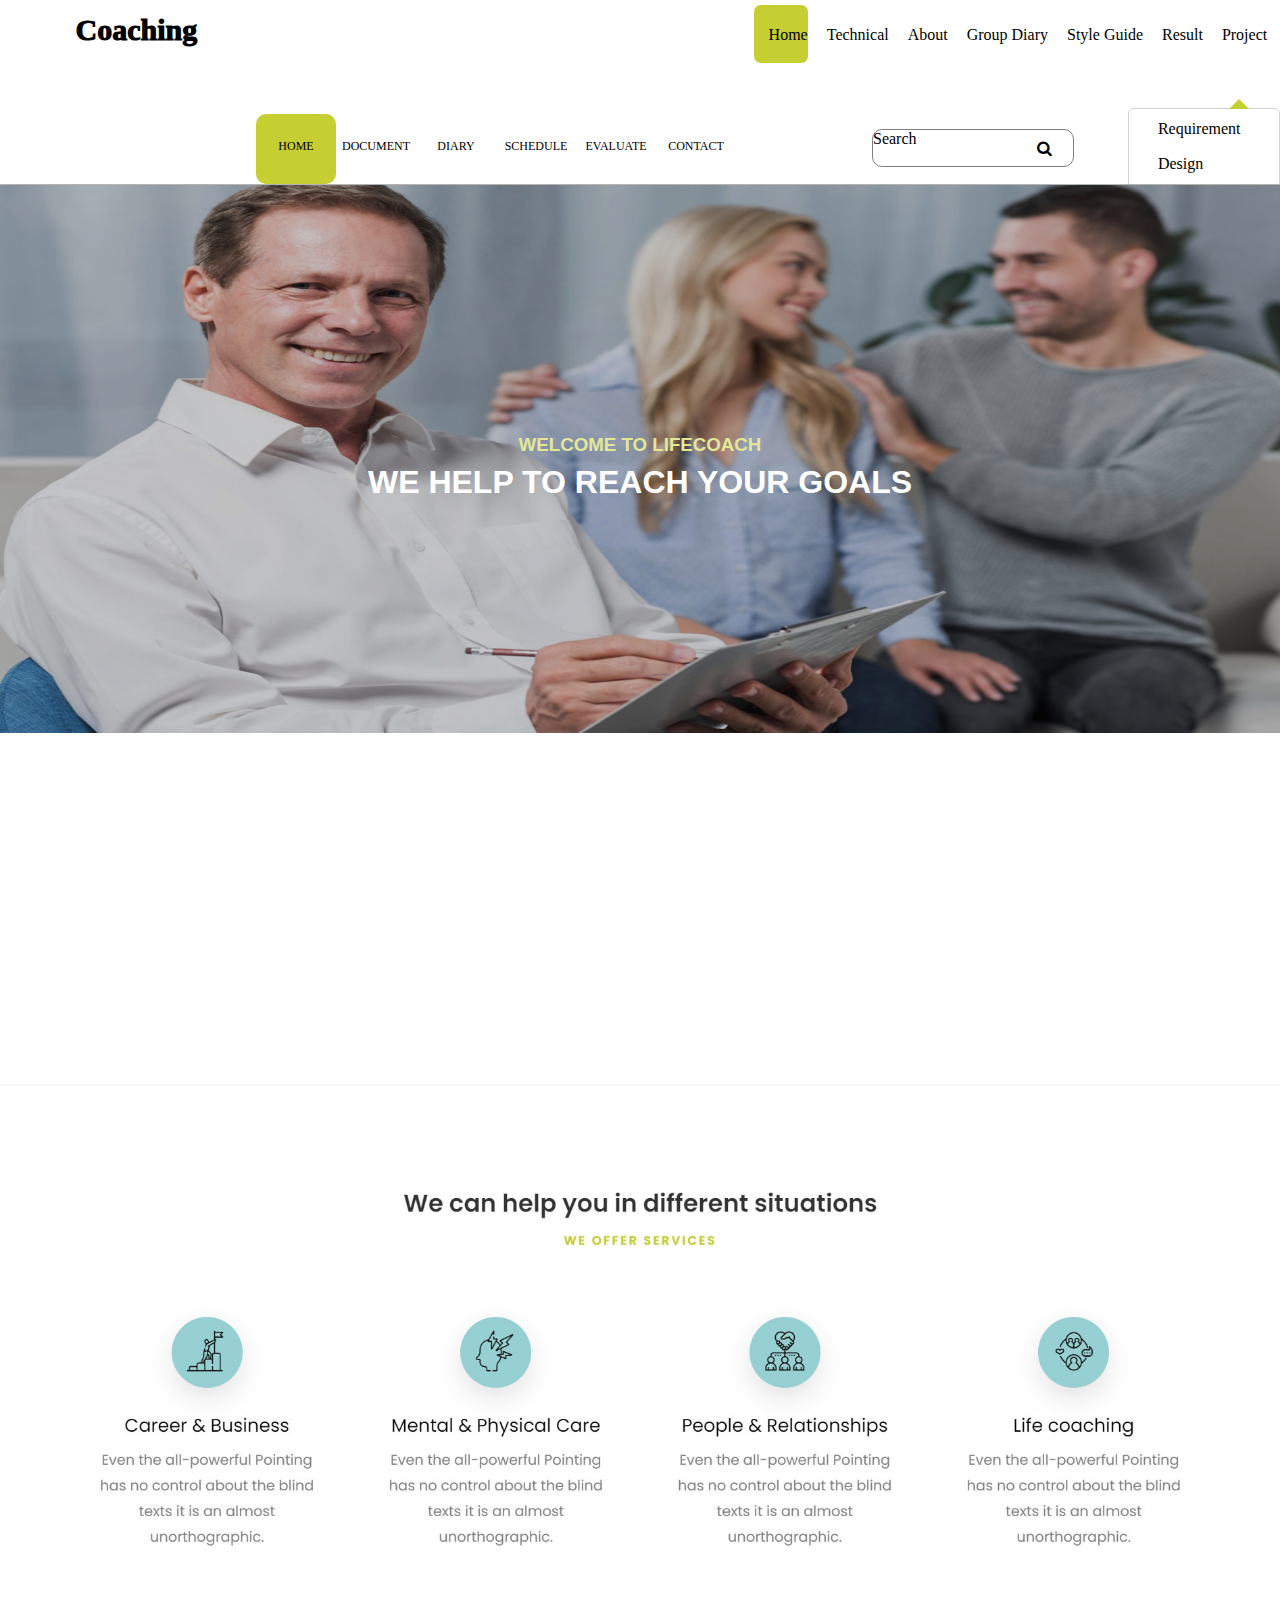
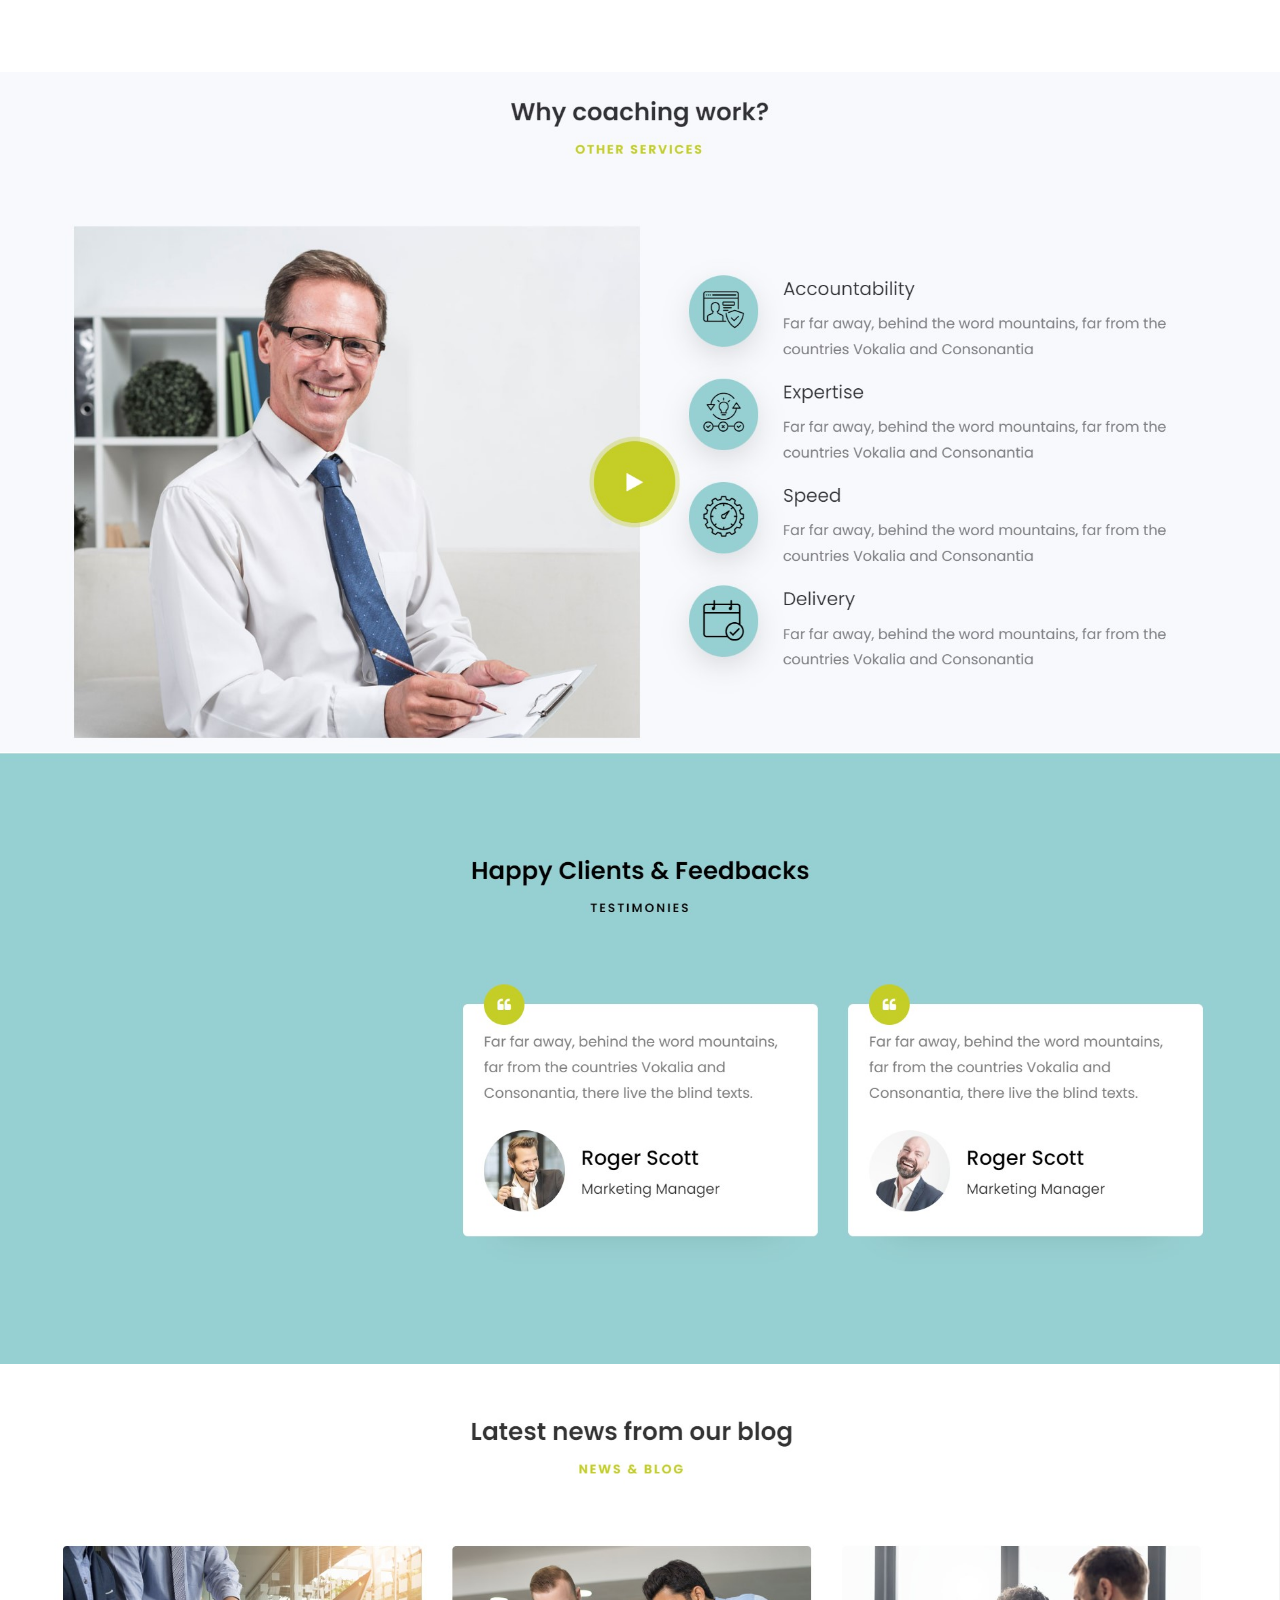
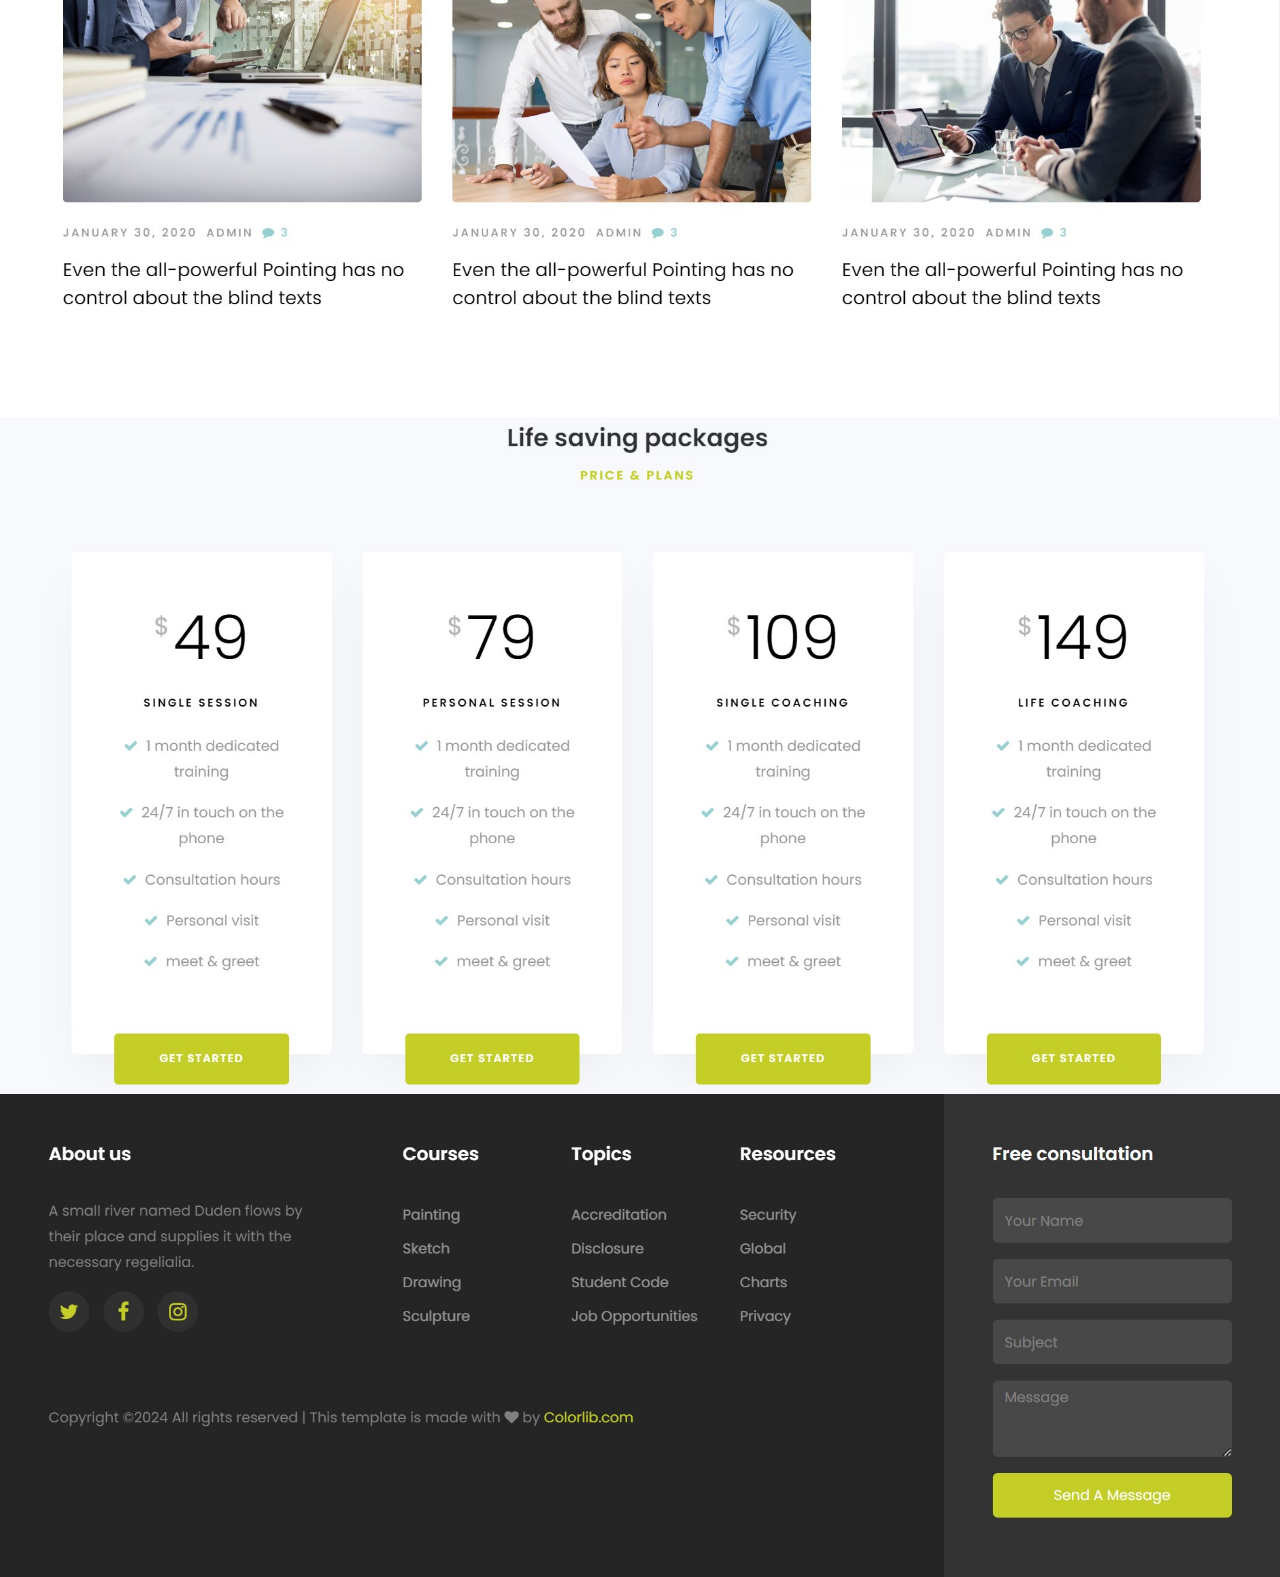
<file: index.html>
<html lang="en">
<head>
    <meta charset="UTF-8">
    <meta name="viewport" content="width=device-width, initial-scale=1.0">
    <link rel="stylesheet" href="main.css">
    <link rel="stylesheet" href="https://maxcdn.bootstrapcdn.com/font-awesome/4.7.0/css/font-awesome.min.css">
    <title>Coaching</title>
</head>
<body>

    <div class="top_navbar">
        <div class="top_navbar__left">
            <!-- <h1>Coaching</h1> -->
            Coaching
        </div>
        <div class="top_narbar__right">
            <div class="top_narbar__right-funtion">
                <a href="" class="link_top_navbar nar">Home</a>
                <a href="indexTechnical.html" class="link_top_navbar">Technical</a>
                <a href="./indexAbout.html" class="link_top_navbar">About</a>
                <a href="https://trello.com/b/kkPZHed9/group05nluhci2024" class="link_top_navbar">Group Diary</a>
                <a href="indexStyleGuide.html" class="link_top_navbar">Style Guide</a>
                <a href="indexResult.html" class="link_top_navbar">Result</a>
                <a href="" class="link_top_navbar link_top_navbar-has-project ">Project</a>
            </div>

            <div class="header__project">
                <ul class="header__project-list">
                    <li class="header__project-item">
                        <a href="indexRequirement.html" class="header__project-link">
                            Requirement
                        </a>
                    </li>
                </ul>
                <ul class="header__project-list">
                    <li class="header__project-item">
                        <a href="indexDesign.html" class="header__project-link">
                            Design
                        </a>
                    </li>
                </ul>
                <ul class="header__project-list">
                    <li class="header__project-item">
                        <a href="indexImplement.html" class="header__project-link">
                            Implement
                        </a>
                    </li>
                </ul>
            </div>
        </div>
    </div>

    <div class="full">
        <div class="container">
            <div class="top">
                <br><br><br>
                <div class="top-white">
                    <div class="top-white-left">
                        <img src="./img/Img_index/logo.jpg" alt="">
                    </div>
                    <div class="top-white-mid">
                        <div class="funcition">
                            <div class="a-funcition">
                                <a href="index.html" class="div1"><p>HOME</p></a>
                                <!-- <a href="indexAbout.html"><p>ABOUT</p></a> -->
                                <a href="./indexDocument.html"><p>DOCUMENT</p></a>
                                <a href="./indexDiary.html"><p>DIARY</p></a>
                                <a href="./indexSchedule.html"><p>SCHEDULE</p></a>
                                <a href="./indexEvaluate.html"><p>EVALUATE</p></a>
                                <a href="./indexContact.html"><p>CONTACT</p></a> 
                            </div>
                        </div>
                    </div>
                    <div class="top-white-right">
                        <div class="out-search">
                            <p>Search</p>
                            <i class="fa fa-search" aria-hidden="true"></i>
                        </div>
                    </div>
                </div>
            </div>
            <!-- end top -->
        </div>
        <!-- end container -->
        <div class="container1">
            <div class="blog-img">
                <div class="den"></div>
                <img src="./img/Img_index/blog1-1.jpg" alt="">
                <h3>WELCOME TO LIFECOACH</h3>
                <h1>WE HELP TO REACH YOUR GOALS</h1>
                
             </div>
        </div>
        <!-- end container1 -->
        <img src="./img/Img_index/ct1.jpg" alt="">
        <img src="./img/Img_index/ct2.jpg" alt="">
        <img src="./img/Img_index/ct3.jpg" alt="">
        <img src="./img/Img_index/ct4.jpg" alt="">
        <img src="./img/Img_index/ct5.jpg" alt="">
        <img src="./img/Img_index/ct6.jpg" alt="">
    </div>
    

</body></html>
</file>
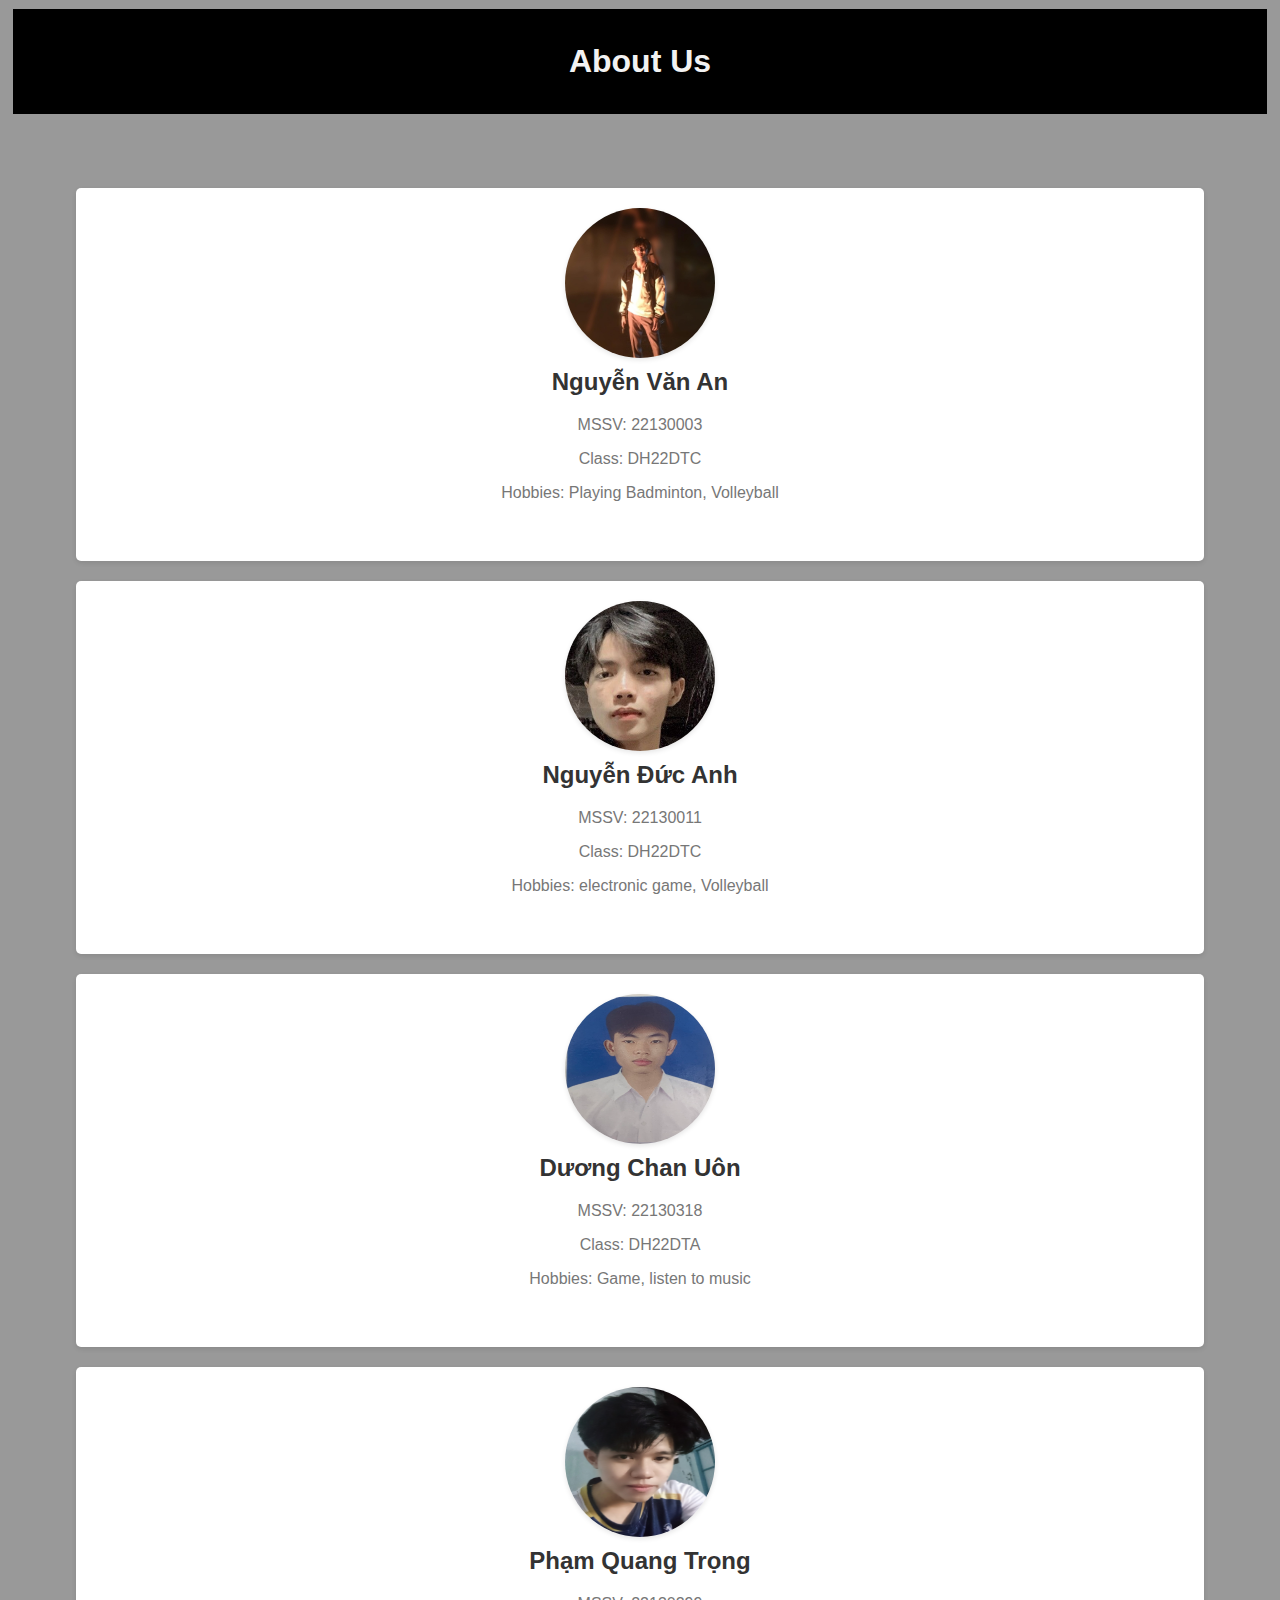
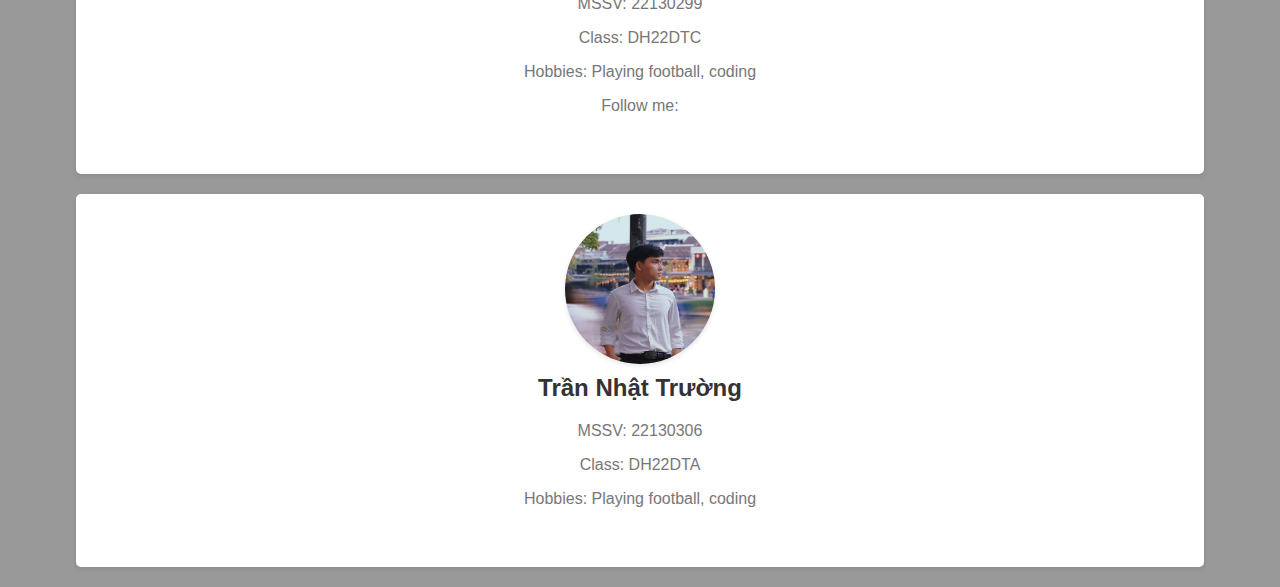
<file: indexAbout.html>
<!DOCTYPE html>
<html>
<head>
    <title>About Us</title>
    <link rel="stylesheet" type="text/css" href="styleAbout.css">
    <link rel="stylesheet" href="https://cdnjs.cloudflare.com/ajax/libs/font-awesome/6.5.1/css/all.min.css" integrity="sha512-DTOQO9RWCH3ppGqcWaEA1BIZOC6xxalwEsw9c2QQeAIftl+Vegovlnee1c9QX4TctnWMn13TZye+giMm8e2LwA==" crossorigin="anonymous" referrerpolicy="no-referrer">
</head>
<body>
    <div class="aboutUs">
        <h1>About Us</h1>
    </div>
    

    <div class="container">
        <div class="member">
            <img src="./img/img_About/avt-me.jpg" alt="Member 1" class="avatar">
            <h2>Nguyễn Văn An</h2>
            <p>MSSV: 22130003</p>
            <p>Class: DH22DTC</p>
            <p>Hobbies: Playing Badminton, Volleyball</p>
            <div class="follow_Leo">
                <a href="https://www.facebook.com/profile.php?id=100035480057263&mibextid=hu50Ix" class="link_follow_Leo"><i class="fa-brands fa-facebook icon_of_Leo"></i></a>
                <a href="https://nguyenvanan0408.github.io/myWebsitee/" class="link_follow_Leo"><i class="fa-brands fa-github icon_of_Leo"></i></a>
                <a href="https://youtube.com/@AnhDuc-vw8ge?feature=shared" class="link_follow_Leo"><i class="fa-brands fa-youtube icon_of_Leo"></i></a>
            </div>
        </div>

        <div class="member">
            <img src="./img/img_About/avtDucAnh.png" alt="Member 2" class="avatar">
            <h2>Nguyễn Đức Anh</h2>
            <p>MSSV: 22130011</p>
            <p>Class: DH22DTC</p>
            <p>Hobbies: electronic game, Volleyball</p>
            <div class="follow_Leo">
                <a href="https://www.facebook.com/profile.php?id=100041805797409&amp;mibextid=LQQJ4d" class="link_follow_Leo"><i class="fa-brands fa-facebook icon_of_Leo"></i></a>
                <a href="https://youtube.com/@AnhDuc-vw8ge?feature=shared" class="link_follow_Leo"><i class="fa-brands fa-youtube icon_of_Leo"></i></a>
                <a href="https://www.tiktok.com/@aduc72911?_t=8jZlA80UpPT&amp;_r=1" class="link_follow_Leo"><i class="fa-brands fa-tiktok icon_of_Leo"></i></a>
            </div>
        </div>
    
        <div class="member">
            <img src="./img/img_About/avtUon.jpg" alt="Member 3" class="avatar">
            <h2>Dương Chan Uôn</h2>
            <p>MSSV: 22130318</p>
            <p>Class: DH22DTA</p>
            <p>Hobbies: Game, listen to music</p>
            <div class="follow_Leo">
                <a href="https://www.facebook.com/profile.php?id=100073693479939" class="link_follow_Leo"><i class="fa-brands fa-facebook icon_of_Leo"></i></a>
                <a href="https://www.youtube.com/channel/UCc6QKWFn_A4jsTzppnmLsUw" class="link_follow_Leo"><i class="fa-brands fa-youtube icon_of_Leo"></i></a>
                <a href="" class="link_follow_Leo"><i class="fa-brands fa-tiktok icon_of_Leo"></i></a>
            </div>
        </div>
    
        <div class="member">
            <img src="./img/img_About/avtQuangTrong.jpg" alt="Member 4" class="avatar">
            <h2>Phạm Quang Trọng</h2>
            <p>MSSV: 22130299</p>
            <p>Class: DH22DTC</p>
            <p>Hobbies: Playing football, coding</p>
            <p>Follow me: </p>
            <div class="follow_Leo">
                <a href="https://www.facebook.com/profile.php?id=100083274394826&mibextid=ZbWKwL" class="link_follow_Leo"><i class="fa-brands fa-facebook icon_of_Leo"></i></a>
                <a href="https://www.youtube.com/channel/UCL3-T52zRuIuST1IWJgtkoA" class="link_follow_Leo"><i class="fa-brands fa-youtube icon_of_Leo"></i></a>
                <a href="https://www.tiktok.com/@user9209492811010" class="link_follow_Leo"><i class="fa-brands fa-tiktok icon_of_Leo"></i></a>
            </div>
        </div>
    
        <div class="member">
            <img src="./img/img_About/avtTranNhatTruong.jpg" alt="Member 5" class="avatar">
            <h2>Trần Nhật Trường</h2>
            <p>MSSV: 22130306</p>
            <p>Class: DH22DTA</p>
            <p>Hobbies: Playing football, coding</p>
            <div class="follow_Leo">
                <a href="https://www.facebook.com/profile.php?id=100009785895720&mibextid=ZbWKwL" class="link_follow_Leo"><i class="fa-brands fa-facebook icon_of_Leo"></i></a>
                <a href="https://www.youtube.com/channel/UCFDn1kRZyhfwJAnJ7ZaOWhw" class="link_follow_Leo"><i class="fa-brands fa-youtube icon_of_Leo"></i></a>
                <a href="https://github.com/nhattruong257" class="link_follow_Leo"><i class="fa-brands fa-github icon_of_Leo"></i></a>
            </div>
        </div>
    </div>

</body>
</html>
</file>
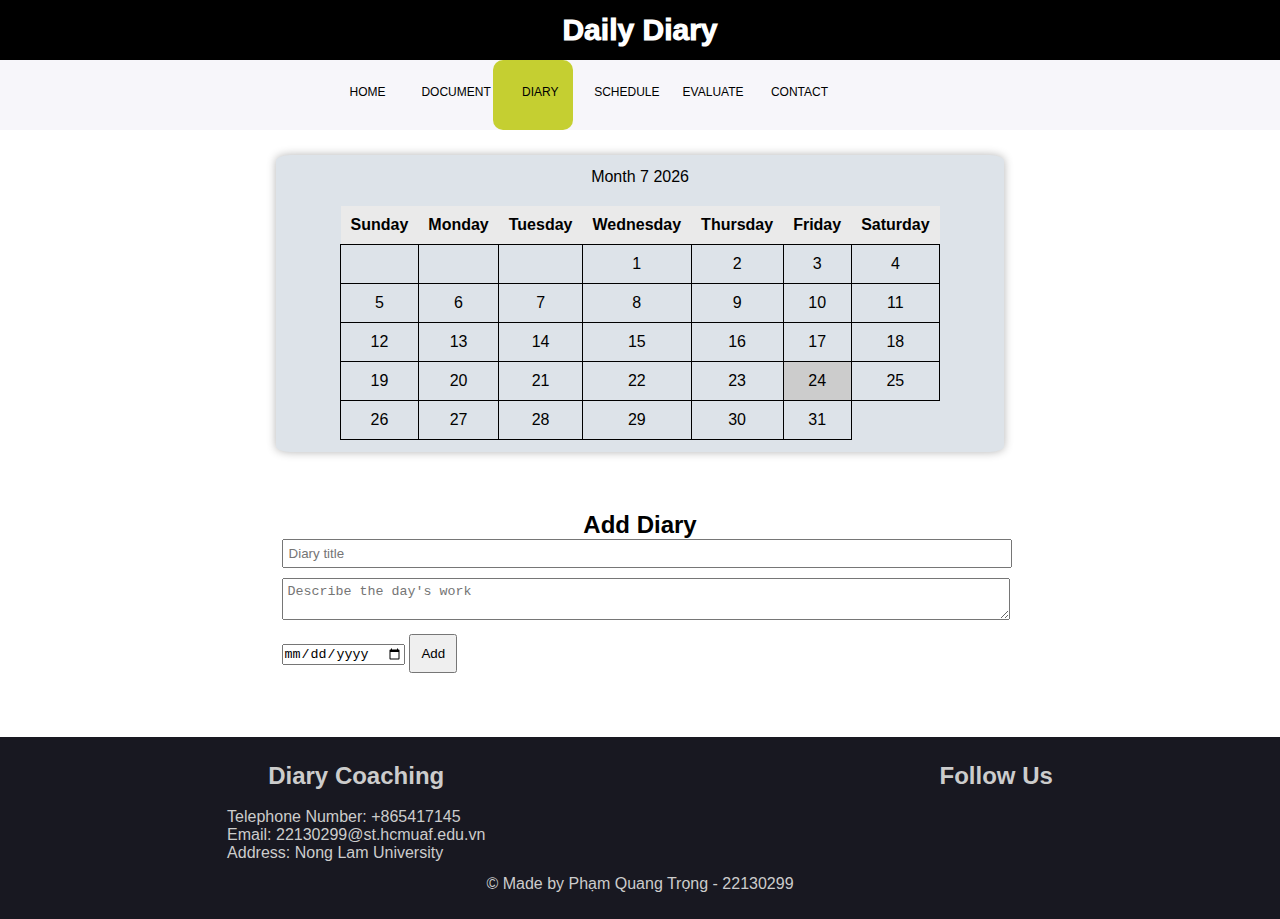
<file: indexDiary.html>
<!DOCTYPE html>
<html lang="en">
<head>
  <meta charset="UTF-8">
  <meta name="viewport" content="width=device-width, initial-scale=1.0">
  <link rel="stylesheet" href="styleDiary.css">
  <link rel="stylesheet" href="https://cdnjs.cloudflare.com/ajax/libs/font-awesome/6.5.1/css/all.min.css" integrity="sha512-DTOQO9RWCH3ppGqcWaEA1BIZOC6xxalwEsw9c2QQeAIftl+Vegovlnee1c9QX4TctnWMn13TZye+giMm8e2LwA==" crossorigin="anonymous" referrerpolicy="no-referrer">
  <title>Diary</title>
</head>
<body>
  <div class="title">
    Daily Diary
  </div>

  <div class="top-white">
    <div class="top-white-mid">
        <div class="funcition">
            <div class="a-funcition">
                <a href="index.html"><p>HOME</p></a>
                <!-- <a href="indexAbout.html"><p>ABOUT</p></a> -->
                <a href="./indexDocument.html"><p>DOCUMENT</p></a>
                <a href="./indexDiary.html" class="div1"><p>DIARY</p></a>
                <a href="./indexSchedule.html"><p>SCHEDULE</p></a>
                <a href="./indexEvaluate.html"><p>EVALUATE</p></a>
                <a href="./indexContact.html"><p>CONTACT</p></a> 
            </div>
        </div>
    </div>
</div>
</div>

    <!-- <h1>Daily Diary</h1> -->

  <div class="calender" id="calendar"></div>

  <div class="entry-form" id="entry-form">
    <h2>Add Diary</h2>
    <form id="event-form">
      <input type="text" id="event-title" placeholder="Diary title">
      <textarea id="event-description" placeholder="Describe the day's work"></textarea>
      <input type="date" id="event-date">
      <button type="submit">Add</button>
    </form>
  </div>

<footer class="footer">
  <div class="footer__top">
    <div class="footer__top-left">
      <h2>Diary Coaching</h2><br>
      <span>Telephone Number: +865417145</span><br>
      <span>Email: 22130299@st.hcmuaf.edu.vn</span><br>
      <span>Address: Nong Lam University</span>

    </div>
    <div class="footer__top-right">
      <h2>Follow Us</h2><br>
      <a href=""><i class="fa-brands fa-facebook icon"></i></a>
      <a href=""><i class="fa-brands fa-square-instagram icon"></i></a>
      <a href=""><i class="fa-brands fa-tiktok icon"></i></a>
    </div>
  </div>
  <div class="footer__bottom">© Made by Phạm Quang Trọng - 22130299</div>
</footer>

  <script src="scriptDiary.js"></script>
</body>
</html>
</file>
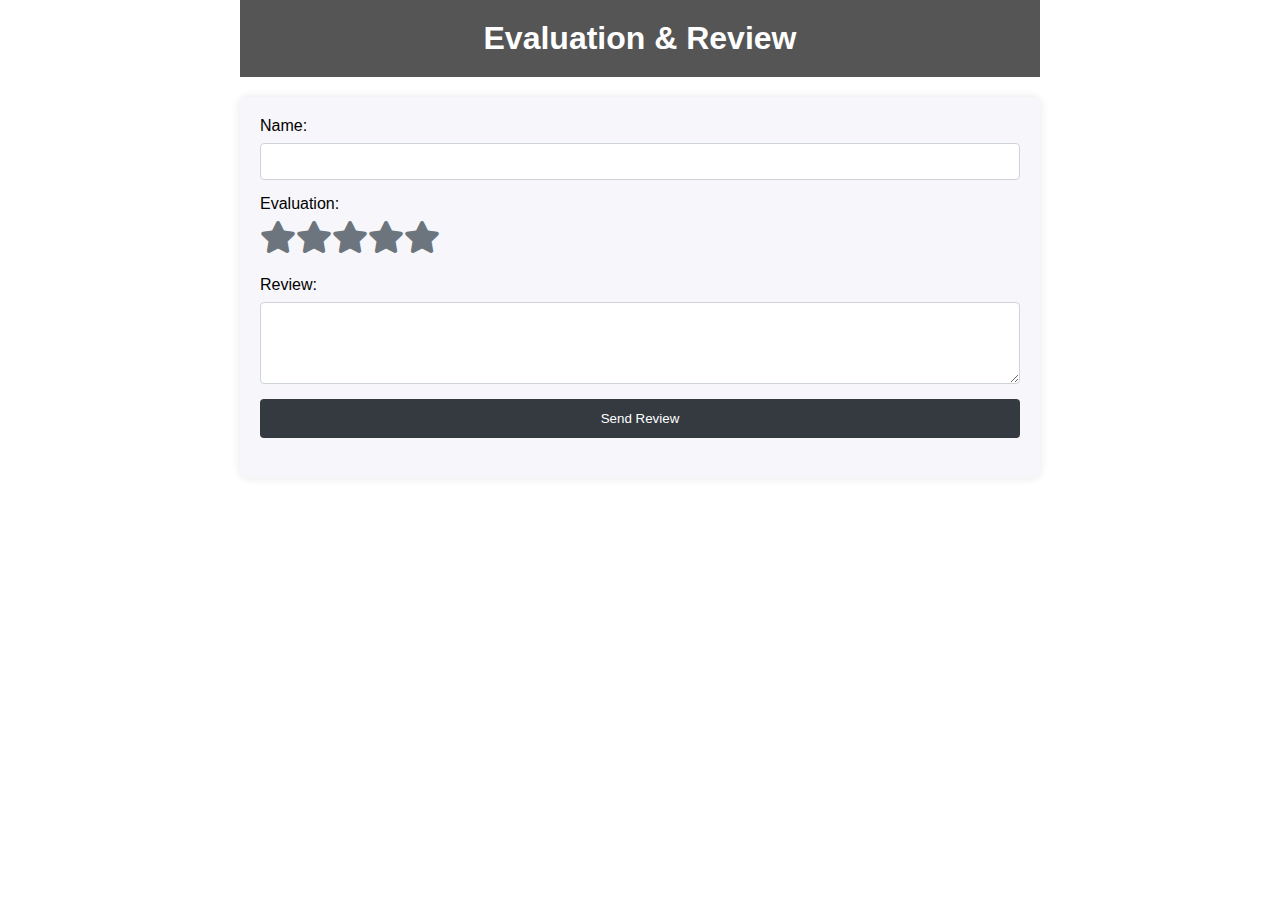
<file: indexEvaluate.html>
<html lang="en"><head>
    <meta charset="UTF-8">
    <meta name="viewport" content="width=device-width, initial-scale=1.0">
    <link rel="stylesheet" href="styleEvaluate.css">
    <link rel="stylesheet" href="https://cdnjs.cloudflare.com/ajax/libs/font-awesome/5.15.1/css/all.min.css">
    <title>Evaluation & Review</title>
  </head>
  <body>
    <div class="container">
      <header>
        <h1>Evaluation & Review</h1>
      </header>
  
      <main>
        <form id="commentForm">
          <label for="name">Name:</label>
          <input type="text" id="name" required="">
  
          <label for="rating">Evaluation:</label>
          <div class="rating">
            <input type="radio" id="star5" name="rating" value="5" required="">
            <label for="star5" title="5 sao"><i class="fas fa-star"></i></label>
            <input type="radio" id="star4" name="rating" value="4" required="">
            <label for="star4" title="4 sao"><i class="fas fa-star"></i></label>
            <input type="radio" id="star3" name="rating" value="3" required="">
            <label for="star3" title="3 sao"><i class="fas fa-star"></i></label>
            <input type="radio" id="star2" name="rating" value="2" required="">
            <label for="star2" title="2 sao"><i class="fas fa-star"></i></label>
            <input type="radio" id="star1" name="rating" value="1" required="">
            <label for="star1" title="1 sao"><i class="fas fa-star"></i></label>
          </div>
  
          <label for="commentText">Review:</label>
          <textarea id="commentText" rows="4" required=""></textarea>
  
          <button type="submit">Send Review</button>
        </form>
  
        <div id="commentsContainer" class="comments"></div>
      </main>
    </div>
  
    <script src="scriptEvaluate.js"></script>
  
  
  </body></html>
</file>
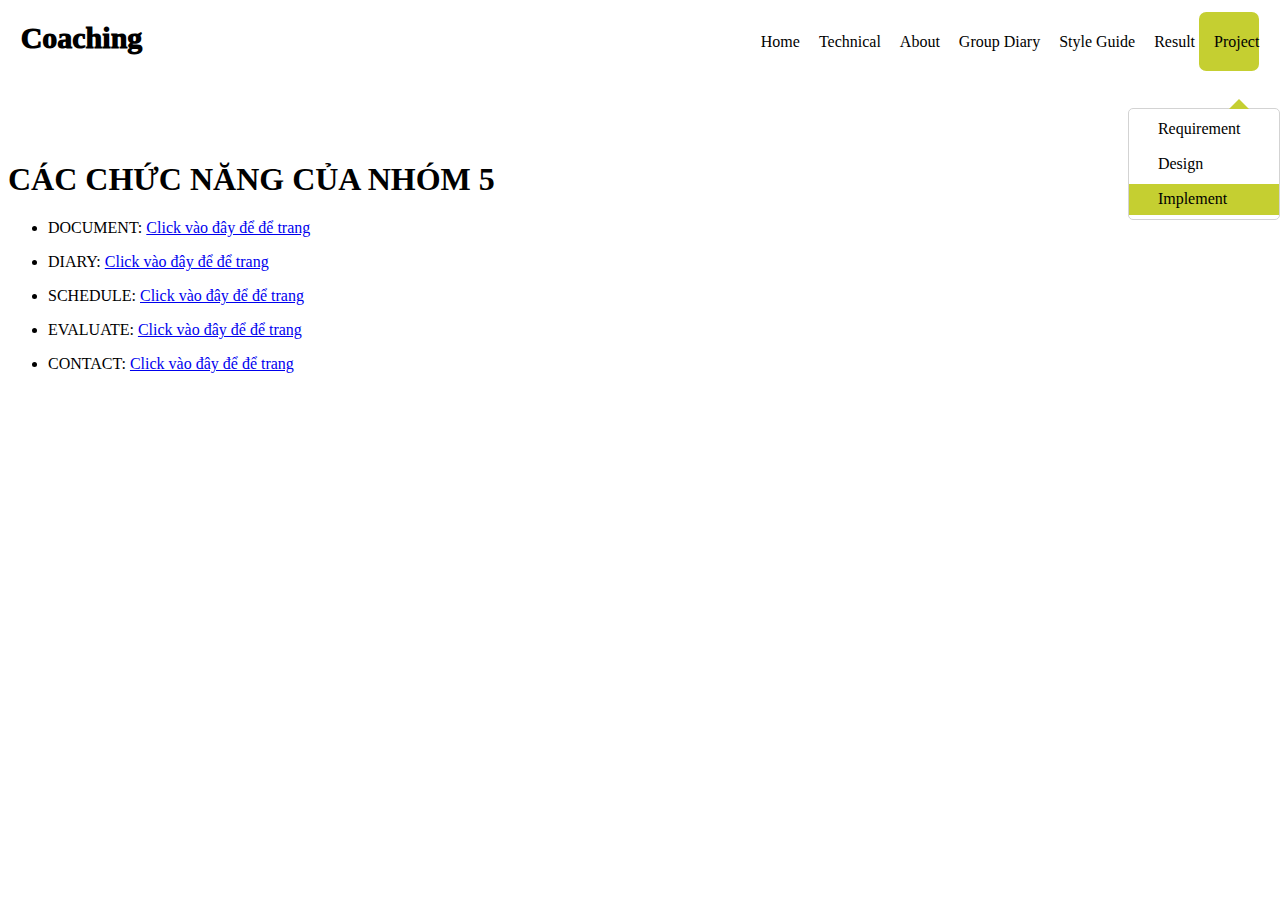
<file: indexImplement.html>
<html>
    <head>
        <link rel="stylesheet" href="styleImplement.css">
        <title>Implement</title>
    </head>
    <body>
        <div class="top_navbar">
            <div class="top_navbar__left">
                <!-- <h1>Coaching</h1> -->
                Coaching
            </div>
            <div class="top_narbar__right">
                <div class="top_narbar__right-funtion">
                    <a href="index.html" class="link_top_navbar">Home</a>
                    <a href="indexTechnical.html" class="link_top_navbar">Technical</a>
                    <a href="indexAbout.html" class="link_top_navbar">About</a>
                    <a href="https://trello.com/b/kkPZHed9/group05nluhci2024" class="link_top_navbar">Group Diary</a>
                    <a href="indexStyleGuide.html" class="link_top_navbar">Style Guide</a>
                    <a href="indexResult.html" class="link_top_navbar">Result</a>
                    <a href="" class="link_top_navbar nar">Project</a>
                </div>

                <div class="header__project">
                    <ul class="header__project-list">
                        <li class="header__project-item">
                            <a href="indexRequirement.html" class="header__project-link">
                                Requirement
                            </a>
                        </li>
                    </ul>
                    <ul class="header__project-list ">
                        <li class="header__project-item">
                            <a href="indexDesign.html" class="header__project-link">
                                Design
                            </a>
                        </li>
                    </ul>
                    <ul class="header__project-list nar_list_project">
                        <li class="header__project-item">
                            <a href="indexImplement.html" class="header__project-link ">
                                Implement
                            </a>
                        </li>
                    </ul>
                </div>
            </div>
        </div>

        <br><br><br><br>

            <h1>CÁC CHỨC NĂNG CỦA NHÓM 5</h1>
            <ul>
                <li>
                    <p>DOCUMENT: <a href="indexDocument.html">Click vào đây để để trang</a> </p> 
                </li>
                <li>
                    <p>DIARY: <a href="indexDiary.html">Click vào đây để để trang</a> </p> 
                </li>
                <li>
                    <p>SCHEDULE: <a href="indexSchedule.html">Click vào đây để để trang</a> </p> 
                </li>
                <li>
                    <p>EVALUATE: <a href="indexEvaluate.html">Click vào đây để để trang</a> </p> 
                </li>
                <li>
                    <p>CONTACT: <a href="indexContact.html">Click vào đây để để trang</a> </p> 
                </li> 
            </ul>
    </body>
</html>
</file>
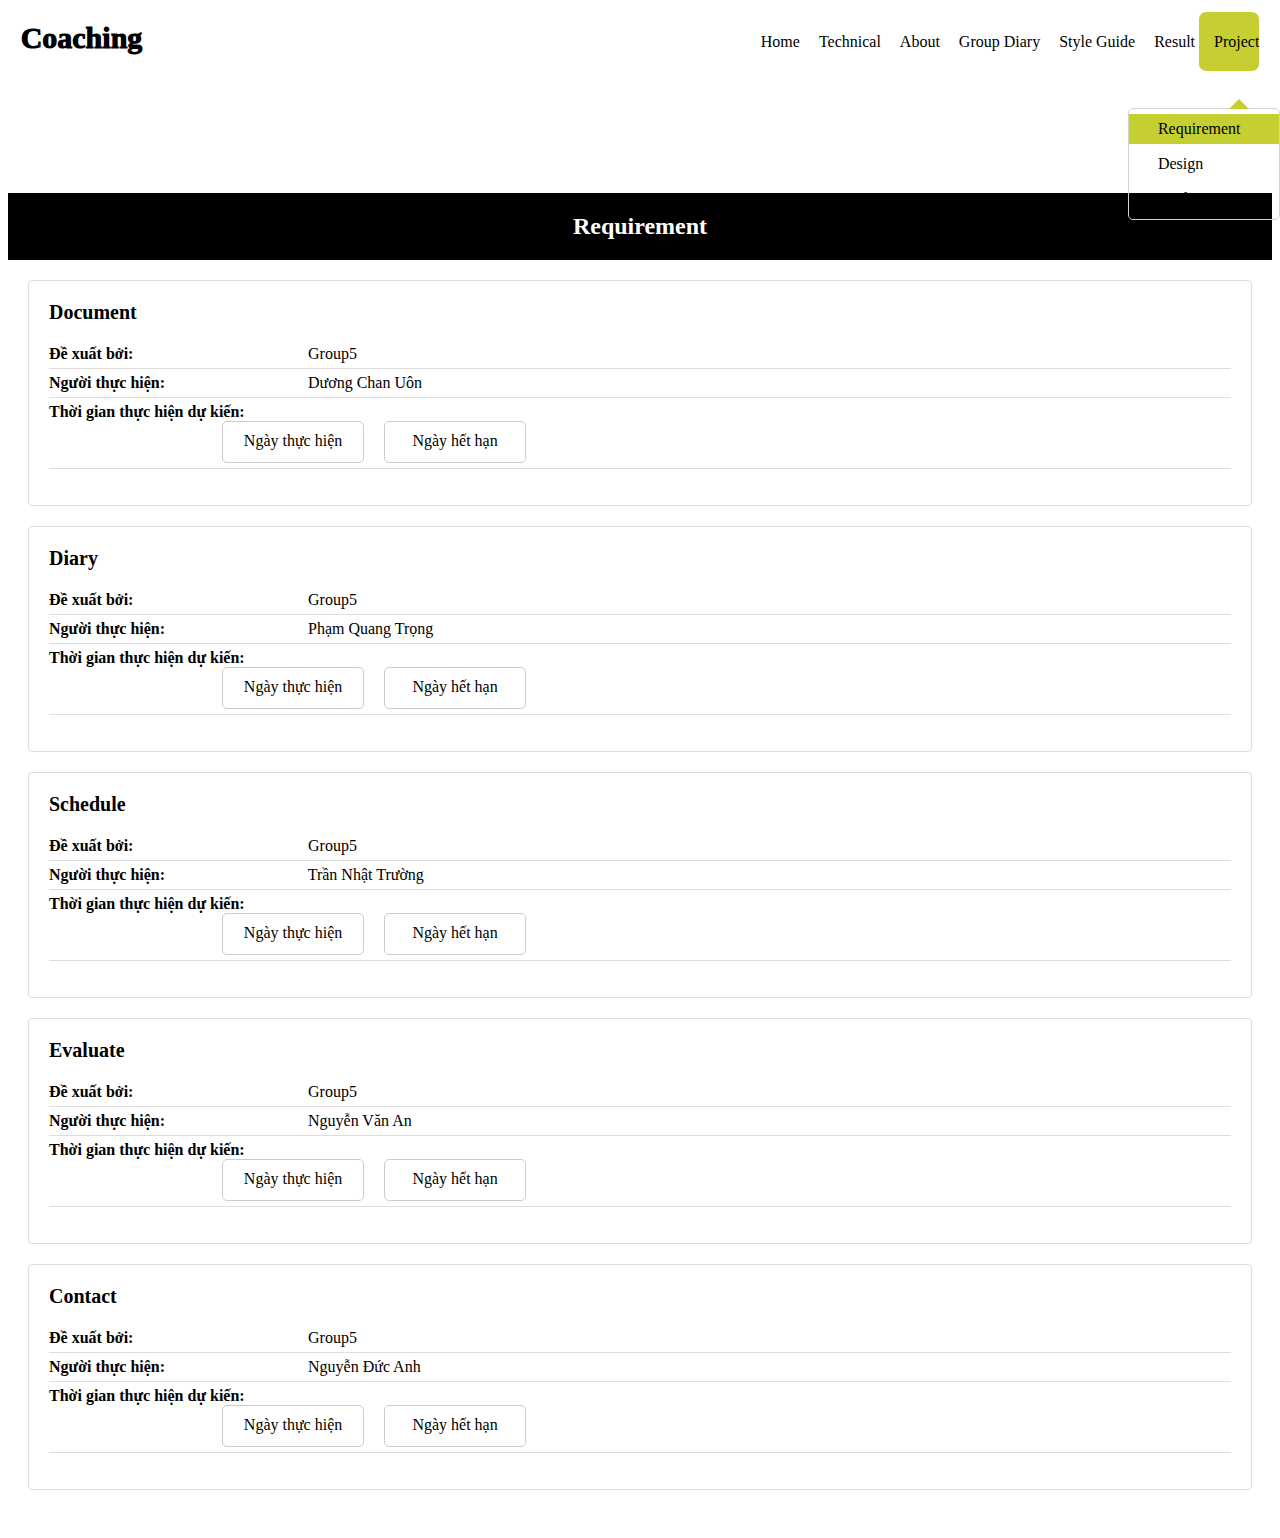
<file: indexRequirement.html>
<html>
    <head>
        <link rel="stylesheet" href="styleRequirement.css">
        <title>Requirement</title>
    </head>
    <body>
        <div class="top_navbar">
            <div class="top_navbar__left">
                <!-- <h1>Coaching</h1> -->
                Coaching
            </div>
            <div class="top_narbar__right">
                <div class="top_narbar__right-funtion">
                    <a href="index.html" class="link_top_navbar">Home</a>
                    <a href="indexTechnical.html" class="link_top_navbar">Technical</a>
                    <a href="indexAbout.html" class="link_top_navbar">About</a>
                    <a href="https://trello.com/b/kkPZHed9/group05nluhci2024" class="link_top_navbar">Group Diary</a>
                    <a href="indexStyleGuide.html" class="link_top_navbar">Style Guide</a>
                    <a href="indexResult.html" class="link_top_navbar">Result</a>
                    <a href="" class="link_top_navbar nar">Project</a>
                </div>

                <div class="header__project ">
                    <ul class="header__project-list nar_list_project">
                        <li class="header__project-item">
                            <a href="indexRequirement.html" class="header__project-link">
                                Requirement
                            </a>
                        </li>
                    </ul>
                    <ul class="header__project-list ">
                        <li class="header__project-item">
                            <a href="indexDesign.html" class="header__project-link">
                                Design
                            </a>
                        </li>
                    </ul>
                    <ul class="header__project-list">
                        <li class="header__project-item">
                            <a href="indexImplement.html" class="header__project-link">
                                Implement
                            </a>
                        </li>
                    </ul>
                </div>
            </div>
        </div>

        <br><br><br><br><br><br><br>

            <header>
                <h1>Requirement</h1>
            </header>
            <main>
                <section class="lich-hop">
                    <h2>Document</h2>
                    <ul>
                        <li>
                            <span class="thoi-gian">Đề xuất bởi:</span>
                            <span class="noi-dung">Group5</span>
                        </li>
                        <li>
                            <span class="thoi-gian">Người thực hiện:</span>
                            <span class="noi-dung">Dương Chan Uôn</span>
                        </li>
                        <li> 
                            <span class="thoi-gian">Thời gian thực hiện dự kiến:</span>
                            <span class="noi-dung"><div class="container">
                                <div class="box">
                                    Ngày thực hiện
                                </div>
                                <div class="box">
                                    Ngày hết hạn
                                </div>
                            </div></span>
                        </li>
                    </ul>
                </section>
        
                <section class="lich-hop">
                    <h2>Diary</h2>
                    <ul>
                        <li>
                            <span class="thoi-gian">Đề xuất bởi:</span>
                            <span class="noi-dung">Group5</span>
                        </li>
                        <li>
                            <span class="thoi-gian">Người thực hiện:</span>
                            <span class="noi-dung">Phạm Quang Trọng</span>
                        </li>
                        <li>
                            <span class="thoi-gian">Thời gian thực hiện dự kiến:</span>
                            <span class="noi-dung"><div class="container">
                                <div class="box">
                                    Ngày thực hiện
                                </div>
                                <div class="box">
                                    Ngày hết hạn
                                </div>
                            </div></span>
                        </li>
                    </ul>
                </section>
        
                <section class="lich-hop">
                    <h2>Schedule</h2>
                    <ul>
                        <li>
                            <span class="thoi-gian">Đề xuất bởi:</span>
                            <span class="noi-dung">Group5</span>
                        </li>
                        <li>
                            <span class="thoi-gian">Người thực hiện:</span>
                            <span class="noi-dung">Trần Nhật Trường</span>
                        </li>
                        <li>
                            <span class="thoi-gian">Thời gian thực hiện dự kiến:</span>
                            <span class="noi-dung"><div class="container">
                                <div class="box">
                                    Ngày thực hiện
                                </div>
                                <div class="box">
                                    Ngày hết hạn
                                </div>
                            </div></span>
                        </li>
                    </ul>
                </section>
                
                <section class="lich-hop">
                    <h2>Evaluate</h2>
                    <ul>
                        <li>
                            <span class="thoi-gian">Đề xuất bởi:</span>
                            <span class="noi-dung">Group5</span>
                        </li>
                        <li>
                            <span class="thoi-gian">Người thực hiện:</span>
                            <span class="noi-dung">Nguyễn Văn An</span>
                        </li>
                        <li>
                            <span class="thoi-gian">Thời gian thực hiện dự kiến:</span>
                            <span class="noi-dung"><div class="container">
                                <div class="box">
                                    Ngày thực hiện
                                </div>
                                <div class="box">
                                    Ngày hết hạn
                                </div>
                            </div></span>
                        </li>
                    </ul>
                </section>
        
                <section class="lich-hop">
                    <h2>Contact</h2>
                    <ul>
                        <li>
                            <span class="thoi-gian">Đề xuất bởi:</span>
                            <span class="noi-dung">Group5</span>
                        </li>
                        <li>
                            <span class="thoi-gian">Người thực hiện:</span>
                            <span class="noi-dung">Nguyễn Đức Anh</span>
                        </li>
                        <li>
                            <span class="thoi-gian">Thời gian thực hiện dự kiến:</span>
                            <span class="noi-dung"><div class="container">
                                <div class="box">
                                    Ngày thực hiện
                                </div>
                                <div class="box">
                                    Ngày hết hạn
                                </div>
                            </div></span>
                        </li>
                    </ul>
                </section>
            </main>
    </body>
</html>
</file>
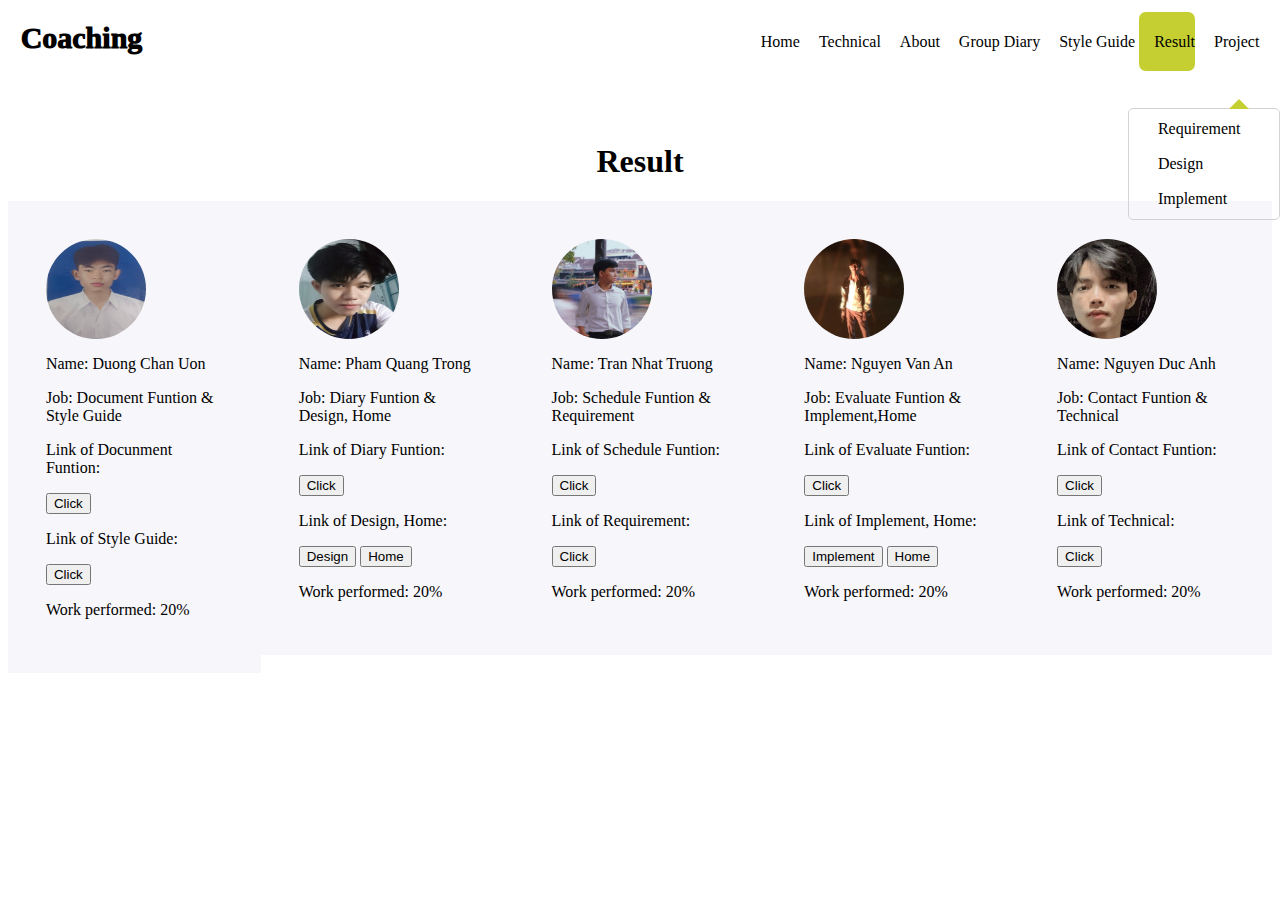
<file: indexResult.html>
<html>
    <head>
        <link rel="stylesheet" href="styleResult.css">
        <title>Result</title>
    </head>
    <body>
        <div class="top_navbar">
            <div class="top_navbar__left">
                <!-- <h1>Coaching</h1> -->
                Coaching
            </div>
            <div class="top_narbar__right">
                <div class="top_narbar__right-funtion">
                    <a href="index.html" class="link_top_navbar">Home</a>
                    <a href="indexTechnical.html" class="link_top_navbar ">Technical</a>
                    <a href="indexAbout.html" class="link_top_navbar">About</a>
                    <a href="https://trello.com/b/kkPZHed9/group05nluhci2024" class="link_top_navbar">Group Diary</a>
                    <a href="indexStyleGuide.html" class="link_top_navbar">Style Guide</a>
                    <a href="indexResult.html" class="link_top_navbar nar">Result</a>
                    <a href="" class="link_top_navbar">Project</a>
                </div>

                <div class="header__project">
                    <ul class="header__project-list">
                        <li class="header__project-item">
                            <a href="indexRequirement.html" class="header__project-link">
                                Requirement
                            </a>
                        </li>
                    </ul>
                    <ul class="header__project-list">
                        <li class="header__project-item">
                            <a href="indexDesign.html" class="header__project-link">
                                Design
                            </a>
                        </li>
                    </ul>
                    <ul class="header__project-list">
                        <li class="header__project-item">
                            <a href="indexImplement.html" class="header__project-link">
                                Implement
                            </a>
                        </li>
                    </ul>
                </div>
            </div>
        </div>

        <br><br><br>

        <div class="container">
            <h1>Result</h1>
            <div class="main_result">
                <div class="form_result">
                    <img src="./img/img_About/avtUon.jpg" alt="" class="img">
                    <p>Name: Duong Chan Uon</p>
                    <p>Job: Document Funtion & Style Guide</p>
                    <p>Link of Docunment Funtion: </p>
                    <a href="indexDocument.html"><button>Click</button></a>
                    <p>Link of Style Guide: </p>
                    <a href="indexStyleGuide.html"><button>Click</button></a>
                    <p>Work performed: 20%</p>
                </div>

                <div class="form_result">
                    <img src="./img/img_About/avtQuangTrong.jpg" alt="" class="img">
                    <p>Name: Pham Quang Trong</p>
                    <p>Job: Diary Funtion & Design, Home</p>
                    <p>Link of Diary Funtion: </p>
                    <a href="indexDiary.html"><button>Click</button></a>
                    <p>Link of Design, Home: </p>
                    <a href="indexDesign.html"><button>Design</button></a>
                    <a href="index.html"><button>Home</button></a>
                    <p>Work performed: 20%</p>
                </div>

                <div class="form_result">
                    <img src="./img/img_About/avtTranNhatTruong.jpg" alt="" class="img">
                    <p>Name: Tran Nhat Truong</p>
                    <p>Job: Schedule Funtion & Requirement</p>
                    <p>Link of Schedule Funtion: </p>
                    <a href="indexSchedule.html"><button>Click</button></a>
                    <p>Link of Requirement: </p>
                    <a href="indexRequirement.html"><button>Click</button></a>
                    <p>Work performed: 20%</p>
                </div>

                <div class="form_result">
                    <img src="./img/img_About/avt-me.jpg" alt="" class="img">
                    <p>Name: Nguyen Van An</p>
                    <p>Job: Evaluate Funtion & Implement,Home</p>
                    <p>Link of Evaluate Funtion: </p>
                    <a href="indexEvaluate.html"><button>Click</button></a>
                    <p>Link of Implement, Home: </p>
                    <a href="indexImplement.html"><button>Implement</button></a>
                    <a href="index.html"><button>Home</button></a>
                    <p>Work performed: 20%</p>
                </div>

                <div class="form_result">
                    <img src="./img/img_About/avtDucAnh.png" alt="" class="img">
                    <p>Name: Nguyen Duc Anh</p>
                    <p>Job: Contact Funtion & Technical</p>
                    <p>Link of Contact Funtion: </p>
                    <a href="indexContact.html"><button>Click</button></a>
                    <p>Link of Technical: </p>
                    <a href="indexTechnical.html"><button>Click</button></a>
                    <p>Work performed: 20%</p>
                </div>
            </div>
        </div>
    </body>
</html>
</file>
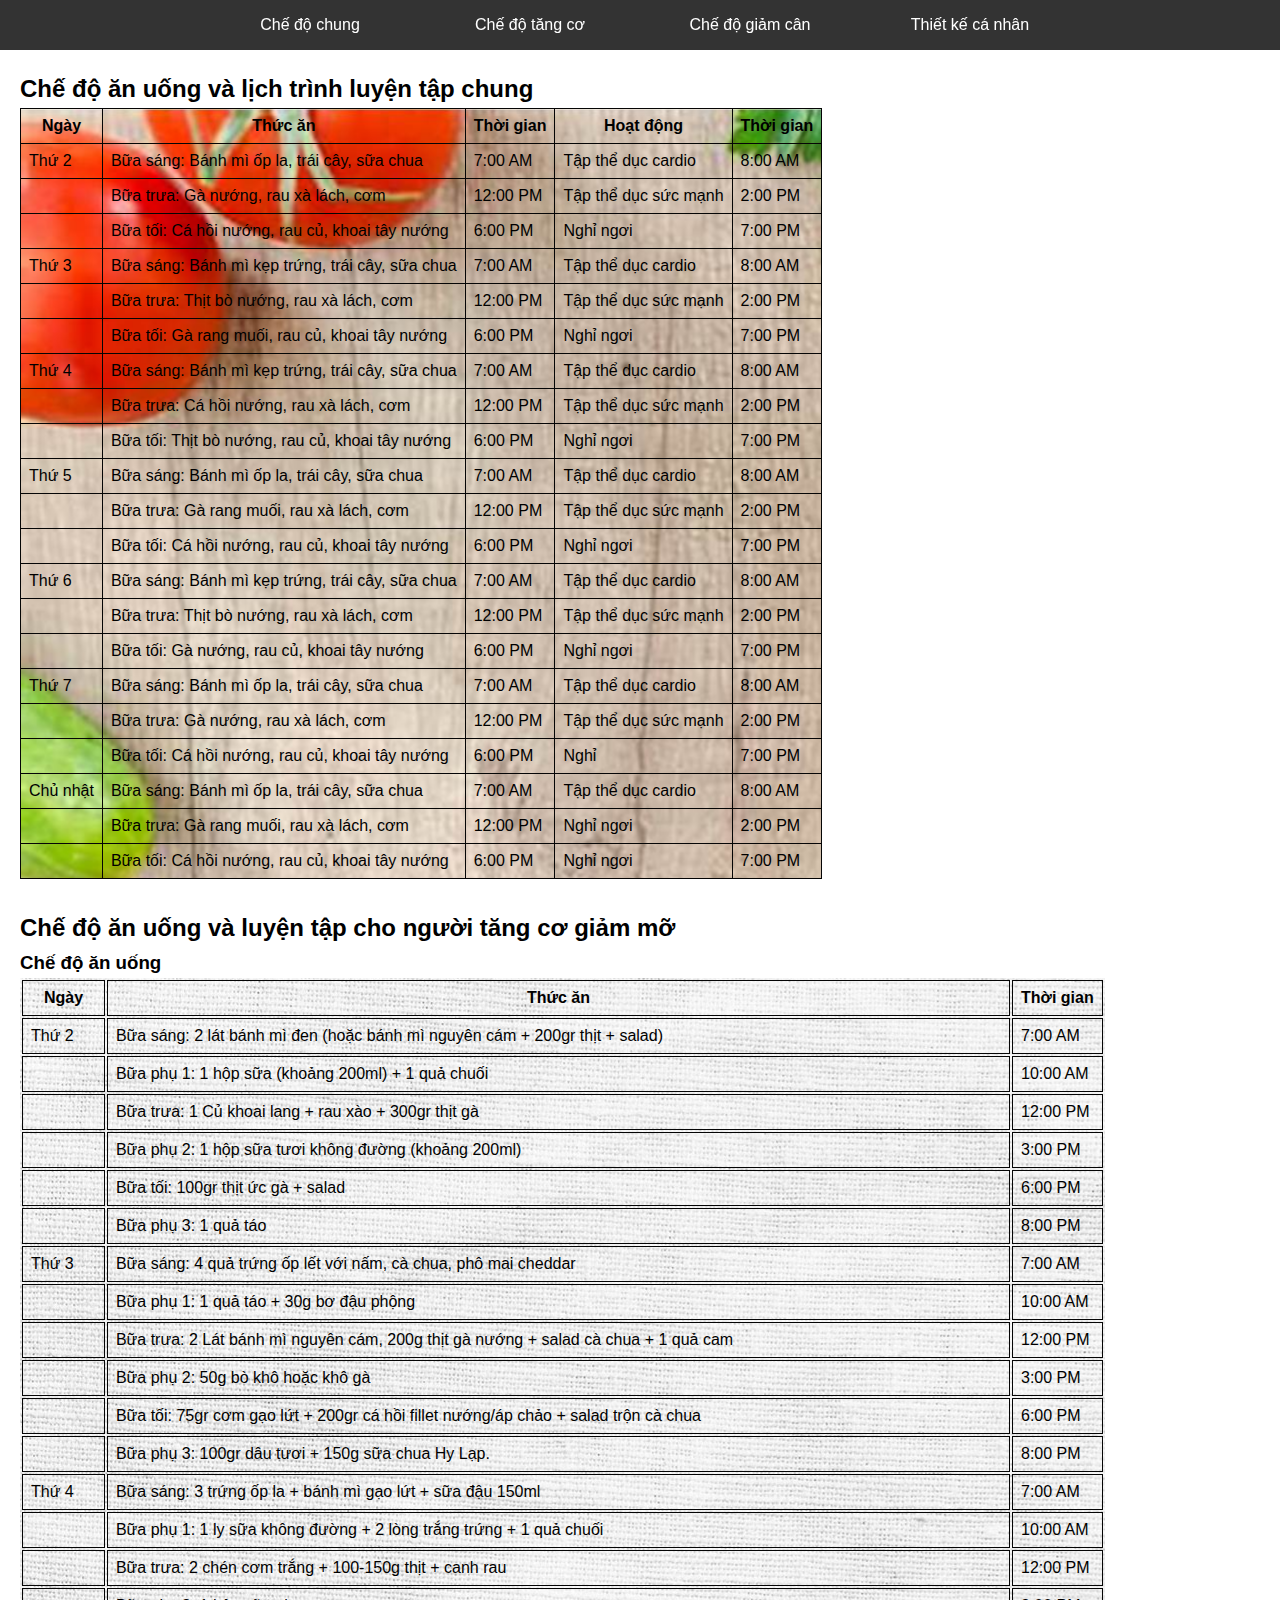
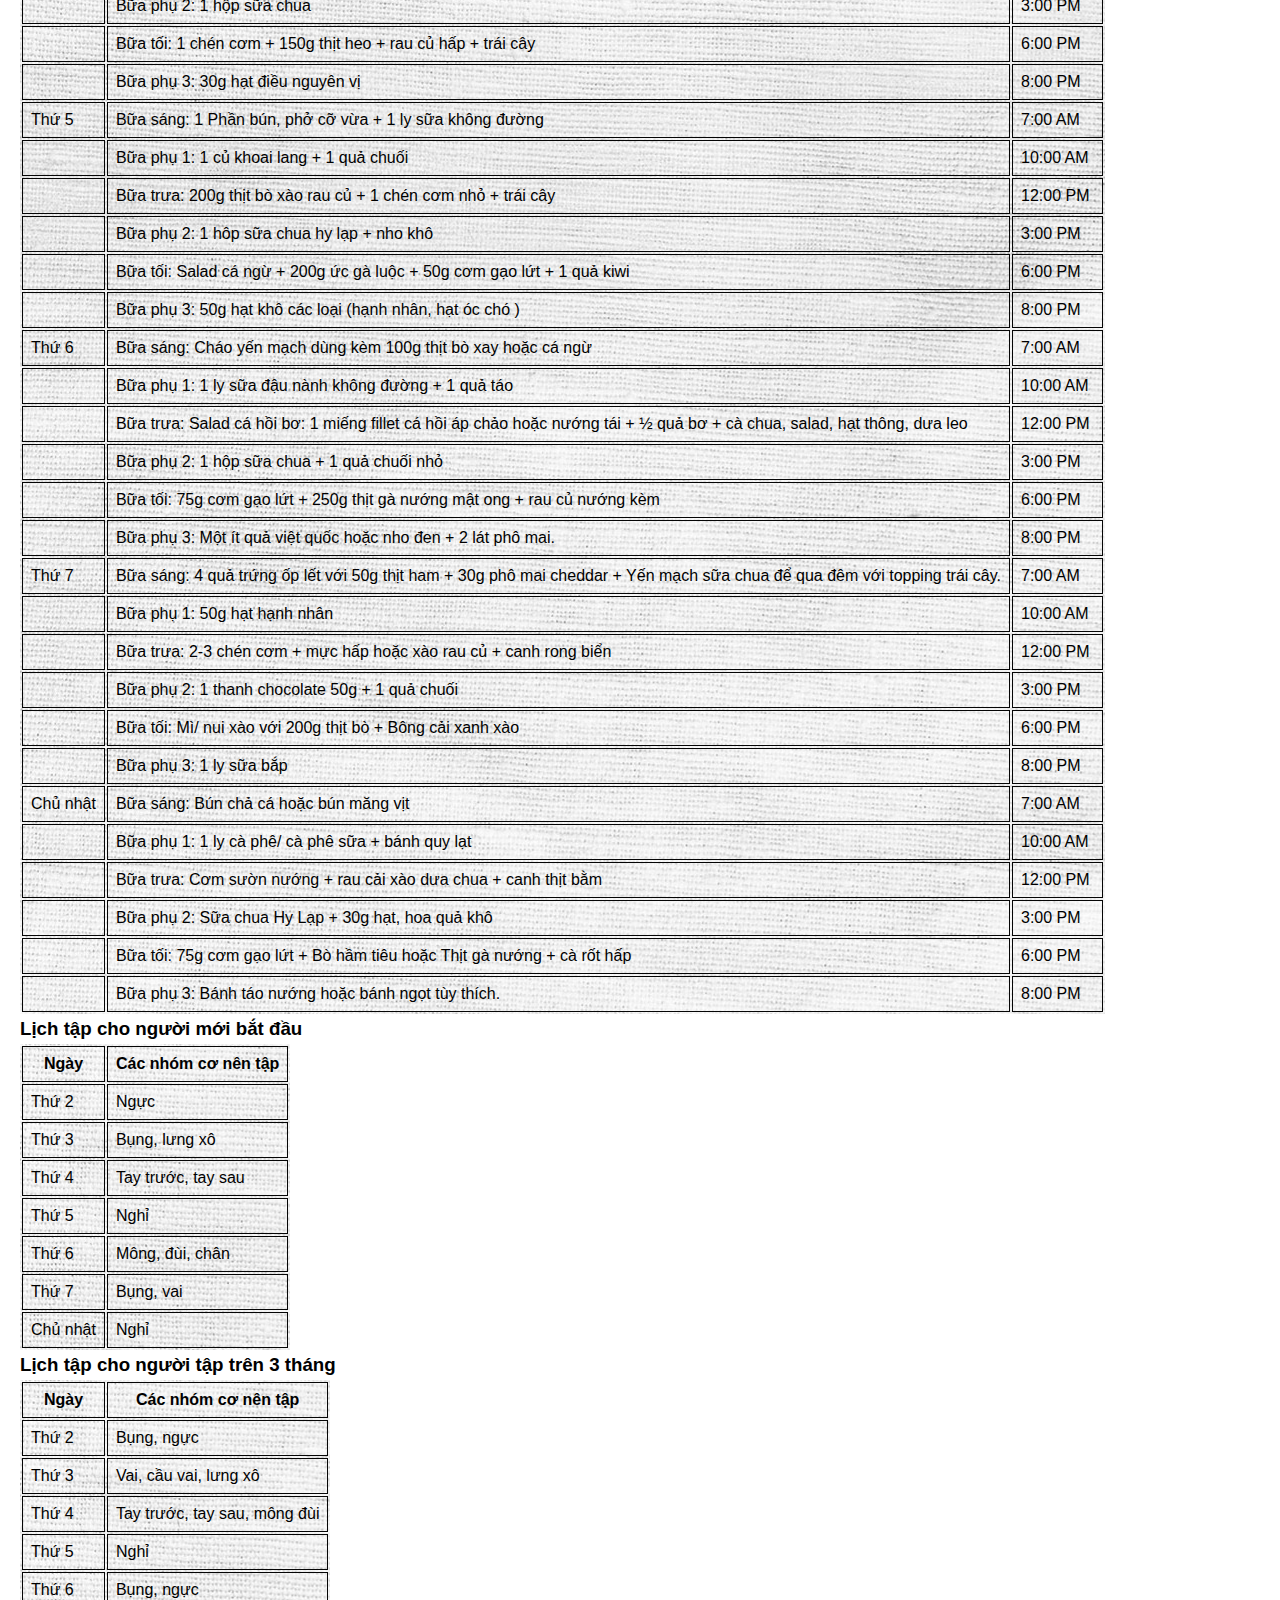
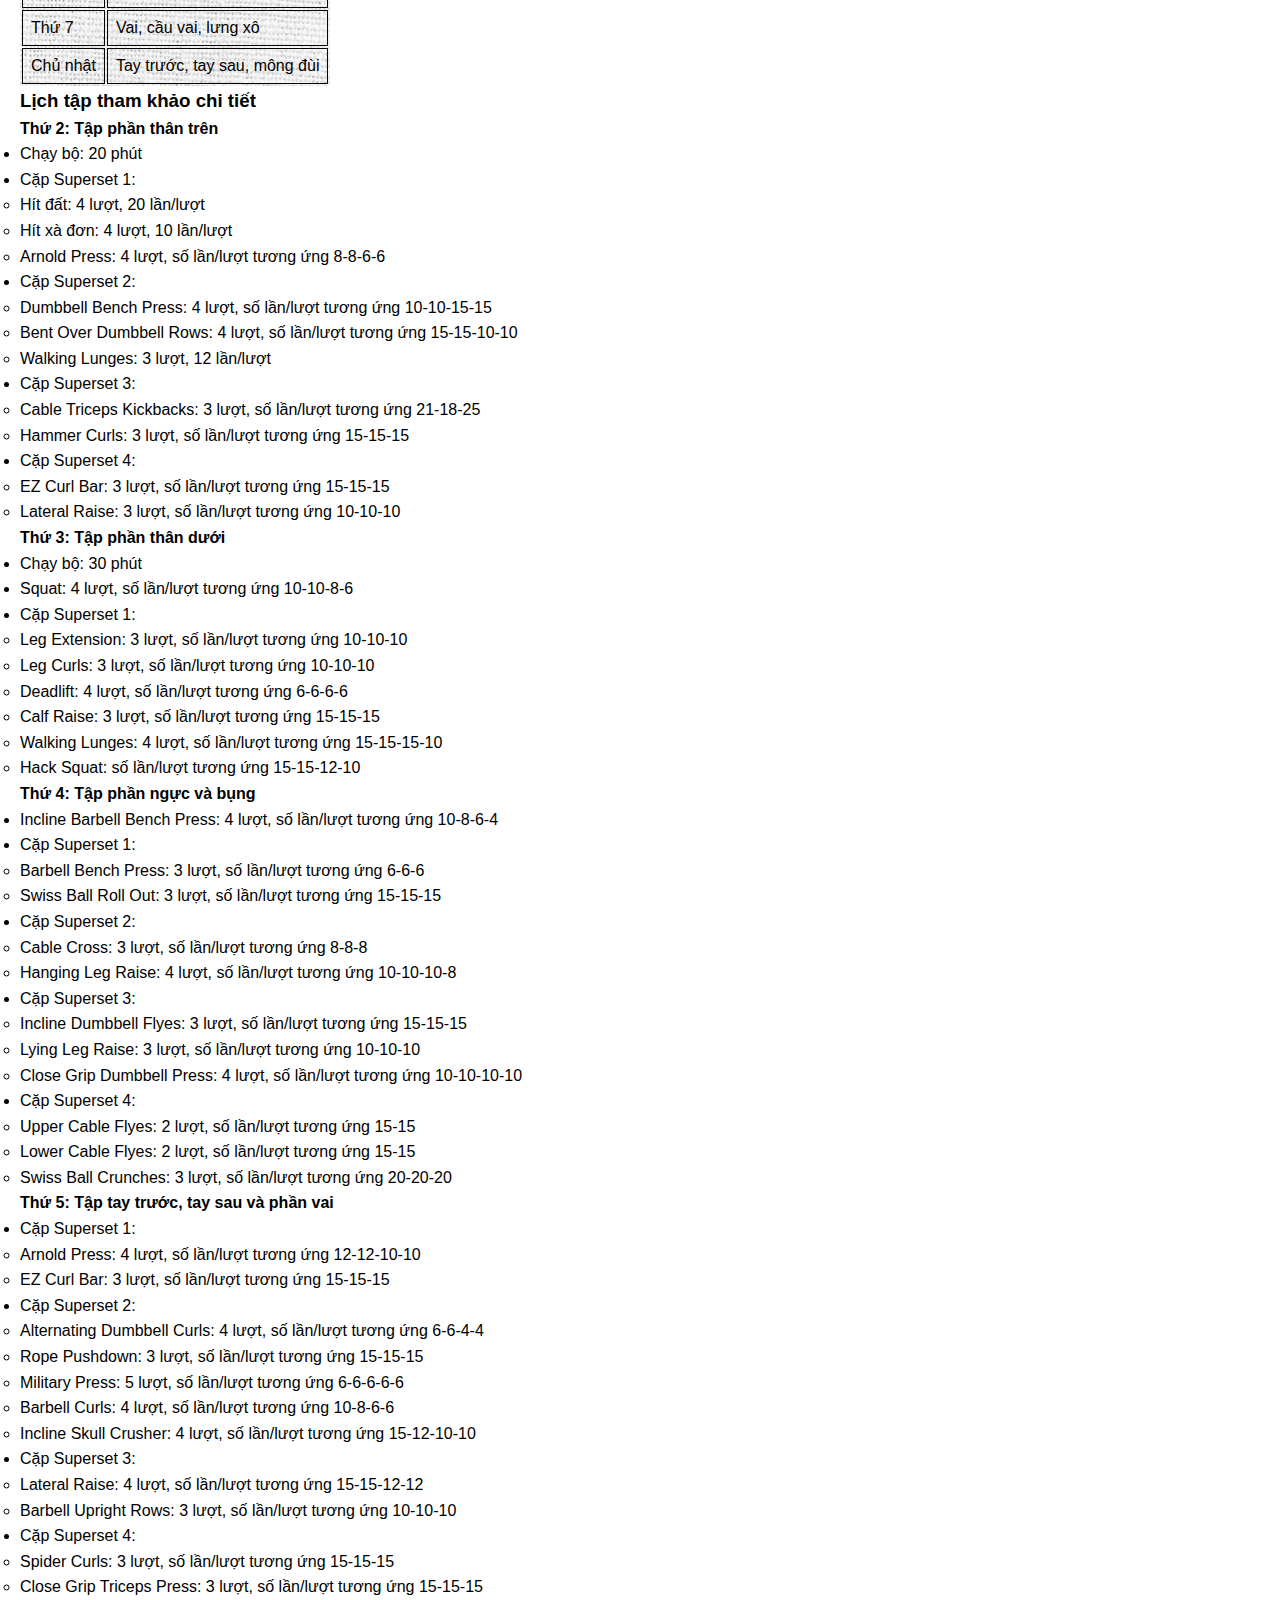
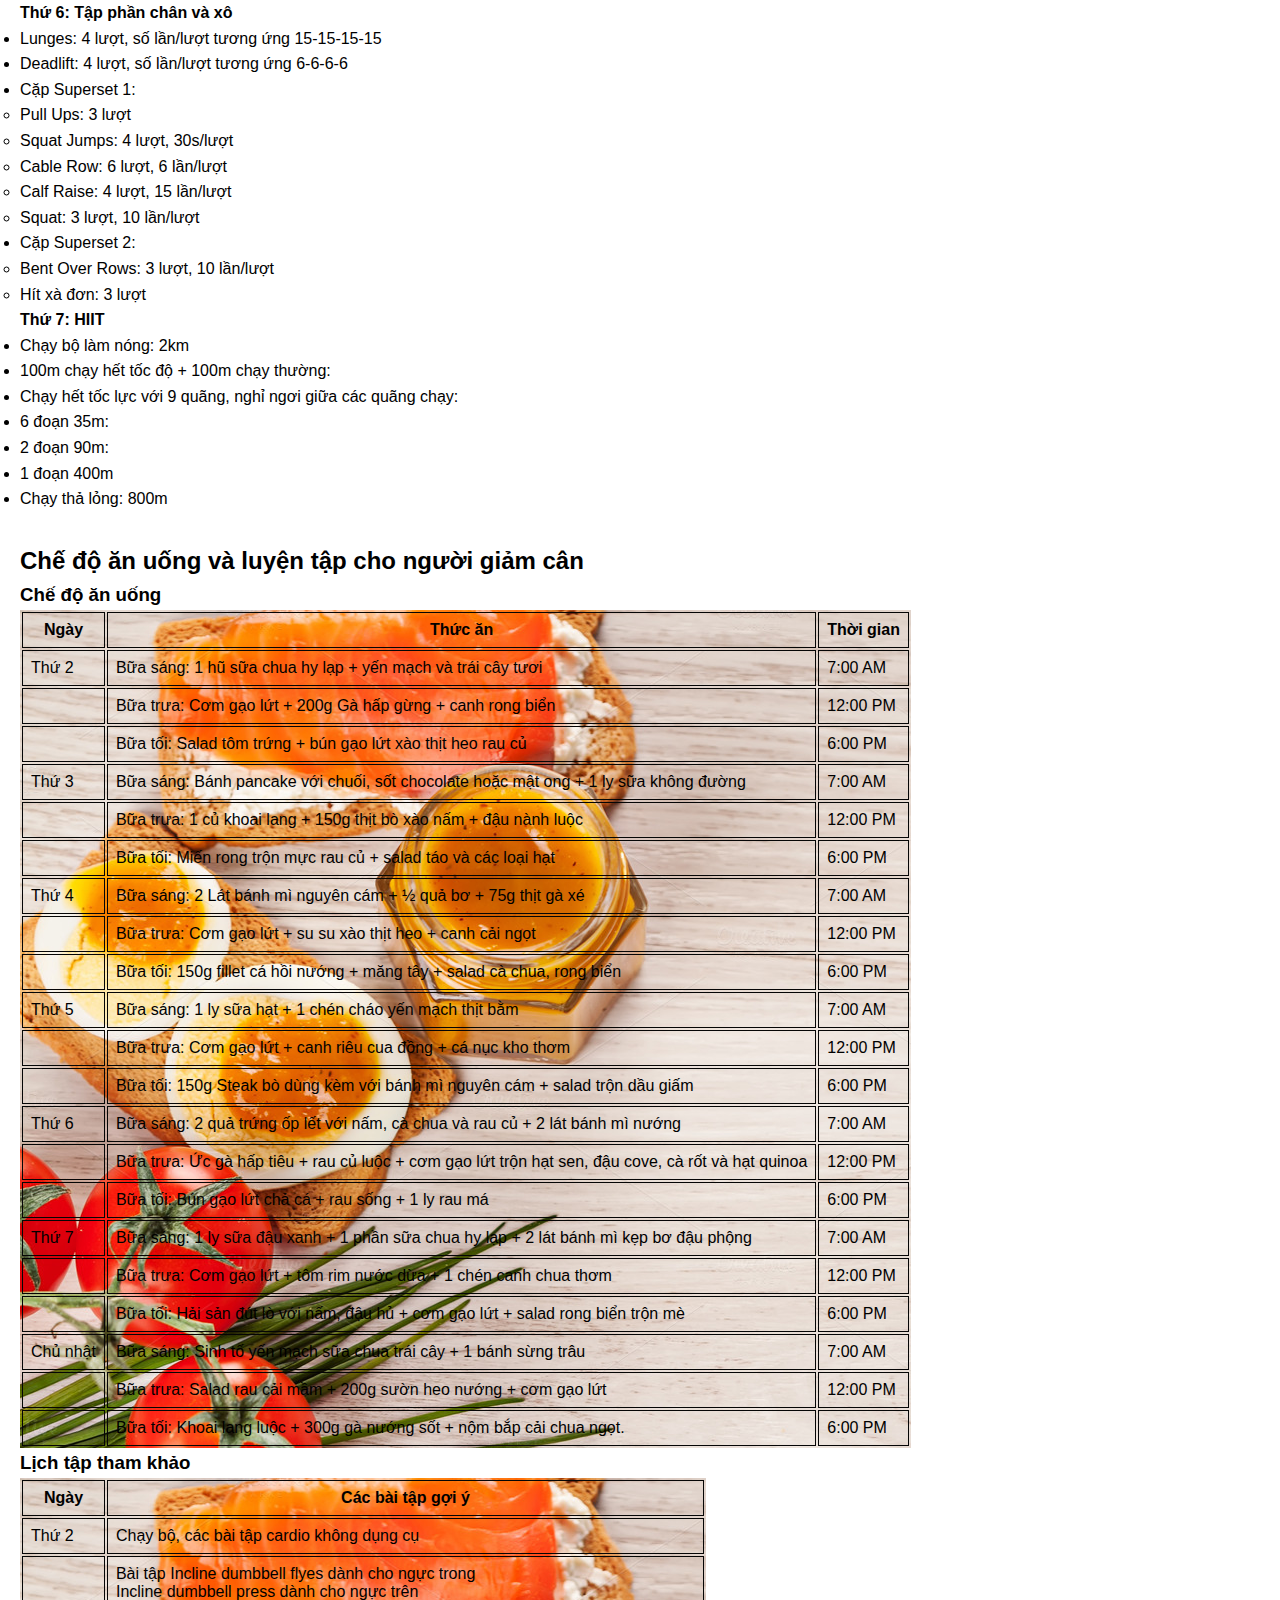
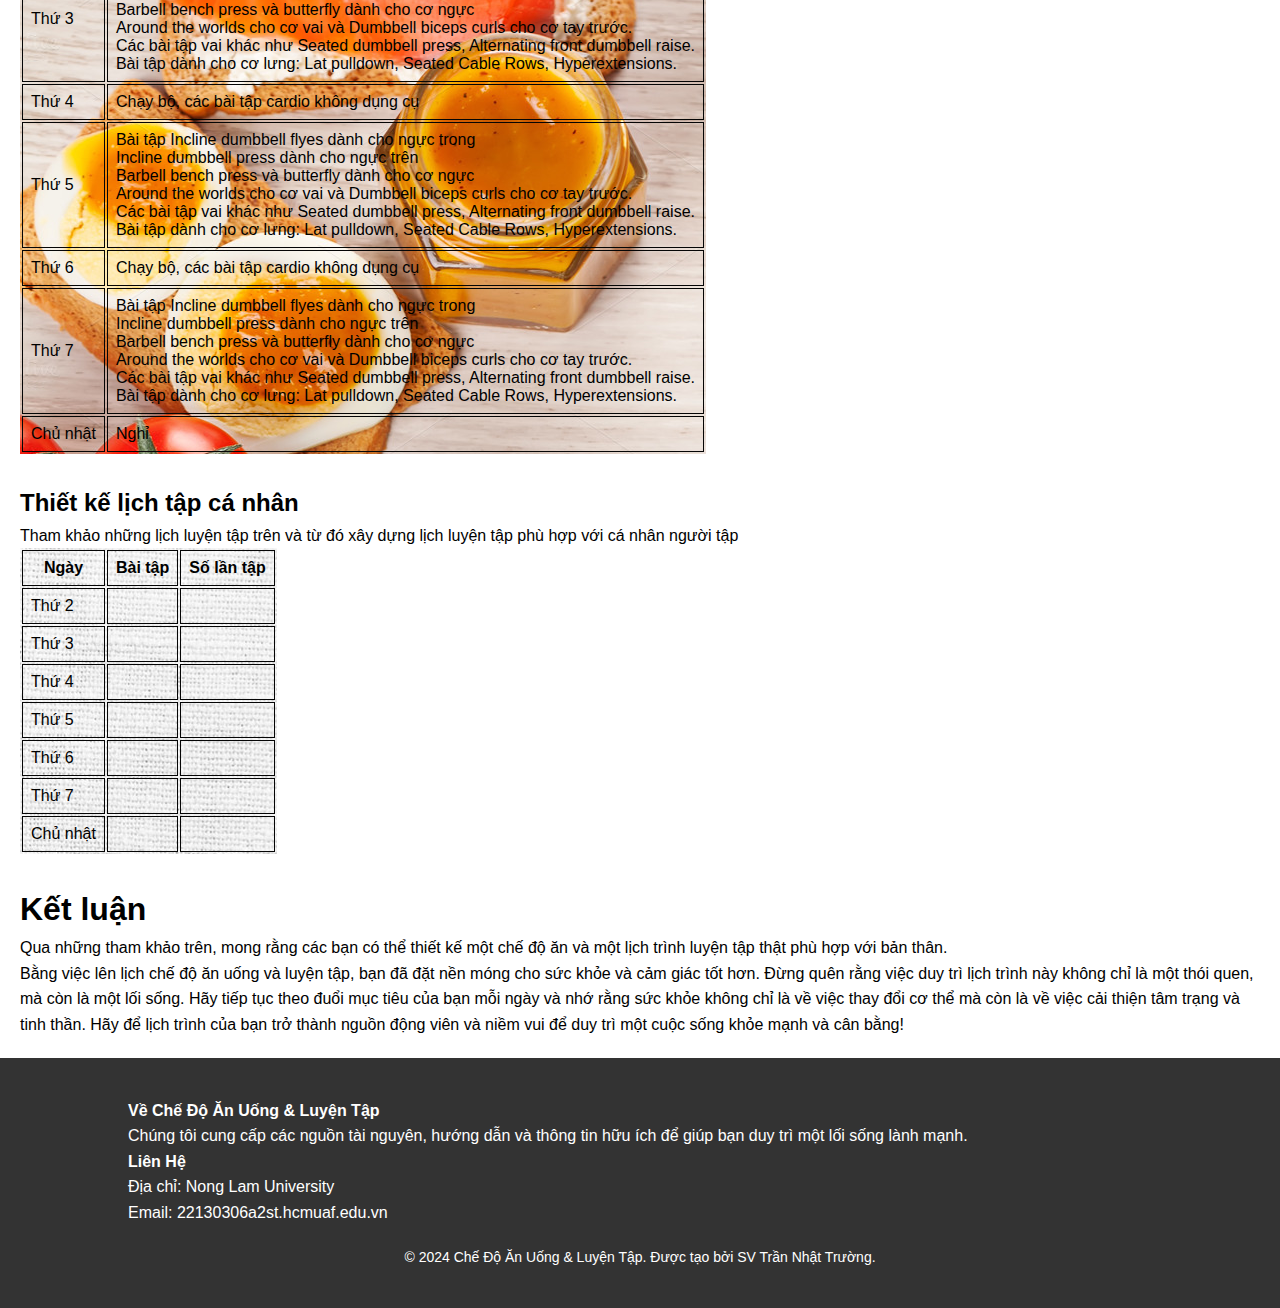
<file: indexSchedule.html>
<html lang="en"><head>
    <meta charset="UTF-8">
    <meta name="viewport" content="width=device-width, initial-scale=1.0">
    <title>Schedule</title>
    <link rel="stylesheet" href="styleSchedule.css">
  </head>
  <body>
  
  <header>
    <nav>
  
      <ul>
        <li><a href="#tab1">Chế độ chung</a></li>
        <li><a href="#tab2">Chế độ tăng cơ giảm mỡ</a></li>
        <li><a href="#tab3">Chế độ giảm cân</a></li>
        <li><a href="#tab4">Thiết kế cá nhân</a></li>
      </ul>
    </nav>
  </header>
  
  <main>
    <section id="tab1">
      <div class="schedule tb1">
          <h2>Chế độ ăn uống và lịch trình luyện tập chung</h2>
          <table>
            <tbody><tr>
              <th>Ngày</th>
              <th>Thức ăn</th>
              <th>Thời gian</th>
              <th>Hoạt động</th>
              <th>Thời gian</th>
            </tr>
            <tr>
              <!-- Thứ 2 -->
              <td>Thứ 2</td>
              <td>Bữa sáng: Bánh mì ốp la, trái cây, sữa chua</td>
              <td>7:00 AM</td>
              <td>Tập thể dục cardio</td>
              <td>8:00 AM</td>
            </tr>
            <tr>
              <td> </td>
              <td>Bữa trưa: Gà nướng, rau xà lách, cơm</td>
              <td>12:00 PM</td>
              <td>Tập thể dục sức mạnh</td>
              <td>2:00 PM</td>
            </tr>
            <tr>
              <td> </td>
              <td>Bữa tối: Cá hồi nướng, rau củ, khoai tây nướng</td>
              <td>6:00 PM</td>
              <td>Nghỉ ngơi</td>
              <td>7:00 PM</td>
            </tr>
            <!-- Thứ 3 -->
            <tr><td>Thứ 3</td>
            <td>Bữa sáng: Bánh mì kẹp trứng, trái cây, sữa chua</td>
            <td>7:00 AM</td>
            <td>Tập thể dục cardio</td>
            <td>8:00 AM</td>
          </tr>
          <tr>
            <td> </td>
            <td>Bữa trưa: Thịt bò nướng, rau xà lách, cơm</td>
            <td>12:00 PM</td>
            <td>Tập thể dục sức mạnh</td>
            <td>2:00 PM</td>
          </tr>
          <tr>
            <td> </td>
            <td>Bữa tối: Gà rang muối, rau củ, khoai tây nướng</td>
            <td>6:00 PM</td>
            <td>Nghỉ ngơi</td>
            <td>7:00 PM</td>
          </tr>
              <!-- Thứ 4 -->
              <tr><td>Thứ 4</td>
              <td>Bữa sáng: Bánh mì kẹp trứng, trái cây, sữa chua</td>
              <td>7:00 AM</td>
              <td>Tập thể dục cardio</td>
              <td>8:00 AM</td>
            </tr>
            <tr>
              <td> </td>
              <td>Bữa trưa: Cá hồi nướng, rau xà lách, cơm</td>
              <td>12:00 PM</td>
              <td>Tập thể dục sức mạnh</td>
              <td>2:00 PM</td>
            </tr>
            <tr>
              <td> </td>
              <td>Bữa tối: Thịt bò nướng, rau củ, khoai tây nướng	</td>
              <td>6:00 PM</td>
              <td>Nghỉ ngơi</td>
              <td>7:00 PM</td>
            </tr>
              <!-- Thứ 5 -->
              <tr><td>Thứ 5</td>
              <td>Bữa sáng: Bánh mì ốp la, trái cây, sữa chua</td>
              <td>7:00 AM</td>
              <td>Tập thể dục cardio</td>
              <td>8:00 AM</td>
            </tr>
            <tr>
              <td> </td>
              <td>Bữa trưa: Gà rang muối, rau xà lách, cơm</td>
              <td>12:00 PM</td>
              <td>Tập thể dục sức mạnh</td>
              <td>2:00 PM</td>
            </tr>
            <tr>
              <td> </td>
              <td>Bữa tối: Cá hồi nướng, rau củ, khoai tây nướng	</td>
              <td>6:00 PM</td>
              <td>Nghỉ ngơi</td>
              <td>7:00 PM</td>
            </tr>
            <tr>
              <!-- Thứ 6 -->
              <td>Thứ 6</td>
              <td>Bữa sáng: Bánh mì kẹp trứng, trái cây, sữa chua</td>
              <td>7:00 AM</td>
              <td>Tập thể dục cardio</td>
              <td>8:00 AM</td>
            </tr>
            <tr>
              <td> </td>
              <td>Bữa trưa: Thịt bò nướng, rau xà lách, cơm</td>
              <td>12:00 PM</td>
              <td>Tập thể dục sức mạnh</td>
              <td>2:00 PM</td>
            </tr>
            <tr>
              <td> </td>
              <td>Bữa tối: Gà nướng, rau củ, khoai tây nướng</td>
              <td>6:00 PM</td>
              <td>Nghỉ ngơi</td>
              <td>7:00 PM</td>
            </tr>
            <tr>
              <!-- Thứ 7 -->
              <td>Thứ 7</td>
              <td>Bữa sáng: Bánh mì ốp la, trái cây, sữa chua</td>
              <td>7:00 AM</td>
              <td>Tập thể dục cardio</td>
              <td>8:00 AM</td>
            </tr>
            <tr>
              <td> </td>
              <td>Bữa trưa: Gà nướng, rau xà lách, cơm</td>
              <td>12:00 PM</td>
              <td>Tập thể dục sức mạnh</td>
              <td>2:00 PM</td>
            </tr>
            <tr>
              <td> </td>
              <td>Bữa tối: Cá hồi nướng, rau củ, khoai tây nướng	</td>
              <td>6:00 PM</td>
              <td>Nghỉ</td>
              <td>7:00 PM</td>
            </tr>
              <!-- Chủ nhật -->
              <tr><td>Chủ nhật</td>
              <td>Bữa sáng: Bánh mì ốp la, trái cây, sữa chua</td>
              <td>7:00 AM</td>
              <td>Tập thể dục cardio</td>
              <td>8:00 AM</td>
            </tr>
            <tr>
              <td> </td>
              <td>Bữa trưa: Gà rang muối, rau xà lách, cơm</td>
              <td>12:00 PM</td>
              <td>Nghỉ ngơi</td>
              <td>2:00 PM</td>
            </tr>
            <tr>
              <td> </td>
              <td>Bữa tối: Cá hồi nướng, rau củ, khoai tây nướng	</td>
              <td>6:00 PM</td>
              <td>Nghỉ ngơi</td>
              <td>7:00 PM</td>
            </tr>
            <tr>
            
          </tr></tbody></table>
        </div>
    </section>
  
    <section id="tab2">
      <div class="schedule tb2">
          <h2>Chế độ ăn uống và luyện tập cho người tăng cơ giảm mỡ</h2>
          <!-- Chế độ ăn -->
          <h3>Chế độ ăn uống</h3>
          <table>
            <tbody><tr>
              <th>Ngày</th>
              <th>Thức ăn</th>
              <th>Thời gian</th>
            </tr>
             <!-- Thứ 2 -->
            <tr>
              <td>Thứ 2</td>
              <td>Bữa sáng: 2 lát bánh mì đen (hoặc bánh mì nguyên cám + 200gr thịt + salad)</td>
              <td>7:00 AM</td>
            </tr>
            <tr>
              <td> </td>
              <td>Bữa phụ 1: 1 hộp sữa (khoảng 200ml) + 1 quả chuối</td>
              <td>10:00 AM</td>
            </tr>
            <tr>
              <td> </td>
              <td>Bữa trưa: 1 Củ khoai lang + rau xào + 300gr thịt gà</td>
              <td>12:00 PM</td>
            </tr>
            <tr>
              <td> </td>
              <td>Bữa phụ 2: 1 hộp sữa tươi không đường (khoảng 200ml)</td>
              <td>3:00 PM</td>
            </tr>
            <tr>
              <td> </td>
              <td>Bữa tối: 100gr thịt ức gà + salad</td>
              <td>6:00 PM</td>
            </tr>
            <tr>
              <td> </td>
              <td>Bữa phụ 3: 1 quả táo</td>
              <td>8:00 PM</td>
            </tr>
            
            <!-- Thứ 3 -->
          <tr>
            <td>Thứ 3</td>
            <td>Bữa sáng: 4 quả trứng ốp lết với nấm, cà chua, phô mai cheddar</td>
            <td>7:00 AM</td>
          </tr>
          <tr>
          <td> </td>
              <td>Bữa phụ 1: 1 quả táo + 30g bơ đậu phộng</td>
              <td>10:00 AM</td>
          </tr>
          <tr>
            <td> </td>
            <td>Bữa trưa: 2 Lát bánh mì nguyên cám, 200g thịt gà nướng + salad cà chua + 1 quả cam</td>
            <td>12:00 PM</td>
          </tr>
          <tr>
          <td> </td>
              <td>Bữa phụ 2: 50g bò khô hoặc khô gà</td>
              <td>3:00 PM</td>
          </tr>
          <tr>
            <td> </td>
            <td>Bữa tối: 	75gr cơm gạo lứt + 200gr cá hồi fillet nướng/áp chảo + salad trộn cà chua</td>
            <td>6:00 PM</td>
          </tr>
          <tr>
              <td> </td>
              <td>Bữa phụ 3: 100gr dâu tươi + 150g sữa chua Hy Lạp.</td>
              <td>8:00 PM</td>
          </tr>
  
              <!-- Thứ 4 -->
          <tr>
              <td>Thứ 4</td>
              <td>Bữa sáng: 3 trứng ốp la + bánh mì gạo lứt + sữa đậu 150ml </td>
              <td>7:00 AM</td>
          </tr>
          <tr>
              <td> </td>
                  <td>Bữa phụ 1: 1 ly sữa không đường + 2 lòng trắng trứng + 1 quả chuối</td>
                  <td>10:00 AM</td>
              </tr>
          <tr>
              <td> </td>
              <td>Bữa trưa: 2 chén cơm trắng + 100-150g thịt + canh rau</td>
              <td>12:00 PM</td>
          </tr>
          <tr>
              <td> </td>
                  <td>Bữa phụ 2: 1 hộp sữa chua </td>
                  <td>3:00 PM</td>
              </tr>
            <tr>
              <td> </td>
              <td>Bữa tối: 1 chén cơm + 150g thịt heo + rau củ hấp + trái cây	</td>
              <td>6:00 PM</td>
            </tr>
            <tr>
              <td> </td>
              <td>Bữa phụ 3: 30g hạt điều nguyên vị</td>
              <td>8:00 PM</td>
          </tr>
  
              <!-- Thứ 5 -->
          <tr>
              <td>Thứ 5</td>
              <td>Bữa sáng: 1 Phần bún, phở cỡ vừa + 1 ly sữa không đường</td>
              <td>7:00 AM</td>
            </tr>
            <tr>
              <td> </td>
                  <td>Bữa phụ 1: 1 củ khoai lang +  1 quả chuối</td>
                  <td>10:00 AM</td>
              </tr>
            <tr>
              <td> </td>
              <td>Bữa trưa: 200g thịt bò xào rau củ + 1 chén cơm nhỏ + trái cây</td>
              <td>12:00 PM</td>
            </tr>
            <tr>
              <td> </td>
                  <td>Bữa phụ 2: 1 hôp sữa chua hy lạp + nho khô </td>
                  <td>3:00 PM</td>
              </tr>
            <tr>
              <td> </td>
              <td>Bữa tối: Salad cá ngừ + 200g ức gà luộc + 50g cơm gạo lứt + 1 quả kiwi</td>
              <td>6:00 PM</td>
            </tr>
            <tr>
              <td> </td>
              <td>Bữa phụ 3: 50g hạt khô các loại (hạnh nhân, hạt óc chó )</td>
              <td>8:00 PM</td>
          </tr>
  
             <!-- Thứ 6 -->
            <tr>
              <td>Thứ 6</td>
              <td>Bữa sáng: Cháo yến mạch dùng kèm 100g thịt bò xay hoặc cá ngừ</td>
              <td>7:00 AM</td>
            </tr>
            <tr>
              <td> </td>
                  <td>Bữa phụ 1: 1 ly sữa đậu nành không đường + 1 quả táo</td>
                  <td>10:00 AM</td>
              </tr>
            <tr>
              <td> </td>
              <td>Bữa trưa: Salad cá hồi bơ: 1 miếng fillet cá hồi áp chảo hoặc nướng tái + ½ quả bơ + cà chua, salad, hạt thông, dưa leo</td>
              <td>12:00 PM</td>
            </tr>
            <tr>
              <td> </td>
                  <td>Bữa phụ 2: 1 hộp sữa chua + 1 quả chuối nhỏ </td>
                  <td>3:00 PM</td>
              </tr>
            <tr>
              <td> </td>
              <td>Bữa tối: 75g cơm gạo lứt + 250g thịt gà nướng mật ong + rau củ nướng kèm</td>
              <td>6:00 PM</td>
            </tr>
            <tr>
              <td> </td>
              <td>Bữa phụ 3: Một ít quả việt quốc hoặc nho đen + 2 lát phô mai.</td>
              <td>8:00 PM</td>
          </tr>
  
            <!-- Thứ 7 -->
            <tr>
              <td>Thứ 7</td>
              <td>Bữa sáng: 4 quả trứng ốp lết với 50g thịt ham + 30g phô mai cheddar + Yến mạch sữa chua để qua đêm với topping trái cây.</td>
              <td>7:00 AM</td>
            </tr>
            <tr>
              <td> </td>
                  <td>Bữa phụ 1: 50g hạt hạnh nhân </td>
                  <td>10:00 AM</td>
              </tr>
            <tr>
              <td> </td>
              <td>Bữa trưa: 2-3 chén cơm + mực hấp hoặc xào rau củ + canh rong biển</td>
              <td>12:00 PM</td>
            </tr>
            <tr>
              <td> </td>
                  <td>Bữa phụ 2: 1 thanh chocolate 50g + 1 quả chuối </td>
                  <td>3:00 PM</td>
              </tr>
            <tr>
              <td> </td>
              <td>Bữa tối: Mì/ nui xào với 200g thịt bò + Bông cải xanh xào</td>
              <td>6:00 PM</td>
            </tr>
            <tr>
              <td> </td>
              <td>Bữa phụ 3: 1 ly sữa bắp </td>
              <td>8:00 PM</td>
          </tr>
  
              <!-- Chủ nhật -->
          <tr>
              <td>Chủ nhật</td>
              <td>Bữa sáng: Bún chả cá hoặc bún măng vịt</td>
              <td>7:00 AM</td>
            </tr>
            <tr>
              <td> </td>
                  <td>Bữa phụ 1: 	1 ly cà phê/ cà phê sữa + bánh quy lạt </td>
                  <td>10:00 AM</td>
              </tr>
            <tr>
              <td> </td>
              <td>Bữa trưa: Cơm sườn nướng + rau cải xào dưa chua + canh thịt bằm</td>
              <td>12:00 PM</td>
            </tr>
            <tr>
              <td> </td>
                  <td>Bữa phụ 2: Sữa chua Hy Lạp + 30g hạt, hoa quả khô </td>
                  <td>3:00 PM</td>
              </tr>
            <tr>
              <td> </td>
              <td>Bữa tối: 75g cơm gạo lứt + Bò hầm tiêu hoặc Thịt gà nướng + cà rốt hấp</td>
              <td>6:00 PM</td>
            </tr>
            <tr>
              <td> </td>
              <td>Bữa phụ 3: Bánh táo nướng hoặc bánh ngọt tùy thích. </td>
              <td>8:00 PM</td>
          </tr>
          </tbody></table>
  
          <!-- Lịch luyện tập -->
          <h3>Lịch tập cho người mới bắt đầu</h3>
          <table>
            <tbody><tr>
              <th>Ngày</th>
              <th>Các nhóm cơ nên tập</th>
            </tr>
            <tr>
              <!-- Thứ 2 -->
              <td>Thứ 2</td>
              <td>Ngực</td>
            </tr>
            <!-- Thứ 3 -->
            <tr><td>Thứ 3</td>
            <td>Bụng, lưng xô</td>
          </tr>
              <!-- Thứ 4 -->
              <tr><td>Thứ 4</td>
              <td>Tay trước, tay sau</td>
            </tr>
              <!-- Thứ 5 -->
              <tr><td>Thứ 5</td>
              <td>Nghỉ</td>
            </tr>
              <!-- Thứ 6 -->
              <tr><td>Thứ 6</td>
              <td>Mông, đùi, chân</td>
            </tr>
              <!-- Thứ 7 -->
              <tr><td>Thứ 7</td>
              <td>Bụng, vai</td>
            </tr>
              <!-- Chủ nhật -->
              <tr><td>Chủ nhật</td>
              <td>Nghỉ</td>
            </tr>
          </tbody></table>
  
          <div>
          <h3>Lịch tập cho người tập trên 3 tháng</h3>
          <table>
            <tbody><tr>
              <th>Ngày</th>
              <th>Các nhóm cơ nên tập</th>
            </tr>
            <tr>
              <!-- Thứ 2 -->
              <td>Thứ 2</td>
              <td>Bụng, ngực</td>
            </tr>
            <!-- Thứ 3 -->
            <tr><td>Thứ 3</td>
            <td>Vai, cầu vai, lưng xô</td>
          </tr>
              <!-- Thứ 4 -->
              <tr><td>Thứ 4</td>
              <td>Tay trước, tay sau, mông đùi</td>
            </tr>
              <!-- Thứ 5 -->
              <tr><td>Thứ 5</td>
              <td>Nghỉ</td>
            </tr>
              <!-- Thứ 6 -->
              <tr><td>Thứ 6</td>
              <td>Bụng, ngực</td>
            </tr>
              <!-- Thứ 7 -->
              <tr><td>Thứ 7</td>
              <td>Vai, cầu vai, lưng xô</td>
            </tr>
              <!-- Chủ nhật -->
              <tr><td>Chủ nhật</td>
              <td>Tay trước, tay sau, mông đùi</td>
            </tr>
          </tbody></table>
          </div>
  
          <div class="content">
              <h3>Lịch tập tham khảo chi tiết</h3>
              <!-- Thứ 2 -->
               <ul> <h4>Thứ 2: Tập phần thân trên</h4>
                  <li>Chạy bộ: 20 phút</li>
                  <li>Cặp Superset 1: 
                      <ul><li>Hít đất: 4 lượt, 20 lần/lượt</li>
                          <li>Hít xà đơn: 4 lượt, 10 lần/lượt</li>
                          <li>Arnold Press: 4 lượt, số lần/lượt tương ứng 8-8-6-6</li>
                      </ul></li>
                  <li>Cặp Superset 2: 
                      <ul><li>Dumbbell Bench Press: 4 lượt, số lần/lượt tương ứng 10-10-15-15</li>
                          <li>Bent Over Dumbbell Rows: 4 lượt, số lần/lượt tương ứng 15-15-10-10</li>
                          <li>Walking Lunges: 3 lượt, 12 lần/lượt</li>
                      </ul></li>
                  <li>Cặp Superset 3: 
                      <ul><li>Cable Triceps Kickbacks: 3 lượt, số lần/lượt tương ứng 21-18-25</li>
                          <li>Hammer Curls: 3 lượt, số lần/lượt tương ứng 15-15-15</li>
                      </ul></li>
                  <li>Cặp Superset 4: 
                      <ul><li>EZ Curl Bar: 3 lượt, số lần/lượt tương ứng 15-15-15</li>
                          <li>Lateral Raise: 3 lượt, số lần/lượt tương ứng 10-10-10</li>
                       </ul></li>
               </ul>
               <!-- Thứ 3 -->
               <ul> <h4>Thứ 3: Tập phần thân dưới</h4>
                  <li>Chạy bộ: 30 phút</li>
                  <li>Squat: 4 lượt, số lần/lượt tương ứng 10-10-8-6</li>
                  <li>Cặp Superset 1: 
                      <ul><li>Leg Extension: 3 lượt, số lần/lượt tương ứng 10-10-10</li>
                          <li>Leg Curls: 3 lượt, số lần/lượt tương ứng 10-10-10</li>
                          <li>Deadlift: 4 lượt, số lần/lượt tương ứng 6-6-6-6</li>
                          <li>Calf Raise: 3 lượt, số lần/lượt tương ứng 15-15-15</li>
                          <li>Walking Lunges: 4 lượt, số lần/lượt tương ứng 15-15-15-10</li>
                          <li>Hack Squat: số lần/lượt tương ứng 15-15-12-10</li>
                      </ul></li>
               </ul>
  
               <!-- Thứ 4 -->
               <ul> <h4>Thứ 4: Tập phần ngực và bụng</h4>
                  <li>Incline Barbell Bench Press: 4 lượt, số lần/lượt tương ứng 10-8-6-4</li>
                  <li>Cặp Superset 1: 
                      <ul><li>Barbell Bench Press: 3 lượt, số lần/lượt tương ứng 6-6-6</li>
                          <li>Swiss Ball Roll Out: 3 lượt, số lần/lượt tương ứng 15-15-15</li>
                      </ul></li>
                  <li>Cặp Superset 2: 
                      <ul><li>Cable Cross: 3 lượt, số lần/lượt tương ứng 8-8-8</li>
                          <li>Hanging Leg Raise: 4 lượt, số lần/lượt tương ứng 10-10-10-8</li>
                      </ul></li>
                  <li>Cặp Superset 3: 
                      <ul><li>Incline Dumbbell Flyes: 3 lượt, số lần/lượt tương ứng 15-15-15</li>
                          <li>Lying Leg Raise: 3 lượt, số lần/lượt tương ứng 10-10-10</li>
                          <li>Close Grip Dumbbell Press: 4 lượt, số lần/lượt tương ứng 10-10-10-10</li>
                      </ul></li>
                  <li>Cặp Superset 4: 
                      <ul><li>Upper Cable Flyes: 2 lượt, số lần/lượt tương ứng 15-15</li>
                          <li>Lower Cable Flyes: 2 lượt, số lần/lượt tương ứng 15-15</li>
                          <li>Swiss Ball Crunches: 3 lượt, số lần/lượt tương ứng 20-20-20</li>
                       </ul></li>
               </ul>
  
               <!-- Thứ 5 -->
               <ul> <h4>Thứ 5: Tập tay trước, tay sau và phần vai</h4>
                  <li>Cặp Superset 1: 
                      <ul><li>Arnold Press: 4 lượt, số lần/lượt tương ứng 12-12-10-10</li>
                          <li>EZ Curl Bar: 3 lượt, số lần/lượt tương ứng 15-15-15</li>
                      </ul></li>
                  <li>Cặp Superset 2: 
                      <ul><li>Alternating Dumbbell Curls: 4 lượt, số lần/lượt tương ứng 6-6-4-4</li>
                          <li>Rope Pushdown: 3 lượt, số lần/lượt tương ứng 15-15-15</li>
                          <li>Military Press: 5 lượt, số lần/lượt tương ứng 6-6-6-6-6</li>
                          <li>Barbell Curls: 4 lượt, số lần/lượt tương ứng 10-8-6-6</li>
                          <li>Incline Skull Crusher: 4 lượt, số lần/lượt tương ứng 15-12-10-10</li>
                      </ul></li>
                  <li>Cặp Superset 3: 
                      <ul><li>Lateral Raise: 4 lượt, số lần/lượt tương ứng 15-15-12-12</li>
                          <li>Barbell Upright Rows: 3 lượt, số lần/lượt tương ứng 10-10-10</li>
                      </ul></li>
                  <li>Cặp Superset 4: 
                      <ul><li>Spider Curls: 3 lượt, số lần/lượt tương ứng 15-15-15</li>
                          <li>Close Grip Triceps Press: 3 lượt, số lần/lượt tương ứng 15-15-15</li>
                       </ul></li>
               </ul>
  
               <!-- Thứ 6 -->
               <ul> <h4>Thứ 6: Tập phần chân và xô</h4>
                  <li>Lunges: 4 lượt, số lần/lượt tương ứng 15-15-15-15</li>
                  <li>Deadlift: 4 lượt, số lần/lượt tương ứng 6-6-6-6</li>
                  <li>Cặp Superset 1: 
                      <ul><li>Pull Ups: 3 lượt</li>
                          <li>Squat Jumps: 4 lượt, 30s/lượt</li>
                          <li>Cable Row: 6 lượt, 6 lần/lượt</li>
                          <li>Calf Raise: 4 lượt, 15 lần/lượt</li>
                          <li>Squat: 3 lượt, 10 lần/lượt</li>
                      </ul></li>
                  <li>Cặp Superset 2: 
                      <ul><li>Bent Over Rows: 3 lượt, 10 lần/lượt</li>
                          <li>Hít xà đơn: 3 lượt</li>
                      </ul></li>
               </ul>
  
               <!-- Thứ 7 -->
               <ul> <h4>Thứ 7: HIIT</h4>
                  <li>Chạy bộ làm nóng: 2km</li>
                  <li>100m chạy hết tốc độ + 100m chạy thường: </li>
                  <li>Chạy hết tốc lực với 9 quãng, nghỉ ngơi giữa các quãng chạy: </li>
                  <li>6 đoạn 35m: </li>
                  <li>2 đoạn 90m: </li>
                  <li>1 đoạn 400m</li>
                  <li>Chạy thả lỏng: 800m</li>
               </ul>
            </div>
        </div>    
    </section>
  
    <section id="tab3">
      <h2>Chế độ ăn uống và luyện tập cho người giảm cân</h2>
       <!-- Chế độ ăn -->
       <h3>Chế độ ăn uống</h3>
       <table>
         <tbody><tr>
           <th>Ngày</th>
           <th>Thức ăn</th>
           <th>Thời gian</th>
         </tr>
          <!-- Thứ 2 -->
         <tr>
           <td>Thứ 2</td>
           <td>Bữa sáng: 1 hũ sữa chua hy lạp + yến mạch và trái cây tươi</td>
           <td>7:00 AM</td>
         </tr>
         <tr>
           <td> </td>
           <td>Bữa trưa: Cơm gạo lứt + 200g Gà hấp gừng + canh rong biển</td>
           <td>12:00 PM</td>
         </tr>
         <tr>
           <td> </td>
           <td>Bữa tối: Salad tôm trứng + bún gạo lứt xào thịt heo rau củ</td>
           <td>6:00 PM</td>
         </tr>
         
         <!-- Thứ 3 -->
       <tr>
         <td>Thứ 3</td>
         <td>Bữa sáng: Bánh pancake với chuối, sốt chocolate hoặc mật ong + 1 ly sữa không đường</td>
         <td>7:00 AM</td>
       </tr>
       <tr>
         <td> </td>
         <td>Bữa trưa: 1 củ khoai lang + 150g thịt bò xào nấm + đậu nành luộc</td>
         <td>12:00 PM</td>
       </tr>
       <tr>
         <td> </td>
         <td>Bữa tối: Miến rong trộn mực rau củ + salad táo và các loại hạt</td>
         <td>6:00 PM</td>
       </tr>
  
           <!-- Thứ 4 -->
       <tr>
           <td>Thứ 4</td>
           <td>Bữa sáng: 2 Lát bánh mì nguyên cám + ½ quả bơ + 75g thịt gà xé</td>
           <td>7:00 AM</td>
       </tr>
           <tr><td> </td>
           <td>Bữa trưa: Cơm gạo lứt + su su xào thịt heo + canh cải ngọt</td>
           <td>12:00 PM</td>
       </tr>
         <tr>
           <td> </td>
           <td>Bữa tối: 150g fillet cá hồi nướng + măng tây + salad cà chua, rong biển	</td>
           <td>6:00 PM</td>
         </tr>
  
           <!-- Thứ 5 -->
       <tr>
           <td>Thứ 5</td>
           <td>Bữa sáng: 1 ly sữa hạt + 1 chén cháo yến mạch thịt bằm</td>
           <td>7:00 AM</td>
         </tr>
         <tr>
           <td> </td>
           <td>Bữa trưa: Cơm gạo lứt + canh riêu cua đồng + cá nục kho thơm</td>
           <td>12:00 PM</td>
         </tr>
         <tr>
           <td> </td>
           <td>Bữa tối: 150g Steak bò dùng kèm với bánh mì nguyên cám + salad trộn dầu giấm	</td>
           <td>6:00 PM</td>
         </tr>
  
          <!-- Thứ 6 -->
         <tr>
           <td>Thứ 6</td>
           <td>Bữa sáng: 2 quả trứng ốp lết với nấm, cà chua và rau củ + 2 lát bánh mì nướng</td>
           <td>7:00 AM</td>
         </tr>
         <tr>
           <td> </td>
           <td>Bữa trưa: Ức gà hấp tiêu + rau củ luộc + cơm gạo lứt trộn hạt sen, đậu cove, cà rốt và hạt quinoa</td>
           <td>12:00 PM</td>
         </tr>
         <tr>
           <td> </td>
           <td>Bữa tối: Bún gạo lứt chả cá + rau sống + 1 ly rau má</td>
           <td>6:00 PM</td>
         </tr>
  
         <!-- Thứ 7 -->
         <tr>
           <td>Thứ 7</td>
           <td>Bữa sáng: 1 ly sữa đậu xanh + 1 phần sữa chua hy lạp + 2 lát bánh mì kẹp bơ đậu phộng</td>
           <td>7:00 AM</td>
         </tr>
         <tr>
           <td> </td>
           <td>Bữa trưa: Cơm gạo lứt + tôm rim nước dừa + 1 chén canh chua thơm</td>
           <td>12:00 PM</td>
         </tr>
         <tr>
           <td> </td>
           <td>Bữa tối: Hải sản đút lò với nấm, đậu hủ + cơm gạo lứt + salad rong biển trộn mè	</td>
           <td>6:00 PM</td>
         </tr>
  
           <!-- Chủ nhật -->
       <tr>
           <td>Chủ nhật</td>
           <td>Bữa sáng: Sinh tố yến mạch sữa chua trái cây + 1 bánh sừng trâu</td>
           <td>7:00 AM</td>
         </tr>
         <tr>
           <td> </td>
           <td>Bữa trưa: Salad rau cải mầm + 200g sườn heo nướng + cơm gạo lứt </td>
           <td>12:00 PM</td>
         </tr>
         <tr>
           <td> </td>
           <td>Bữa tối: Khoai lang luộc + 300g gà nướng sốt + nộm bắp cải chua ngọt.	</td>
           <td>6:00 PM</td>
         </tr>
       </tbody></table>
  
       <!-- Lịch luyện tập -->
       <h3>Lịch tập tham khảo </h3>
       <table>
         <tbody><tr>
           <th>Ngày</th>
           <th>Các bài tập gợi ý</th>
         </tr>
         <tr>
           <!-- Thứ 2 -->
           <td>Thứ 2</td>
           <td>Chạy bộ, các bài tập cardio không dụng cụ</td>
         </tr>
         <!-- Thứ 3 -->
         <tr><td>Thứ 3</td>
         <td> <p>Bài tập Incline dumbbell flyes dành cho ngực trong </p>
              <p>Incline dumbbell press dành cho ngực trên</p>
              <p>Barbell bench press và butterfly dành cho cơ ngực</p>
              <p>Around the worlds cho cơ vai và Dumbbell biceps curls cho cơ tay trước.</p>
              <p>Các bài tập vai khác như Seated dumbbell press, Alternating front dumbbell raise.</p>
              <p>Bài tập dành cho cơ lưng: Lat pulldown, Seated Cable Rows, Hyperextensions.</p>
       </td>
       </tr>
           <!-- Thứ 4 -->
           <tr><td>Thứ 4</td>
           <td>Chạy bộ, các bài tập cardio không dụng cụ</td>
         </tr>
           <!-- Thứ 5 -->
           <tr><td>Thứ 5</td>
           <td><p>Bài tập Incline dumbbell flyes dành cho ngực trong </p>
              <p>Incline dumbbell press dành cho ngực trên</p>
              <p>Barbell bench press và butterfly dành cho cơ ngực</p>
              <p>Around the worlds cho cơ vai và Dumbbell biceps curls cho cơ tay trước.</p>
              <p>Các bài tập vai khác như Seated dumbbell press, Alternating front dumbbell raise.</p>
              <p>Bài tập dành cho cơ lưng: Lat pulldown, Seated Cable Rows, Hyperextensions.</p></td>
         </tr>
           <!-- Thứ 6 -->
           <tr><td>Thứ 6</td>
           <td>Chạy bộ, các bài tập cardio không dụng cụ</td>
         </tr>
           <!-- Thứ 7 -->
           <tr><td>Thứ 7</td>
           <td><p>Bài tập Incline dumbbell flyes dành cho ngực trong </p>
              <p>Incline dumbbell press dành cho ngực trên</p>
              <p>Barbell bench press và butterfly dành cho cơ ngực</p>
              <p>Around the worlds cho cơ vai và Dumbbell biceps curls cho cơ tay trước.</p>
              <p>Các bài tập vai khác như Seated dumbbell press, Alternating front dumbbell raise.</p>
              <p>Bài tập dành cho cơ lưng: Lat pulldown, Seated Cable Rows, Hyperextensions.</p></td>
         </tr>
           <!-- Chủ nhật -->
           <tr><td>Chủ nhật</td>
           <td>Nghỉ</td>
         </tr>
       </tbody></table>
    </section>
  
    <section id="tab4">
      <h2>Thiết kế lịch tập cá nhân</h2>
      <p> Tham khảo những lịch luyện tập trên và từ đó xây dựng lịch luyện tập phù hợp với cá nhân người tập</p>
  
      <table>
          <tbody><tr>
            <th>Ngày</th>
            <th>Bài tập</th>
            <th>Số lần tập</th>
          </tr>
  
          <!-- Thứ 2 -->
          <tr>
            <td>Thứ 2</td>
            <td></td>
            <td></td>
          </tr>
          
          <!-- Thứ 3 -->
          <tr>
              <td>Thứ 3</td>
              <td></td>
              <td></td>
            </tr>
            <!-- Thứ 4 -->
            <tr>
              <td>Thứ 4</td>
              <td></td>
              <td></td>
            </tr>
            <!-- Thứ 5 -->
            <tr>
              <td>Thứ 5</td>
              <td></td>
              <td></td>
            </tr>
            <!-- Thứ 6 -->
            <tr>
              <td>Thứ 6</td>
              <td></td>
              <td></td>
            </tr>
            <!-- Thứ 7 -->
            <tr>
              <td>Thứ 7</td>
              <td></td>
              <td></td>
            </tr>
            <!-- Chủ nhật -->
            <tr>
              <td>Chủ nhật</td>
              <td></td>
              <td> <label></label></td>
            </tr>
        </tbody></table>
    </section>
  
    <h1> Kết luận </h1>
      <p>Qua những tham khảo trên, mong rằng các bạn có thể thiết kế một chế độ ăn và một lịch trình luyện tập thật phù hợp với bản thân.</p>
      <p> Bằng việc lên lịch chế độ ăn uống và luyện tập, 
          bạn đã đặt nền móng cho sức khỏe và cảm giác tốt hơn. 
          Đừng quên rằng việc duy trì lịch trình này không chỉ là một thói quen, 
          mà còn là một lối sống. Hãy tiếp tục theo đuổi mục tiêu của bạn mỗi ngày 
          và nhớ rằng sức khỏe không chỉ là về việc thay đổi cơ thể mà còn là về việc cải thiện tâm trạng và tinh thần.
           Hãy để lịch trình của bạn trở thành nguồn động viên và niềm vui để duy trì một cuộc sống khỏe mạnh và cân bằng!</p>
  
  </main>
  <footer>
      <div class="container">
          <div class="row">
              <div class="col-md-6">
                  <h4>Về Chế Độ Ăn Uống &amp; Luyện Tập</h4>
                  <p>Chúng tôi cung cấp các nguồn tài nguyên, hướng dẫn và thông tin hữu ích để giúp bạn duy trì một lối sống lành mạnh.</p>
              </div>
              <div class="col-md-3">
              </div>
              <div class="col-md-3">
                  <h4>Liên Hệ</h4>
                  <p>Địa chỉ: Nong Lam University<br> Email: 22130306a2st.hcmuaf.edu.vn</p>
              </div>
          </div>
      </div>
      <div class="footer-bottom">
          <p>© 2024 Chế Độ Ăn Uống &amp; Luyện Tập. Được tạo bởi SV Trần Nhật Trường.</p>
      </div>
  </footer>
  
  
  </body></html>
</file>
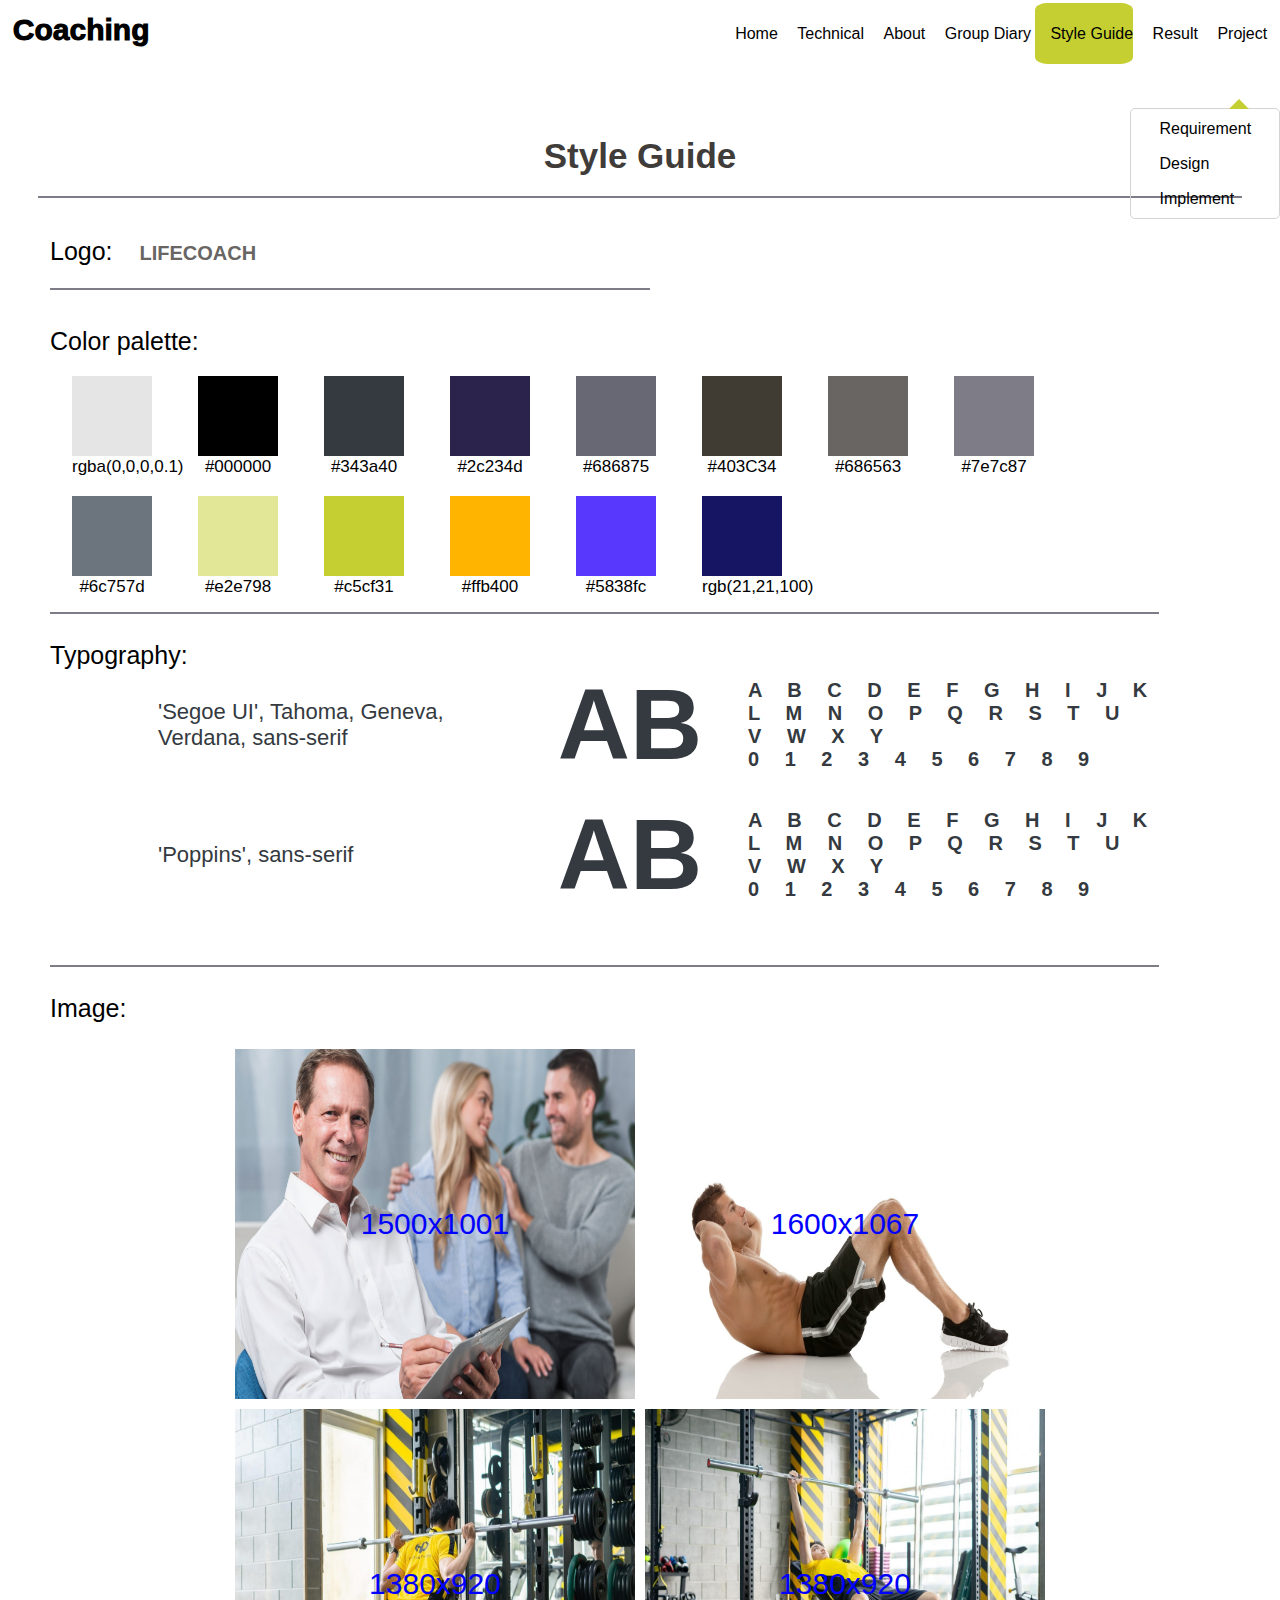
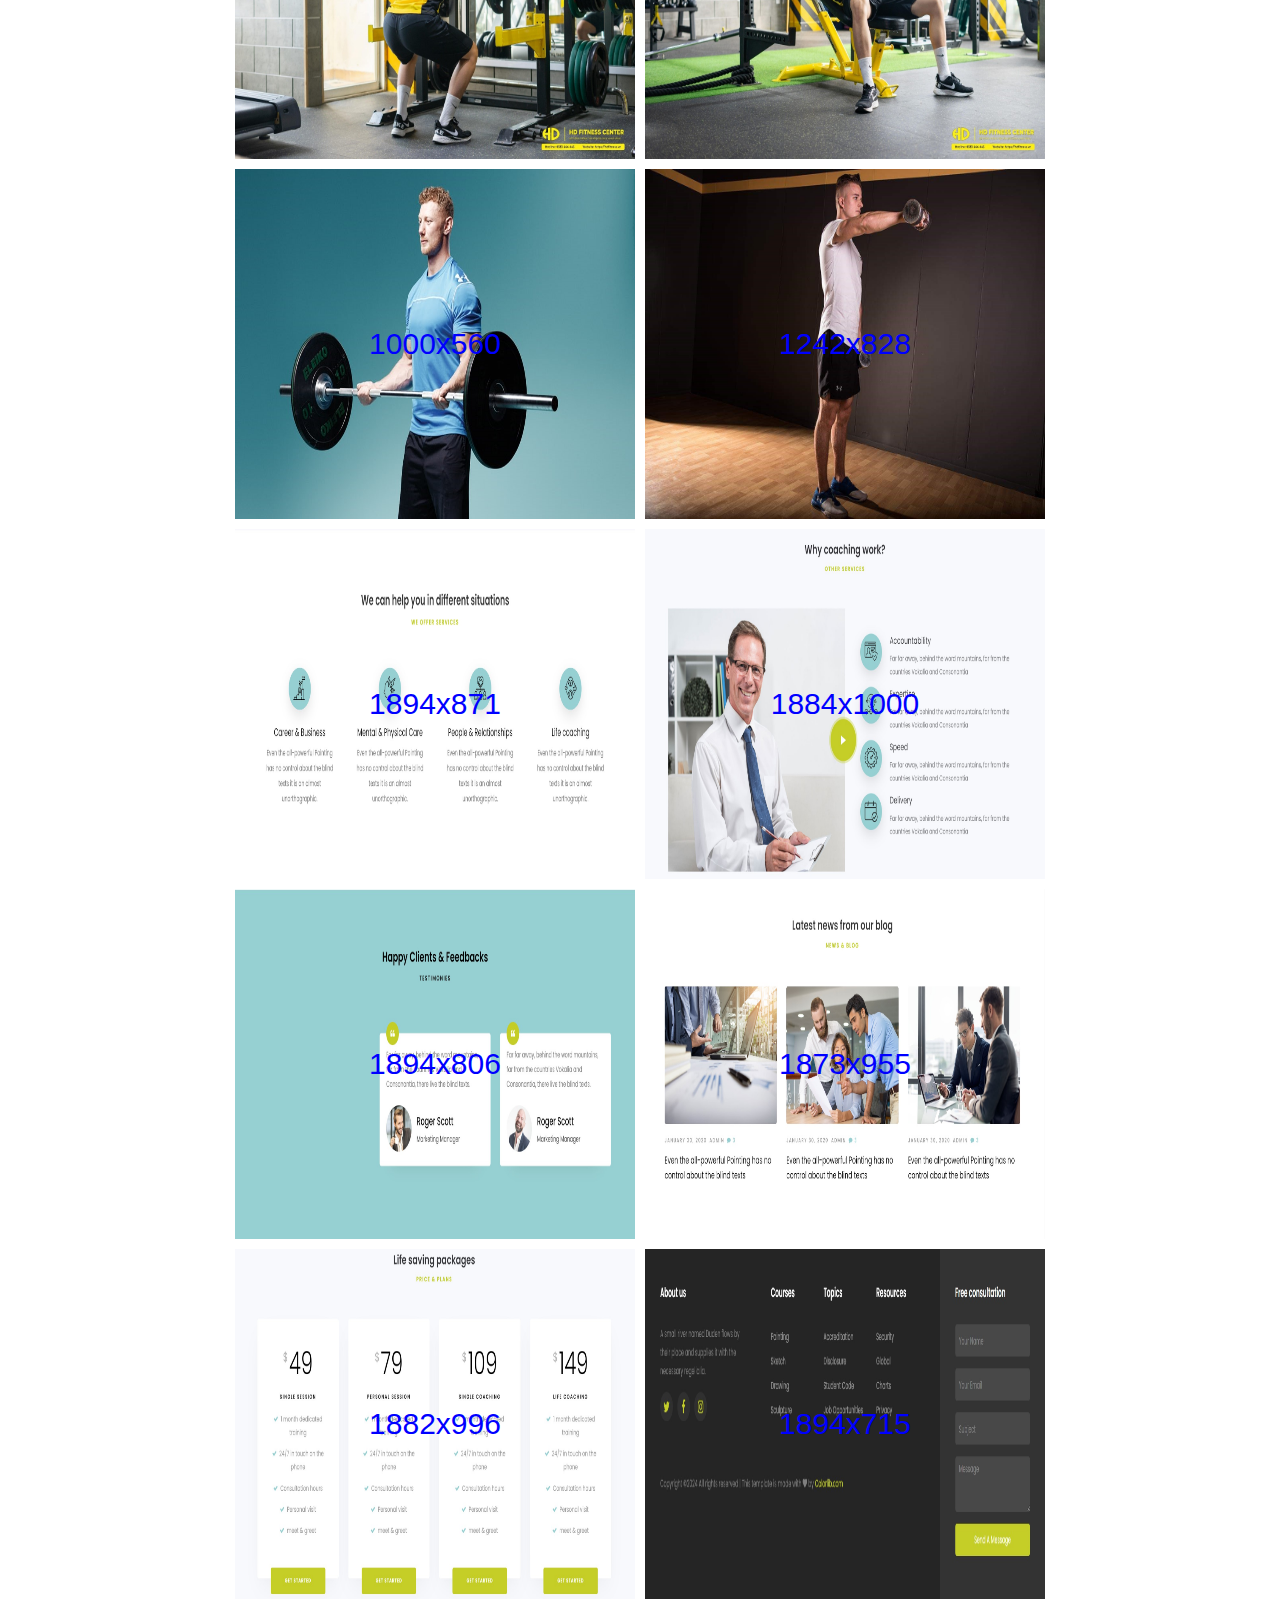
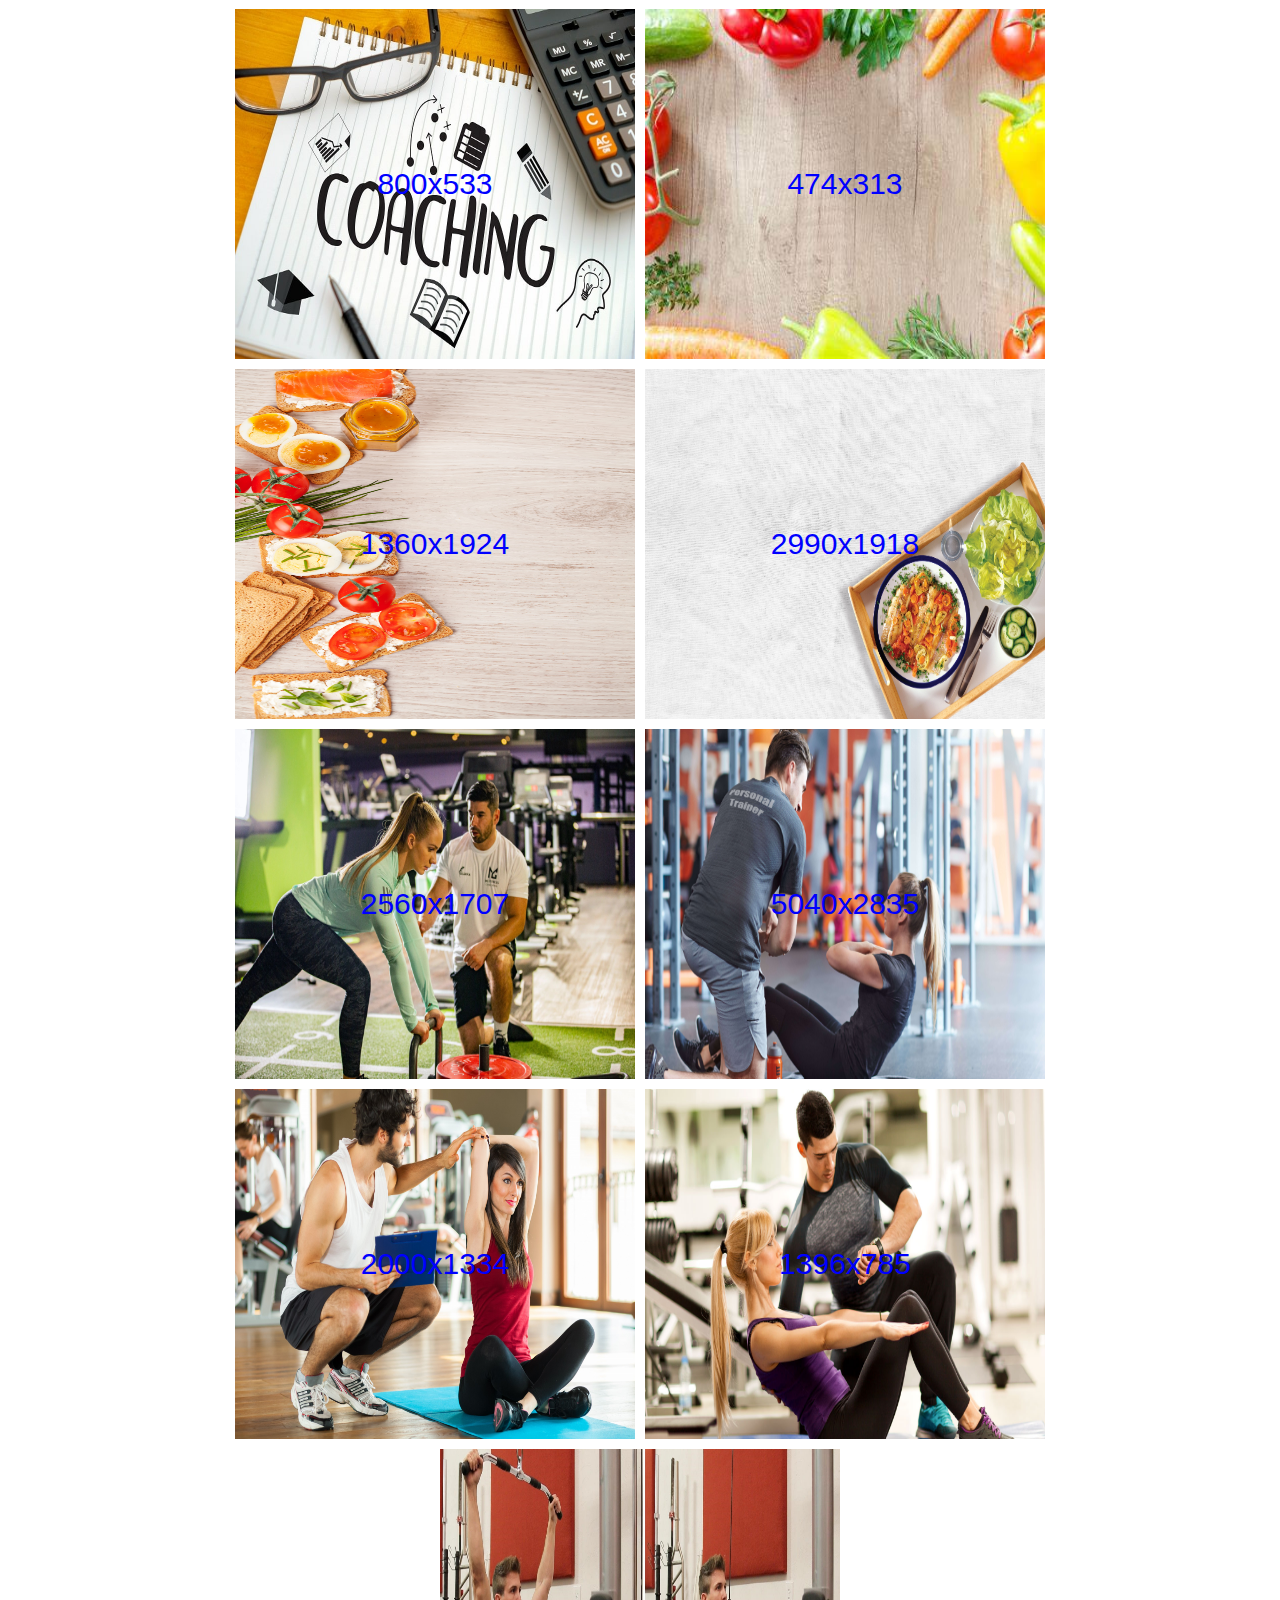
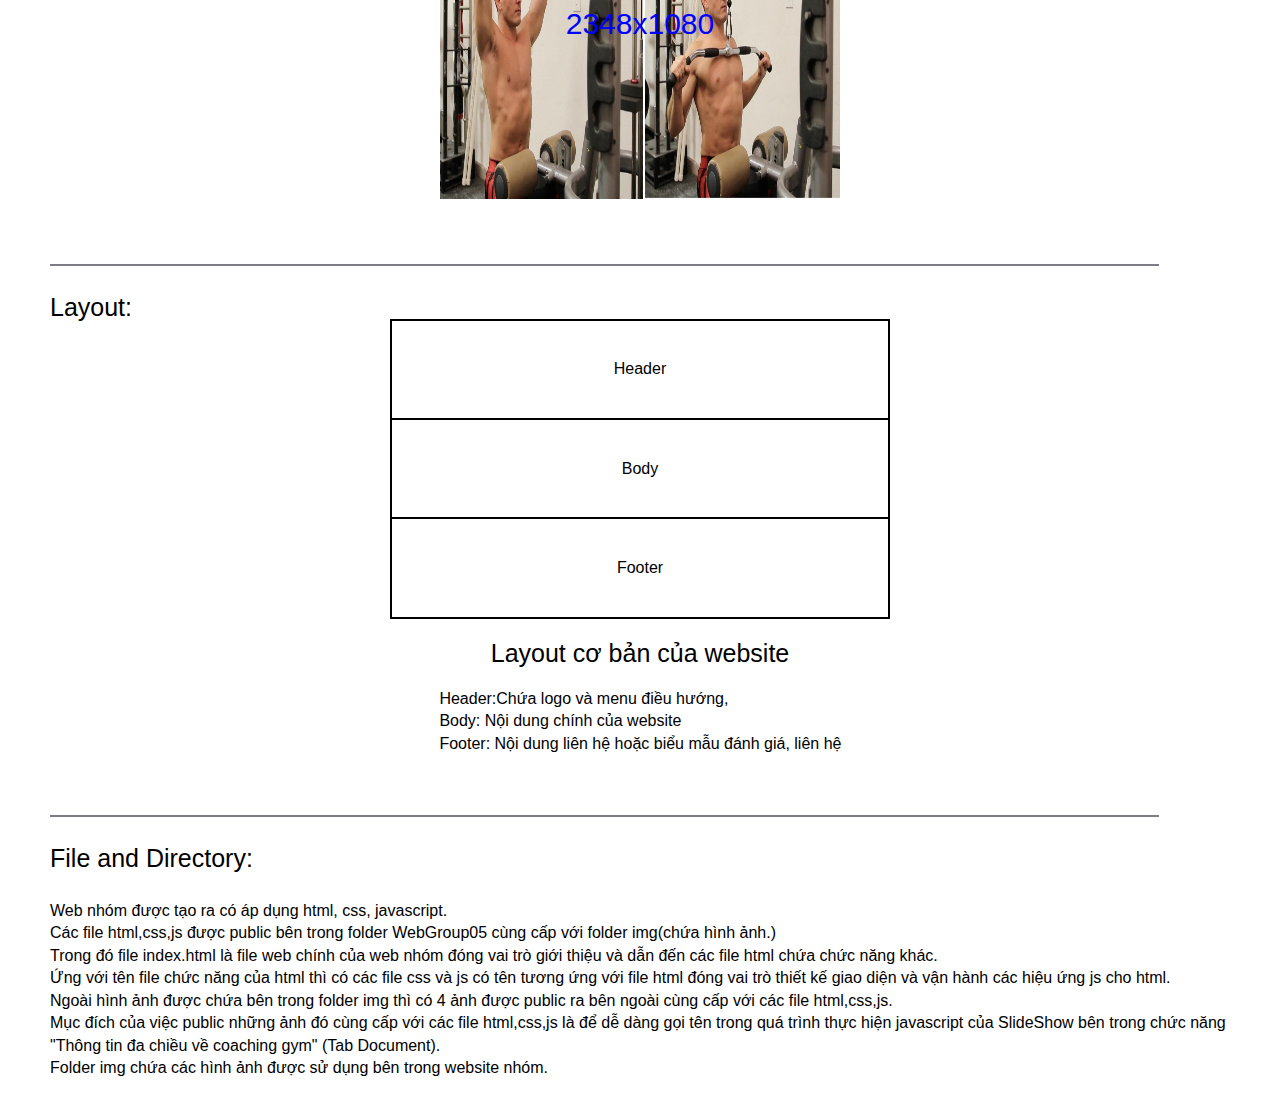
<file: indexStyleGuide.html>
<html>
    <head>
        <link rel="stylesheet" href="styleStyleGuide.css">
        <title>Style Guide</title>
    </head>
    <body>
        <div class="top_navbar">
            <div class="top_navbar__left">
                <!-- <h1>Coaching</h1> -->
                Coaching
            </div>
            <div class="top_narbar__right">
                <div class="top_narbar__right-funtion">
                    <a href="index.html" class="link_top_navbar">Home</a>
                    <a href="indexTechnical.html" class="link_top_navbar ">Technical</a>
                    <a href="indexAbout.html" class="link_top_navbar">About</a>
                    <a href="https://trello.com/b/kkPZHed9/group05nluhci2024" class="link_top_navbar">Group Diary</a>
                    <a href="indexStyleGuide.html" class="link_top_navbar nar">Style Guide</a>
                    <a href="indexResult.html" class="link_top_navbar">Result</a>
                    <a href="" class="link_top_navbar">Project</a>
                </div>

                <div class="header__project">
                    <ul class="header__project-list">
                        <li class="header__project-item">
                            <a href="indexRequirement.html" class="header__project-link">
                                Requirement
                            </a>
                        </li>
                    </ul>
                    <ul class="header__project-list">
                        <li class="header__project-item">
                            <a href="indexDesign.html" class="header__project-link">
                                Design
                            </a>
                        </li>
                    </ul>
                    <ul class="header__project-list">
                        <li class="header__project-item">
                            <a href="indexImplement.html" class="header__project-link">
                                Implement
                            </a>
                        </li>
                    </ul>
                </div>
            </div>
        </div>

        <br><br>
        
            <div class="header">
             <p class="texting-header ">Style Guide</p>
            </div>
            <div class="main">
             <!--  -->
             <div class="logo-variations">
                 <p class="logo-texting font-nomal">Logo: </p><p class="logo-item">LIFECOACH</p><p></p>
                 
             </div>
             <!-- LOGO -->
             <div class="color">
                 <p class="color-texting font-nomal">Color palette:</p>
                 <div class="color-list">
                     <div class="color-item ">
                         <div class="color-almost-black box-color"></div>
                         <p class="font-write ">rgba(0,0,0,0.1)</p>
                     </div>
                     <div class="color-item">
                         <div class="color-black box-color"></div>
                         <p class="font-write ">#000000</p>
                     </div>
                                 <div class="color-item ">
                         <div class="color-dark-charcoal box-color"></div>
                         <p class="font-write ">#343a40</p>
                     </div>
                     <div class="color-item">
                         <div class="color-dark-gray box-color"></div>
                         <p class="font-write ">#2c234d</p>
                     </div>
                     <div class="color-item">
                         <div class="color-charcoal-gray box-color"></div>
                         <p class="font-write ">#686875</p>
                     </div>
                     <div class="color-item">
                         <div class="color-medium-gray box-color"></div>
                         <p class="font-write ">#403C34</p>
                     </div>
                     <div class="color-item">
                         <div class="color-light-gray box-color"></div>
                         <p class="font-write ">#686563</p>
                     </div>
                     <div class="color-item ">
                         <div class="color-pale-blue box-color"></div>
                         <p class="font-write ">#7e7c87</p>
                     </div>
                     <div class="color-item ">
                         <div class="color-light-blue box-color"></div>
                         <p class="font-write ">#6c757d</p>
                     </div>
                     <div class="color-item ">
                         <div class="color-pale-yellow box-color"></div>
                         <p class="font-write ">#e2e798</p>
                     </div>
                     <div class="color-item ">
                         <div class="color-dark-yellow box-color"></div>
                         <p class="font-write ">#c5cf31</p>
                     </div>
                      <div class="color-item ">
                         <div class="color-orange box-color"></div>
                         <p class="font-write ">#ffb400</p>
                     </div>
                     <div class="color-item ">
                         <div class="color-blue box-color"></div>
                         <p class="font-write ">#5838fc</p>
                     </div>
                                 <div class="color-item ">
                         <div class="color-dark-blue box-color"></div>
                         <p class="font-write ">rgb(21,21,100)</p>
                     </div>
         
                 </div>
         
             </div>
             <!-- color -->
         
             <!-- FONT -->
             <div class="font">
                 <p class="font-texting font-nomal">Typography:</p>
                         <div class="box-font font-one">
                             <div class="name-font ">'Segoe UI', Tahoma, Geneva, Verdana, sans-serif</div>
                             <div class="big-AB">AB</div>
                             <div class="box-abc">
                                 <p>A   B   C   D   E   F   G   H   I   J
                                 K   L   M   N   O   P   Q   R   S   T
                                 U   V   W   X   Y <br> 0 1 2 3 4 5 6 7 8 9 </p>
                                 
                             </div> 
                         </div>
                     
         
                         <div class="box-font font-two">
                             <div class="name-font ">'Poppins', sans-serif</div>
                             <div class="big-AB">AB</div>
                             <div class="box-abc">
                                 <p>A   B   C   D   E   F   G   H   I   J
                                 K   L   M   N   O   P   Q   R   S   T
                                 U   V   W   X   Y <br> 0 1 2 3 4 5 6 7 8 9 </p>
                                 
                             </div>
                         </div>
                         <div class="separator"></div>
         
                 </div>
                 <!-- PICTURE -->
                 <div class="picture">
                     <p class="font-texting font-nomal">Image:</p>
                     <div class="picture-list">
                         <div class="picture-item"><img src="./img/img_StyleGuide/blog1.jpg" alt=""><p>1500x1001</p></div>
                         <div class="picture-item"><img src="./img/img_StyleGuide/co_bung.jpg" alt=""><p>1600x1067</p></div>
                         <div class="picture-item"><img src="./img/img_StyleGuide/co_chan.jpg" alt=""><p>1380x920</p></div>
                         <div class="picture-item"><img src="./img/img_StyleGuide/co_nguc.jpg" alt=""><p>1380x920</p></div>
                         <div class="picture-item"><img src="./img/img_StyleGuide/co_tay.jpg" alt=""><p>1000x560</p></div>
                         <div class="picture-item"><img src="./img/img_StyleGuide/co_vai.jpg" alt=""><p>1242x828</p></div>
                         <div class="picture-item"><img src="./img/img_StyleGuide/ct1.jpg" alt=""><p>1894x871</p></div>
                         <div class="picture-item"><img src="./img/img_StyleGuide/ct2.jpg" alt=""><p>1884x1000</p></div>
                         <div class="picture-item"><img src="./img/img_StyleGuide/ct3.jpg" alt=""><p>1894x806</p></div>
                         <div class="picture-item"><img src="./img/img_StyleGuide/ct4.jpg" alt=""><p>1873x955</p></div>
                         <div class="picture-item"><img src="./img/img_StyleGuide/ct5.jpg" alt=""><p>1882x996</p></div>
                         <div class="picture-item"><img src="./img/img_StyleGuide/ct6.jpg" alt=""><p>1894x715</p></div>
                         <div class="picture-item"><img src="./img/img_StyleGuide/coaching-training-planning.jpg" alt=""><p>800x533</p></div>
                         <div class="picture-item"><img src="./img/img_StyleGuide/food3.jpg" alt=""><p>474x313</p></div>
                         <div class="picture-item"><img src="./img/img_StyleGuide/food7.jpg" alt=""><p>1360x1924</p></div>
                         <div class="picture-item"><img src="./img/img_StyleGuide/food9.jpg" alt=""><p>2990x1918</p></div>
                         <div class="picture-item"><img src="./img/img_StyleGuide/gym2.jpg" alt=""><p>2560x1707</p></div>
                         <div class="picture-item"><img src="./img/img_StyleGuide/gym4.jpg" alt=""><p>5040x2835</p></div>
                         <div class="picture-item"><img src="./img/img_StyleGuide/gym6.jpg" alt=""><p>2000x1334</p></div>
                         <div class="picture-item"><img src="./img/img_StyleGuide/gym7.jpg" alt=""><p>1396x785</p></div>
                         <div class="picture-item"><img src="./img/img_StyleGuide/xo_lung.jpg" alt=""><p>2348x1080</p></div>
                     </div>
                     <div class="separator"></div>
         
                 </div>
                 <!-- END PICTURE -->
                 <!-- LAYOUT -->
                 <div class="layout">
                     <p class="font-texting font-nomal">Layout:</p>
                     <div class="table-box">
                         <div class="table_layout">
                             <table>
                                 <!-- Dòng đầu tiên (header) -->
                                 <tbody><tr>
                                     <td><p>Header</p></td>
                                     
                                 </tr>
                                 <!-- Dòng dữ liệu -->
                                 <tr>
                                     <td><p>Body</p></td>
                                     
                                 </tr>
                                 <!-- Dòng dữ liệu -->
                                 <tr>
                                     <td><p>Footer</p></td>
                                     
                                 </tr>
                                 <!-- Các dòng dữ liệu khác có thể thêm vào đây -->
                             </tbody></table>
                             
             
                         </div>
                     </div>
                     <p class="texting-layout-table">Layout cơ bản của website</p>
                     <div class="note">
                     <p>Header:Chứa logo và menu điều hướng,</p>
                     <p>Body: Nội dung chính của website</p>
                     <p>Footer: Nội dung liên hệ hoặc biểu mẫu đánh giá, liên hệ</p>
         
                     </div>
                 </div>
                 <div class="separator"></div>
                         <!-- END LAYOUT -->
         
                  <!--DIRECTORY  -->
                 <div class="directory">
                     <p class="directory-texting font-nomal">File and Directory:</p>
         
         
                     <div class="box-texting-directory">
                         <p>Web nhóm được tạo ra có áp dụng html, css, javascript.</p>
                         <p>Các file html,css,js được public bên trong folder WebGroup05 cùng cấp với folder img(chứa hình ảnh.)</p>
                         <p>Trong đó file index.html là file web chính của web nhóm đóng vai trò giới thiệu và dẫn đến các file html chứa chức năng khác.</p>
                         <p>Ứng với tên file chức năng của html thì có các file css và js có tên tương ứng với file html đóng vai trò thiết kế giao diện và vận hành các hiệu ứng js cho html.</p>
                         <p>Ngoài hình ảnh được chứa bên trong folder img thì có 4 ảnh được public ra bên ngoài cùng cấp với các file html,css,js.</p>
                         <p>Mục đích của việc public những ảnh đó cùng cấp với các file html,css,js là để dễ dàng gọi tên trong quá trình thực hiện javascript của SlideShow bên trong chức năng "Thông tin đa chiều về coaching gym" (Tab Document).</p>
                         <p>Folder img chứa các hình ảnh được sử dụng bên trong website nhóm. </p>
                     </div>
         
                 </div>
                 <!-- END DIRECTORY -->
             </div>
             
         
            
         
             
         
    </body>
</html>
</file>
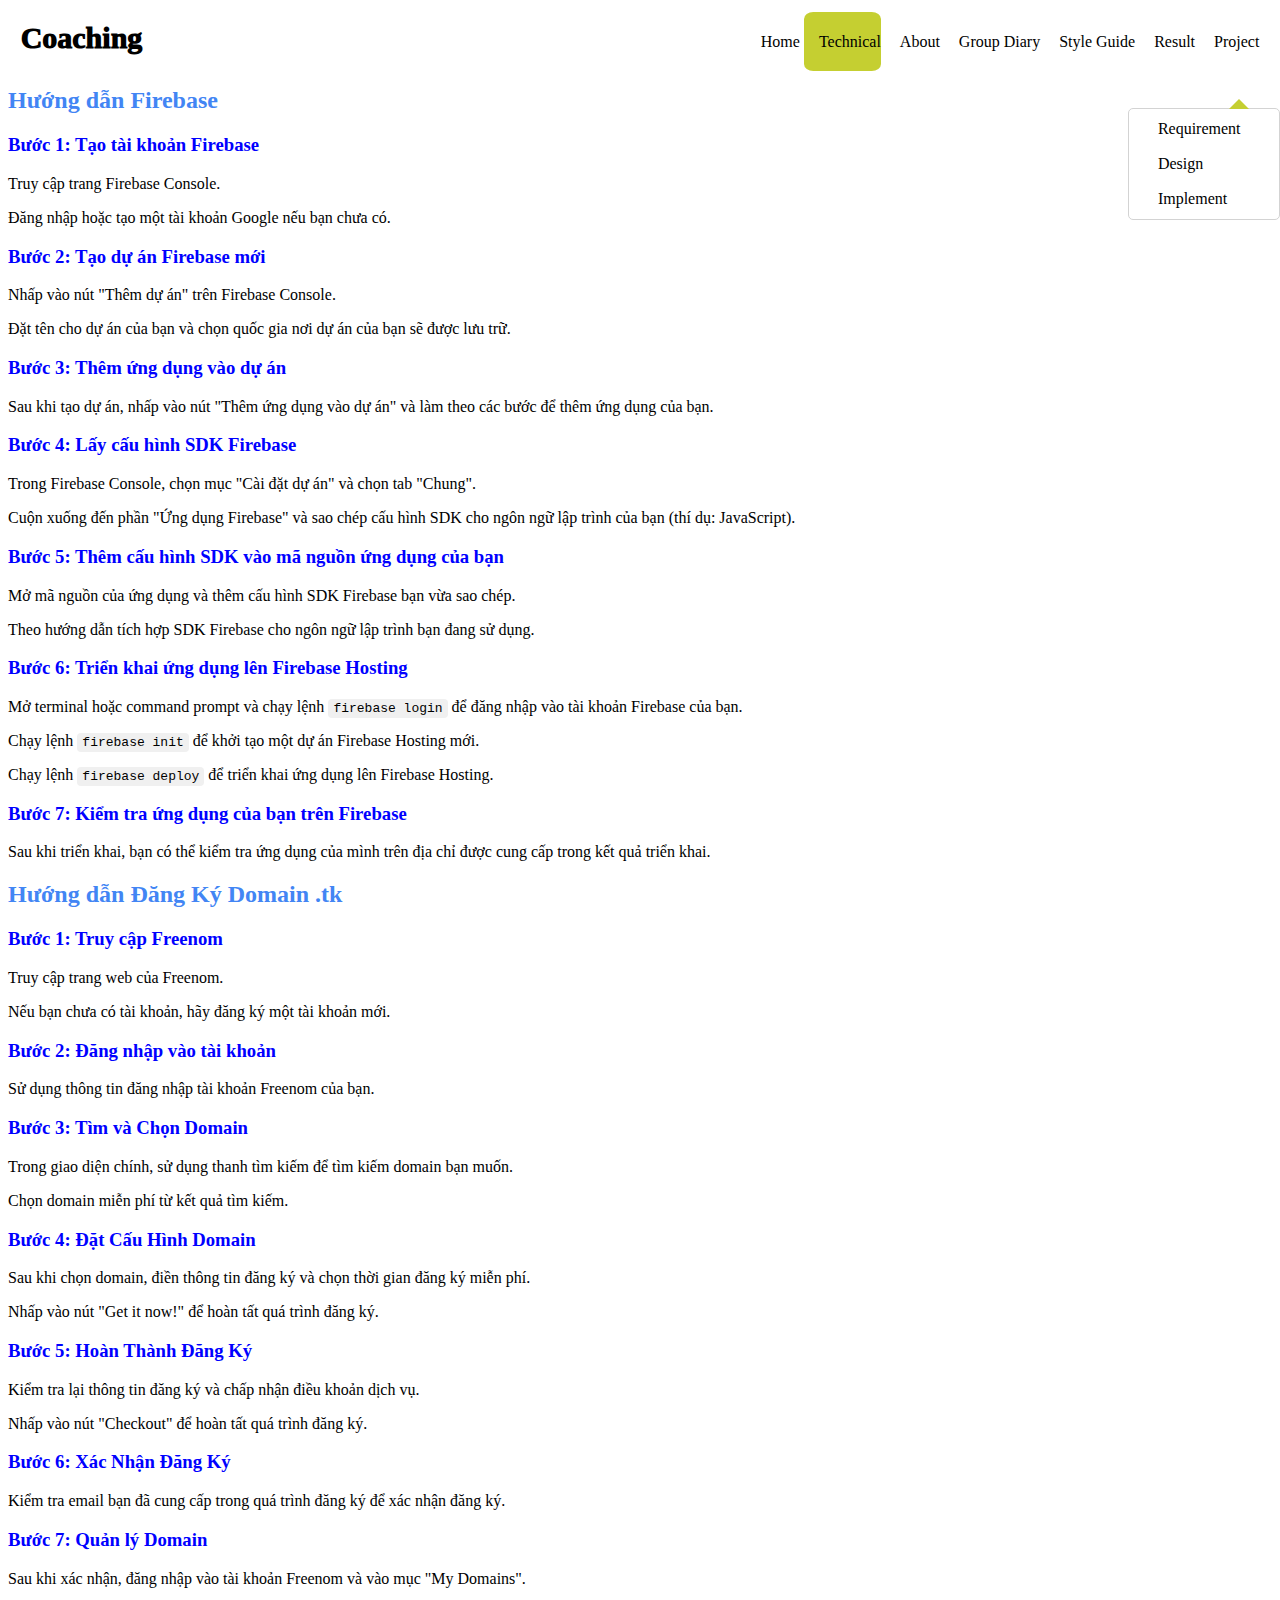
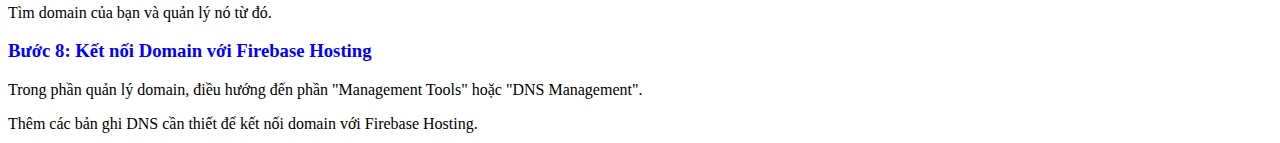
<file: indexTechnical.html>
<html>
    <head>
        <link rel="stylesheet" href="styleTechnical.css">
        <title>Technical</title>
    </head>
    <body>
        <div class="top_navbar">
            <div class="top_navbar__left">
                <!-- <h1>Coaching</h1> -->
                Coaching
            </div>
            <div class="top_narbar__right">
                <div class="top_narbar__right-funtion">
                    <a href="index.html" class="link_top_navbar">Home</a>
                    <a href="indexTechnical.html" class="link_top_navbar nar">Technical</a>
                    <a href="indexAbout.html" class="link_top_navbar">About</a>
                    <a href="https://trello.com/b/kkPZHed9/group05nluhci2024" class="link_top_navbar">Group Diary</a>
                    <a href="indexStyleGuide.html" class="link_top_navbar ">Style Guide</a>
                    <a href="indexResult.html" class="link_top_navbar">Result</a>
                    <a href="" class="link_top_navbar">Project</a>
                </div>

                <div class="header__project">
                    <ul class="header__project-list">
                        <li class="header__project-item">
                            <a href="indexRequirement.html" class="header__project-link">
                                Requirement
                            </a>
                        </li>
                    </ul>
                    <ul class="header__project-list">
                        <li class="header__project-item">
                            <a href="indexDesign.html" class="header__project-link">
                                Design
                            </a>
                        </li>
                    </ul>
                    <ul class="header__project-list">
                        <li class="header__project-item">
                            <a href="indexImplement.html" class="header__project-link">
                                Implement
                            </a>
                        </li>
                    </ul>
                </div>
            </div>
        </div>
            <h2>Hướng dẫn Firebase</h2>
            <h3>Bước 1: Tạo tài khoản Firebase</h3>
            <p>Truy cập trang Firebase Console.</p>
            <p>Đăng nhập hoặc tạo một tài khoản Google nếu bạn chưa có.</p>
        
            <h3>Bước 2: Tạo dự án Firebase mới</h3>
            <p>Nhấp vào nút "Thêm dự án" trên Firebase Console.</p>
            <p>Đặt tên cho dự án của bạn và chọn quốc gia nơi dự án của bạn sẽ được lưu trữ.</p>
        
            <h3>Bước 3: Thêm ứng dụng vào dự án</h3>
            <p>Sau khi tạo dự án, nhấp vào nút "Thêm ứng dụng vào dự án" và làm theo các bước để thêm ứng dụng của bạn.</p>
        
            <h3>Bước 4: Lấy cấu hình SDK Firebase</h3>
            <p>Trong Firebase Console, chọn mục "Cài đặt dự án" và chọn tab "Chung".</p>
            <p>Cuộn xuống đến phần "Ứng dụng Firebase" và sao chép cấu hình SDK cho ngôn ngữ lập trình của bạn (thí dụ: JavaScript).</p>
        
            <h3>Bước 5: Thêm cấu hình SDK vào mã nguồn ứng dụng của bạn</h3>
            <p>Mở mã nguồn của ứng dụng và thêm cấu hình SDK Firebase bạn vừa sao chép.</p>
            <p>Theo hướng dẫn tích hợp SDK Firebase cho ngôn ngữ lập trình bạn đang sử dụng.</p>
        
            <h3>Bước 6: Triển khai ứng dụng lên Firebase Hosting</h3>
            <p>Mở terminal hoặc command prompt và chạy lệnh <code>firebase login</code> để đăng nhập vào tài khoản Firebase của bạn.</p>
            <p>Chạy lệnh <code>firebase init</code> để khởi tạo một dự án Firebase Hosting mới.</p>
            <p>Chạy lệnh <code>firebase deploy</code> để triển khai ứng dụng lên Firebase Hosting.</p>
        
            <h3>Bước 7: Kiểm tra ứng dụng của bạn trên Firebase</h3>
            <p>Sau khi triển khai, bạn có thể kiểm tra ứng dụng của mình trên địa chỉ được cung cấp trong kết quả triển khai.</p>
        
            <h2>Hướng dẫn Đăng Ký Domain .tk</h2>
            <h3>Bước 1: Truy cập Freenom</h3>
            <p>Truy cập trang web của Freenom.</p>
            <p>Nếu bạn chưa có tài khoản, hãy đăng ký một tài khoản mới.</p>
        
            <h3>Bước 2: Đăng nhập vào tài khoản</h3>
            <p>Sử dụng thông tin đăng nhập tài khoản Freenom của bạn.</p>
        
            <h3>Bước 3: Tìm và Chọn Domain</h3>
            <p>Trong giao diện chính, sử dụng thanh tìm kiếm để tìm kiếm domain bạn muốn.</p>
            <p>Chọn domain miễn phí từ kết quả tìm kiếm.</p>
        
            <h3>Bước 4: Đặt Cấu Hình Domain</h3>
            <p>Sau khi chọn domain, điền thông tin đăng ký và chọn thời gian đăng ký miễn phí.</p>
            <p>Nhấp vào nút "Get it now!" để hoàn tất quá trình đăng ký.</p>
        
            <h3>Bước 5: Hoàn Thành Đăng Ký</h3>
            <p>Kiểm tra lại thông tin đăng ký và chấp nhận điều khoản dịch vụ.</p>
            <p>Nhấp vào nút "Checkout" để hoàn tất quá trình đăng ký.</p>
        
            <h3>Bước 6: Xác Nhận Đăng Ký</h3>
            <p>Kiểm tra email bạn đã cung cấp trong quá trình đăng ký để xác nhận đăng ký.</p>
        
            <h3>Bước 7: Quản lý Domain</h3>
            <p>Sau khi xác nhận, đăng nhập vào tài khoản Freenom và vào mục "My Domains".</p>
            <p>Tìm domain của bạn và quản lý nó từ đó.</p>
        
            <h3>Bước 8: Kết nối Domain với Firebase Hosting</h3>
            <p>Trong phần quản lý domain, điều hướng đến phần "Management Tools" hoặc "DNS Management".</p>
            <p>Thêm các bản ghi DNS cần thiết để kết nối domain với Firebase Hosting.</p>  
    </body>
</html>
</file>
<file: main.css>
*{margin: 0; padding: 0;}
.container{
    width: 1280px;
    margin-left: auto;
    margin-right: auto;
}

.container .top .top-white{
    display: flex;
    height: 70px;
}
.container .top .top-white .top-white-left{
    width: 20%;

}
.container .top .top-white .top-white-mid{
    width: 55%;
    box-sizing: border-box;
    
}
/* .top-white-mid .funcition{
} */
.top-white-mid .a-funcition{
    display: flex;
    width: 80px;
    height: 70px;
}
.top-white-mid .a-funcition .div1{
    width: 80px;
    height: 70px;
    background-color: #c5cf31;
    box-sizing: border-box;
    border-radius: 10px;
}
.top-white .top-white-mid .a-funcition p{
    color: black;
    transition: 0.4s;
    width: 80px;
    height: 70px; 
    margin:0 ;
    text-align: center;
    padding-top: 25px;
    font-size: 12px;
    transition: 0.4s;
    border-radius: 10px;
    box-sizing: border-box;
}
    

.top-white .top-white-mid .a-funcition p:hover {
    background-color: #c5cf31;
    transition: 0.7s;
    height: 70px;
    text-align: center;
    border-radius: 10px;
}
.container .top .top-white .top-white-right{
    width: 25%;
    padding-right: 10%;
}
.top-white .top-white-right .out-search{
    display: flex;
    width: 200px;
    margin-top: 15px;
    padding-bottom: 10px;
    border: 1px solid gray;
    border-radius: 10px;
}
.top-white .top-white-right .out-search p{
    color: black;
}
.top-white .top-white-right .out-search i{
    padding-left: 120px;
    padding-top: 10px
}
.container .blog-img{
    width: 100%; 
}

.container1{
    width: 1280px;
    font-family: 'Segoe UI', Tahoma, Geneva, Verdana, sans-serif;
   
}
.container1 .blog-img{
    width: 100%;
    height: 100%;
    position: relative;
}

.container1 .blog-img img{
  width: 1280px;
  height: 549px;
  position: absolute;
   
}
.container1 .blog-img .den{
    width: 100%;
    height: 549px;
    background-color: black;
    position: absolute;
    z-index: 2;
    opacity: 0.2;
    
}
.container1 .blog-img h3{
    width: 100%;
    text-align: center;
    padding-top: 250px;
    color: #e2e798;
    position: absolute;
    z-index: 3;
   
}
.container1 .blog-img h1{
    width: 100%;
    text-align: center;
    padding-top: 280px;
    color: white;
    position: absolute;
    z-index: 3;
   
}




img{
    width: 1280px;
}

a{
    text-decoration: none;
}

/* Menu */
.top_navbar{
    /* background-color: #ccc; */
    justify-content: space-between;
    display: flex;
    padding: 1%;
    color: #000000;
}

.top_navbar__left{
    font-size: 30px;
    font-weight: 1000;
    padding-left: 5%;
}

.top_narbar__right{
    padding-top: 1%;
}

.link_top_navbar{
    text-decoration: none;
    padding: 4% 0 4% 1%;
    padding-left: 15px;
    color: #000000;
}

.link_top_navbar:hover{
    background-color: #c5cf31;
    border-radius: 12%;
    transition: 0.8s;
}

.link_top_navbar-has-project:hover .header__project{
    display: block;
}

.nar{
    background-color: #c5cf31;
    border-radius: 12%;
}

/* Project */
.header__project{
    position: absolute;
    top: 12%;
    right: 0;
    width: 150px;
    border-radius: 5px;
    border: 1px solid #D3D3D3;
    display: block;
    transform-origin: 70% top;
    animation: headerProjectGrowth ease-in 0.25s;
}

@keyframes headerProjectGrowth{
    from{
        opacity: 0;
        transform: scale(0);
    }
    to{
        opacity: 1;
        transform: scale(1);
    }
}

.header__project::before{
    content: "";
    border: 10px solid;
    border-color: transparent transparent #c5cf31 transparent;
    position: absolute;
    right: 20%;
    top: -20px;
}

.header__project-item{
    padding: 5%;
}

.header__project-link{
    text-decoration: none;
    color: #000000;
    width: 100%;
}

.header__project-list{
    list-style: none;
    padding-left: 15%;
    /* background-color: #ccc; */
    margin: 3% 0;
}

.header__project-list:hover{
    background-color: #c5cf31;
}

/* Animation */
@keyframes fadeIn{
    from{
        opacity: 0;
    }
    to{
        opacity: 1;
    }
}
</file>
<file: styleAbout.css>
body {
    font-family: Arial, sans-serif;
    background-color: #999;
    margin: 1%;
}



.aboutUs{
    background-color: #000000;
    color: #f2f2f2;
    text-align: center;
    padding: 1% 0;
    position: fixed;
    width: 98%;
    margin-bottom: 5%;
    /* border-radius: 10px; */
    top: 1%;
}

.container{
    padding: 0 5%;
    margin-top: 15%;
    
}

.member {
    background-color: #fff;
    border-radius: 5px;
    box-shadow: 0px 2px 5px rgba(0, 0, 0, 0.1);
    padding: 20px;
    margin-bottom: 20px;
}

.avatar {
    width: 150px;
    height: 150px;
    border-radius: 50%;
    margin: 0 auto;
    display: block;
    box-shadow: 0px 2px 5px rgba(0, 0, 0, 0.1);
}

h2 {
    text-align: center;
    color: #333;
    margin-top: 10px;
}

p {
    text-align: center;
    color: #777;
    margin-top: 10px;
}

/* infor_of_Leo */
.icon_of_Leo{
    color: #000000;
    padding: 0 3%;
    font-size: 20px;
}

.icon_of_Leo:hover{
    color: #777;
}

/* .link_follow_Leo:hover{
    background-color: #ccc;
} */

.follow_Leo{
    padding-left: 41%;
}
</file>
<file: styleDiary.css>
body {
  font-family: Arial, sans-serif;
  margin: 0;
}

h1 {
  text-align: center;
  background-color: #000000;
  padding: 1% 0;
  color: #fff;
  top: 1%;
}

.title{
  text-align: center;
  font-size: 30px;
  font-weight: 1000;
  color: #fff;
  background-color: #000000;
  padding: 1% 0;
}

#calendar {
  max-width: 600px;
  margin: 0 auto;
}

#month-label {
  text-align: center;
  margin-bottom: 20px;
}

table {
  width: 100%;
  border-collapse: collapse;
}

th, td {
  padding: 10px;
  text-align: center;
}

th {
  background-color: #eaeaea;
}

td {
  border: 1px solid #000000;
}

.selected {
  background-color: #ccc;
}

/* CSS cho form đăng ký */
#entry-form {
  margin-top: 20px;
}

input[type="text"], textarea {
  width: 100%;
  padding: 5px;
  margin-bottom: 10px;
}

button {
  padding: 10px;
}

h2{
  text-align: center;
}

.calender{
  background-color: #dde3e9;
  box-shadow: 0 0 10px rgba(0, 0, 0, 0.3);
  border-radius: 2%;
  padding: 1% 5%
}

.entry-form{
  margin: 0% 15% 2% 15%;
  background-image: url(https://www.educaciontrespuntocero.com/wp-content/uploads/2020/11/coaching-training-planning.jpg);
  background-repeat: no-repeat;
  background-size: 100%;
  border-radius: 5px;
  padding: 3% 7%
}

*{margin: 0; padding: 0;}
.container{
    width: 1280px;
    margin-left: auto;
    margin-right: auto;
}

.container .top .top-black-left i,p{
    padding: 0 0px 0 15px;
    color: rgb(255, 255, 255);
    margin-top: 10px;
}

.top-white-mid .a-funcition{
    display: flex;
    width: 80px;
    height: 70px;
}
.top-white-mid .a-funcition .div1{
    width: 80px;
    height: 70px;
    background-color: #c5cf31;
    box-sizing: border-box;
    border-radius: 10px;

}
.top-white .top-white-mid .a-funcition p{
    color: black;
    transition: 0.4s;
    width: 80px;
    height: 70px; 
    margin:0 ;
    text-align: center;
    padding-top: 25px;
    font-size: 12px;
    transition: 0.4s;
    border-radius: 10px;
    box-sizing: border-box;
}
    
.top-white .top-white-mid .a-funcition p:hover {
    background-color: #c5cf31;
    transition: 0.7s;
    padding: 30% 15%;
    text-align: center;
    border-radius: 10px;
}

.top-white-mid{
  padding: 0 25%;
}

.top-white{
  background-color: #f7f6fa;
  margin-bottom: 2%;
}

a{
    text-decoration: none;
    margin-right: 8%;
}

.footer{
  background-color: #181821;
  color: #ccc;
  padding: 2% 0;
}

.footer__top{
  display: flex;
  justify-content: space-around;
}

.icon{
  padding: 1%;
  margin-right: 5%;
  color: #fff;
}

.footer__bottom{
  text-align: center;
  padding-top: 1%;
}
</file>
<file: styleEvaluate.css>
body {
    font-family: 'Segoe UI', Tahoma, Geneva, Verdana, sans-serif;
    margin: 0;
    padding: 0;
    background-image: url(https://www.servicesbusinessplans.com/wp-content/uploads/2018/05/How-to-Price-Your-Coaching-Service-1024x688.jpg);
    background-repeat: no-repeat;
    background-size: 100%;
  }
  
  .container {
    max-width: 800px;
    margin: 0 auto;
  }
  
  header {
    background-color: #555555;
    color: #fff;
    padding: 20px;
    text-align: center;
  }
  
  h1 {
    margin: 0;
  }
  
  main {
    background-color: #f7f6fa;
    padding: 20px;
    border-radius: 8px;
    box-shadow: 0 0 10px rgba(0, 0, 0, 0.1);
    margin-top: 20px;
  }
  
  form {
    display: flex;
    flex-direction: column;
  }
  
  label {
    margin-bottom: 8px;
  }
  .rating {
    margin-bottom: 15px;
    display: flex;
    align-items: center;
  }
  
  .rating input {
    display: none;
  }
  
  .rating label {
    color: #6c757d;  /* Màu đen-xám cho ngôi sao chưa được chọn */
    font-size: 2rem;
    cursor: pointer;
  }
  
  .rating label:hover,
  .rating label:hover ~ label {
    color: #ffb400; /* Màu vàng khi di chuột qua ngôi sao */
  }
  
  .rating input:checked ~ label,
  .rating input:checked ~ label:hover,
  .rating label:hover ~ input:checked ~ label {
    color: #ffb400; /* Màu vàng khi ngôi sao được chọn */
  }
  
  input, textarea {
    margin-bottom: 15px;
    padding: 10px;
    border: 1px solid #ced4da;
    border-radius: 4px;
    width: 100%;
  }
  
  button {
    background-color: #343a40;
    color: #fff;
    padding: 12px;
    border: none;
    border-radius: 4px;
    cursor: pointer;
    transition: background-color 0.3s ease;
    width: 100%;
  }
  
  button:hover {
    background-color: #555;
  }
  
  .comments {
    margin-top: 20px;
  }
  
  .comment {
    border-bottom: 1px solid #ced4da;
    padding: 15px 0;
  }
  
  .comment:last-child {
    border-bottom: none;
  }
  
  .comment p {
    margin: 0;
  }
  
  @keyframes fadeIn {
    from {
      opacity: 0;
    }
    to {
      opacity: 1;
    }
  }
  
  .comment {
    animation: fadeIn 0.5s ease-in-out;
  }
</file>
<file: styleImplement.css>
.top_navbar{
    /* background-color: #ccc; */
    justify-content: space-between;
    display: flex;
    padding: 1%;
    color: #000000;
}

.top_navbar__left{
    font-size: 30px;
    font-weight: 1000;
}

.top_narbar__right{
    padding-top: 1%;
}

.link_top_navbar{
    text-decoration: none;
    padding: 4% 0 4% 1%;
    padding-left: 15px;
    color: #000000;
}

.link_top_navbar:hover{
    background-color: #c5cf31;
    border-radius: 12%;
    transition: 0.6s;
}

.link_top_navbar-has-project:hover .header__project{
    display: block;
}

.nar{
    background-color: #c5cf31;
    border-radius: 12%;
}

/* Project */
.header__project{
    position: absolute;
    top: 12%;
    right: 0;
    width: 150px;
    border-radius: 5px;
    border: 1px solid #D3D3D3;
    display: block;
    transform-origin: 70% top;
    animation: headerProjectGrowth ease-in 0.25s;
}

@keyframes headerProjectGrowth{
    from{
        opacity: 0;
        transform: scale(0);
    }
    to{
        opacity: 1;
        transform: scale(1);
    }
}

.header__project::before{
    content: "";
    border: 10px solid;
    border-color: transparent transparent #c5cf31 transparent;
    position: absolute;
    right: 20%;
    top: -20px;
}

.header__project-item{
    padding: 5%;
}

.header__project-link{
    text-decoration: none;
    color: #000000;
    width: 100%;
}

.header__project-list{
    list-style: none;
    padding-left: 15%;
    /* background-color: #ccc; */
    margin: 3% 0;
}

.header__project-list:hover{
    background-color: #c5cf31;
}

/* Animation */
@keyframes fadeIn{
    from{
        opacity: 0;
    }
    to{
        opacity: 1;
    }
}

.nar_list_project{
    background-color: #c5cf31;
}
</file>
<file: styleRequirement.css>
.top_navbar{
    /* background-color: #ccc; */
    justify-content: space-between;
    display: flex;
    padding: 1%;
    color: #000000;
}

.top_navbar__left{
    font-size: 30px;
    font-weight: 1000;
}

.top_narbar__right{
    padding-top: 1%;
}

.link_top_navbar{
    text-decoration: none;
    padding: 4% 0 4% 1%;
    padding-left: 15px;
    color: #000000;
}

.link_top_navbar:hover{
    background-color: #c5cf31;
    border-radius: 12%;
    transition: 0.6s;
}

.link_top_navbar-has-project:hover .header__project{
    display: block;
}

.nar{
    background-color: #c5cf31;
    border-radius: 12%;
}

/* Project */
.header__project{
    position: absolute;
    top: 12%;
    right: 0;
    width: 150px;
    border-radius: 5px;
    border: 1px solid #D3D3D3;
    display: block;
    transform-origin: 70% top;
    animation: headerProjectGrowth ease-in 0.25s;
}

@keyframes headerProjectGrowth{
    from{
        opacity: 0;
        transform: scale(0);
    }
    to{
        opacity: 1;
        transform: scale(1);
    }
}

.header__project::before{
    content: "";
    border: 10px solid;
    border-color: transparent transparent #c5cf31 transparent;
    position: absolute;
    right: 20%;
    top: -20px;
}

.header__project-item{
    padding: 5%;
}

.header__project-link{
    text-decoration: none;
    color: #000000;
    width: 100%;
}

.header__project-list{
    list-style: none;
    padding-left: 15%;
    /* background-color: #ccc; */
    margin: 3% 0;
}

.header__project-list:hover{
    background-color: #c5cf31;
}

/* Animation */
@keyframes fadeIn{
    from{
        opacity: 0;
    }
    to{
        opacity: 1;
    }
}

.nar_list_project{
    background-color: #c5cf31;
}

/* Trường */
/* body {
    font-family: Arial, sans-serif;
    font-size: 16px;
    line-height: 1.5;
    color: #333;
    margin: 0;
    padding: 0;
} */

header {
    background-color: #000;
    color: #fff;
    padding: 20px;
    text-align: center;
}

header h1 {
    font-size: 24px;
    margin: 0;
    padding: 0;
}

header p {
    font-size: 18px;
    margin: 0;
    padding: 0;
}

main {
    padding: 20px;
}

section {
    border: 1px solid #ddd;
    border-radius: 4px;
    padding: 20px;
    margin-bottom: 20px;
}

section h2 {
    font-size: 20px;
    margin-top: 0;
    margin-bottom: 10px;
}

.lich-hop ul {
    list-style: none;
    padding: 0;
}

.lich-hop ul li {
    padding: 5px 0;
    border-bottom: 1px solid #ddd;
}

.lich-hop ul li .thoi-gian {
    font-weight: bold;
    width: 255px;
    display: inline-block;
}

.container {
    width: 55%;
    display: flex;
    justify-content: center;
    align-items: center;
}

.box {
    width: 120px;
    height: 20px;
    background-color: #fff;
    border: 1px solid #ccc;
    border-radius: 5px;
    margin: 0 10px;
    padding: 10px;
    text-align: center;
    user-select: none; /* Không cho phép chọn nội dung */
}
</file>
<file: styleResult.css>
.top_navbar{
    /* background-color: #ccc; */
    justify-content: space-between;
    display: flex;
    padding: 1%;
    color: #000000;
}

.top_navbar__left{
    font-size: 30px;
    font-weight: 1000;
}

.top_narbar__right{
    padding-top: 1%;
}

.link_top_navbar{
    text-decoration: none;
    padding: 4% 0 4% 1%;
    padding-left: 15px;
    color: #000000;
}

.link_top_navbar:hover{
    background-color: #c5cf31;
    border-radius: 12%;
    transition: 0.6s;
}

.link_top_navbar-has-project:hover .header__project{
    display: block;
}

.nar{
    background-color: #c5cf31;
    border-radius: 12%;
}

/* Project */
.header__project{
    position: absolute;
    top: 12%;
    right: 0;
    width: 150px;
    border-radius: 5px;
    border: 1px solid #D3D3D3;
    display: block;
    transform-origin: 70% top;
    animation: headerProjectGrowth ease-in 0.25s;
}

@keyframes headerProjectGrowth{
    from{
        opacity: 0;
        transform: scale(0);
    }
    to{
        opacity: 1;
        transform: scale(1);
    }
}

.header__project::before{
    content: "";
    border: 10px solid;
    border-color: transparent transparent #c5cf31 transparent;
    position: absolute;
    right: 20%;
    top: -20px;
}

.header__project-item{
    padding: 5%;
}

.header__project-link{
    text-decoration: none;
    color: #000000;
    width: 100%;
}

.header__project-list{
    list-style: none;
    padding-left: 15%;
    /* background-color: #ccc; */
    margin: 3% 0;
}

.header__project-list:hover{
    background-color: #c5cf31;
}

/* Animation */
@keyframes fadeIn{
    from{
        opacity: 0;
    }
    to{
        opacity: 1;
    }
}

.nar_list_project{
    background-color: #c5cf31;
}

/* Container */
h1{
    text-align: center;
}

.main_result{
    /* padding-top: 2%; */
    display: flex;
}

.form_result{
    background-color: #f7f6fa;
    padding: 3%;
    width: 18%;
    height: 12%;

    /* border: 1px solid #ccc; */
}

.img{
    height: 100px;
    width: 100px;
    border-radius: 50%;
}
</file>
<file: styleStyleGuide.css>
.top_navbar{
    /* background-color: #ccc; */
    justify-content: space-between;
    display: flex;
    padding: 1%;
    color: #000000;
}

.top_navbar__left{
    font-size: 30px;
    font-weight: 1000;
}

.top_narbar__right{
    padding-top: 1%;
}

.link_top_navbar{
    text-decoration: none;
    padding: 4% 0 4% 1%;
    padding-left: 15px;
    color: #000000;
}

.link_top_navbar:hover{
    background-color: #c5cf31;
    border-radius: 12%;
    transition: 0.6s;
}

.link_top_navbar-has-project:hover .header__project{
    display: block;
}

.nar{
    background-color: #c5cf31;
    border-radius: 12%;
}

/* Project */
.header__project{
    position: absolute;
    top: 12%;
    right: 0;
    width: 150px;
    border-radius: 5px;
    border: 1px solid #D3D3D3;
    display: block;
    transform-origin: 70% top;
    animation: headerProjectGrowth ease-in 0.25s;
}

@keyframes headerProjectGrowth{
    from{
        opacity: 0;
        transform: scale(0);
    }
    to{
        opacity: 1;
        transform: scale(1);
    }
}

.header__project::before{
    content: "";
    border: 10px solid;
    border-color: transparent transparent #c5cf31 transparent;
    position: absolute;
    right: 20%;
    top: -20px;
}

.header__project-item{
    padding: 5%;
}

.header__project-link{
    text-decoration: none;
    color: #000000;
    width: 100%;
}

.header__project-list{
    list-style: none;
    padding-left: 15%;
    /* background-color: #ccc; */
    margin: 3% 0;
}

.header__project-list:hover{
    background-color: #c5cf31;
}

/* Animation */
@keyframes fadeIn{
    from{
        opacity: 0;
    }
    to{
        opacity: 1;
    }
}

.nar_list_project{
    background-color: #c5cf31;
}

/* Uôn */
*{
    margin: 0;
    padding: 0;
    box-sizing: border-box;
}
html {
    scroll-behavior: smooth;
    font-family: 'Poppins', sans-serif;

}
.box-color {
    height: 80px;
    width:80px;

}
.font-write{
    font-size: 17px;
    line-height: 22.5px;
    text-align: left;
}
.font-nomal {
    font-size: 25px;
    line-height: 22.5px;
    text-align: left;

}
.font-topic {
    text-align: center;
    font-weight: 700;
    font-size: 28px;
    line-height: 30px;
    color: #403C3A;
}
.center {
    display: flex;
    align-items: center;
    justify-content: center;
}
.left {
    display: block;
    float: left;
}
.right {
    display: block;
    float: right;
}
.separator {
    margin: 30px 0;
    width: 94%;
    margin-top: 40px;
    padding-bottom: 20px;
    border-bottom: 2px solid #7e7c87;
}


/* css chung */
.header {
    display: flex;
    justify-content: center;
   
}
.texting-header {
    text-align: center;
    color: #403C3A;
    font-size:35px;
    line-height: 40px;
    font-weight: 700;
    width: 94%;
    margin-top: 40px;
    padding-bottom: 20px;
    border-bottom: 2px solid #7e7c87;
   

}
.main {
    margin-left: 50px;
    margin-right: 50px;
    
    
}
.logo-variations {
    margin: 30px 0;
    width: 600px;
    margin-top: 40px;
    padding-bottom: 20px;
    border-bottom: 2px solid #7e7c87;

}
.logo-texting {
    display: inline;
}
.logo-item {
    display: inline;
    line-height: 30px;
    padding-left:20px ;
    font-size: 20px;
    font-weight: 700;
    color: #686563;
    cursor: pointer;
}
.color {
    margin: 30px 0;
    width: 94%;
    margin-top: 40px;
    padding-bottom: 20px;
    border-bottom: 2px solid #7e7c87;
    
  
}

.color-list {
    display: flex;
    flex-wrap: wrap;

}
.color-item {
    
    display: inline;
    width: 110px;
    height: 110px;
    margin-right: 8px;
    margin-left: 8px;
    margin-top:10px;
    padding:14px;
    border-radius: 50%;
    text-align: center;
    

}
.color-black {
    
    background-color: #000000;
}
.color-dark-gray {
    background-color: #2c234d;
}
.color-medium-gray{
    background-color: #403C34;
}
.color-light-gray{
    background-color: #686563;
}
.color-charcoal-gray{
    background-color:#686875 ;
}
.color-blue{
    background-color: #5838fc;
}
.color-dark-yellow{
    background-color: #c5cf31;
}
.color-pale-yellow{
    background-color: #e2e798;
}
.color-pale-blue{
    background-color: #7e7c87;
}
.color-light-blue{
    background-color: #6c757d;
}
.color-orange{
    background-color: #ffb400;
}
.color-dark-charcoal{
    background-color: #343a40;
}
.color-almost-black{
    background-color: rgba(0,0,0,0.1);
}
.color-dark-blue{
    background-color: rgb(21,21,100);
}
.color-item p {
    /* display: inline; */
    text-align: center;
    width: 80px;
}
.font {


}
.box-font{
    width: 100%;
    margin:8px;
    height: 100px;
    display: flex;
}
.font-one {
    font-family: 'Segoe UI', Tahoma, Geneva, Verdana, sans-serif;


}
.font-two{
    margin-top:30px ;
}
.name-font {
    margin-left: 100px;
    width: 30%;
    font-size: 22px;
    display: flex;
    justify-content:left ;
    align-items: center;
    color:#343a40;


}
.big-AB {
    width: 20%;
    font-weight: 700;
    font-size: 100px;
    /* line-height: 300px; */
    display: flex;
    justify-content: center;
    align-items: center;
    color:#343a40;


}
.box-abc {
    letter-spacing: 10px;
    font-weight: 700;
    font-size: 20px;
    width: 35%;
    display: flex;
    justify-content: center;
    align-items: center;
    flex-wrap: wrap;
    color:#343a40;
}
.picture-list {
    justify-content: center;
    display: flex;
    flex-wrap: wrap;
    margin-top:25px;
}
.picture-item {
    position: relative;
    display: flex;
    justify-content: center;
    align-items: center;
}
.picture-item img {
    margin: 5px;
    height:350px;
    width: 400px;
    
}
.picture-item p {
    font-size: 30px;
    color: blue;
    position: absolute;

}
.layout {
    text-align: center;
}
.table-box {
    display: flex;
    justify-content: center;
}
 table {
    text-align: center;
    width: 500px;
    height: 300px;
    border: 2px solid #000; 
    border-collapse: collapse;
    margin-bottom: 20px;
}
th, td {
    border: 2px solid #000; 
    padding: 8px;
    text-align: left;
}
th {
    background-color: #f2f2f2;
}
table td p {
    text-align: center;

}
.texting-layout-table {
    font-size: 25px;
    text-align: center;

}
.note {
    line-height: 22.5px;
    margin-top: 20px;
    margin-left: 33%;
    text-align: left;
}
.box-texting-directory {
    margin:30px 0;
    line-height: 22.5px;


}
</file>
<file: styleTechnical.css>
.top_navbar{
    /* background-color: #ccc; */
    justify-content: space-between;
    display: flex;
    padding: 1%;
    color: #000000;
}

.top_navbar__left{
    font-size: 30px;
    font-weight: 1000;
}

.top_narbar__right{
    padding-top: 1%;
}

.link_top_navbar{
    text-decoration: none;
    padding: 4% 0 4% 1%;
    padding-left: 15px;
    color: #000000;
}

.link_top_navbar:hover{
    background-color: #c5cf31;
    border-radius: 12%;
    transition: 0.6s;
}

.link_top_navbar-has-project:hover .header__project{
    display: block;
}

.nar{
    background-color: #c5cf31;
    border-radius: 12%;
}

/* Project */
.header__project{
    position: absolute;
    top: 12%;
    right: 0;
    width: 150px;
    border-radius: 5px;
    border: 1px solid #D3D3D3;
    display: block;
    transform-origin: 70% top;
    animation: headerProjectGrowth ease-in 0.25s;
}

@keyframes headerProjectGrowth{
    from{
        opacity: 0;
        transform: scale(0);
    }
    to{
        opacity: 1;
        transform: scale(1);
    }
}

.header__project::before{
    content: "";
    border: 10px solid;
    border-color: transparent transparent #c5cf31 transparent;
    position: absolute;
    right: 20%;
    top: -20px;
}

.header__project-item{
    padding: 5%;
}

.header__project-link{
    text-decoration: none;
    color: #000000;
    width: 100%;
}

.header__project-list{
    list-style: none;
    padding-left: 15%;
    /* background-color: #ccc; */
    margin: 3% 0;
}

.header__project-list:hover{
    background-color: #c5cf31;
}

/* Animation */
@keyframes fadeIn{
    from{
        opacity: 0;
    }
    to{
        opacity: 1;
    }
}

.nar_list_project{
    background-color: #c5cf31;
}

/* DucAnh */

        /* body {
            font-family: Arial, sans-serif;
            margin: 20px;
        } */

        h2 {
            color: #4285F4;
        }
        h3 {
            color: blue;
        }

        p {
            margin-bottom: 10px;
        }

        code {
            background-color: #f0f0f0;
            padding: 2px 5px;
            border-radius: 4px;
        }

        pre {
            background-color: #f0f0f0;
            padding: 10px;
            border-radius: 4px;
            overflow: auto;
        }
</file>
<file: styleSchedule.css>
/* Reset default browser styles */
/* body, h1, h2, h3, p, ul, li, form, input, textarea {
    margin: 15;
    padding: 10;
    box-sizing: border-box;
  } */
  
  /* Basic styling */
  *{
    margin: 0;
    padding: 0;
    box-sizing: border-box;
  }
  body {
    font-family: Arial, sans-serif;
    line-height: 1.6;
    
  }
  
  
  header {
    background-color: #333;
    color: #fff;
    height: 50px;
    position: sticky;
    z-index: 100;
    left:0;
    right: 0;
    top: 0;
    /* padding: 10px 0; */
  }
  
  nav ul {
    right: 0;
    /* width: 500px; */
    padding:0 200px;
    list-style: none;
    text-align: center;
    display: flex;
    justify-content: space-between;
  }
  
  nav ul li {
    line-height: 50px;
    /* display: block; */
    padding:0 40px;
    width: 300px;
    border-radius: 5px;
  }
  section {
    /* display: flex; */
    /* justify-content: center; */
  }
  
  nav ul li:hover {
    background-color: gray;
    color: #fff;
    border-radius:  2px;
    cursor: pointer;
    transition: all 0.2s  ease;    
  }
  
  nav ul li a {
    color: #fff;
    text-decoration: none;
  }
  
  main {
    padding: 20px;
  }
  
  section {
    margin-bottom: 30px;
  }
  
  form label,
  form input,
  form textarea,
  form input[type="submit"] {
    display: block;
    margin-bottom: 10px;
  }
  
  form input,
  form textarea {
    width: 100%;
    padding: 8px;
    border-radius: 4px;
    border: 1px solid #ccc;
  }
  
  form input[type="submit"] {
    background-color: #333;
    color: #fff;
    border: none;
    cursor: pointer;
  }
  
  /* Animations */
  @keyframes fadeIn {
    from {
      opacity: 0;
    }
    to {
      opacity: 1;
    }
  }
  
  section {
    animation: fadeIn 1s ease-in-out;
  }

  .tb1 table {
    background-image: url(./img/Img_index/food5.jpg);
    border-collapse: collapse;
    border: 1px solid #030303;
    color: #000;
  }
  #tab2 table {
    background-image: url(./img/Img_index/food9.jpg);
  }
  td, th {
    border: 1px solid #050505;
    padding: 8px;
  }
  #tab3 table {
    background-image: url(./img/Img_index/food7.jpg);
  }
  footer {
    background-color: #333;
    color: #fff;
    padding: 40px 0;
}
.container {
    width: 80%;
    margin: 0 auto;
}

.footer-bottom {
    margin-top: 20px;
    text-align: center;
}

.footer-bottom p {
    font-size: 14px;
}
#tab4  table{
  background-image: url(./img/Img_index/food9.jpg);
}
</file>
